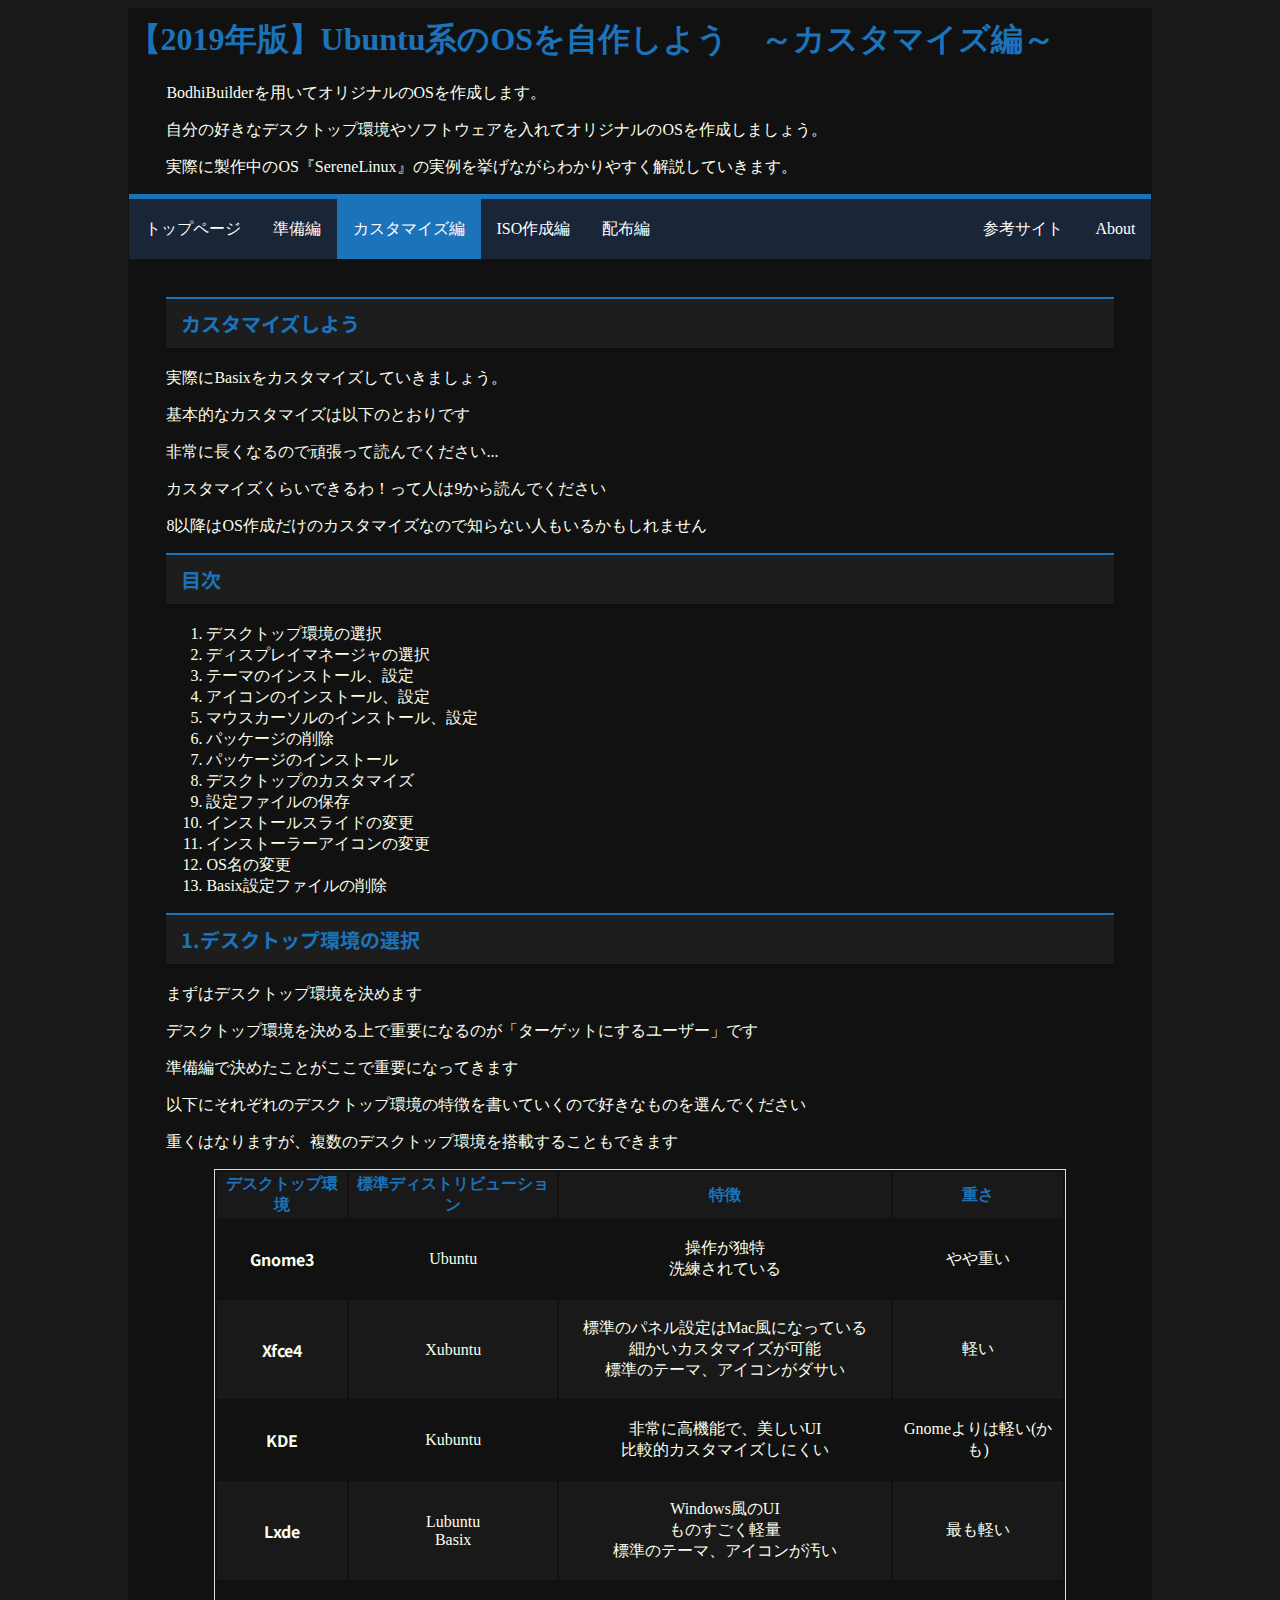
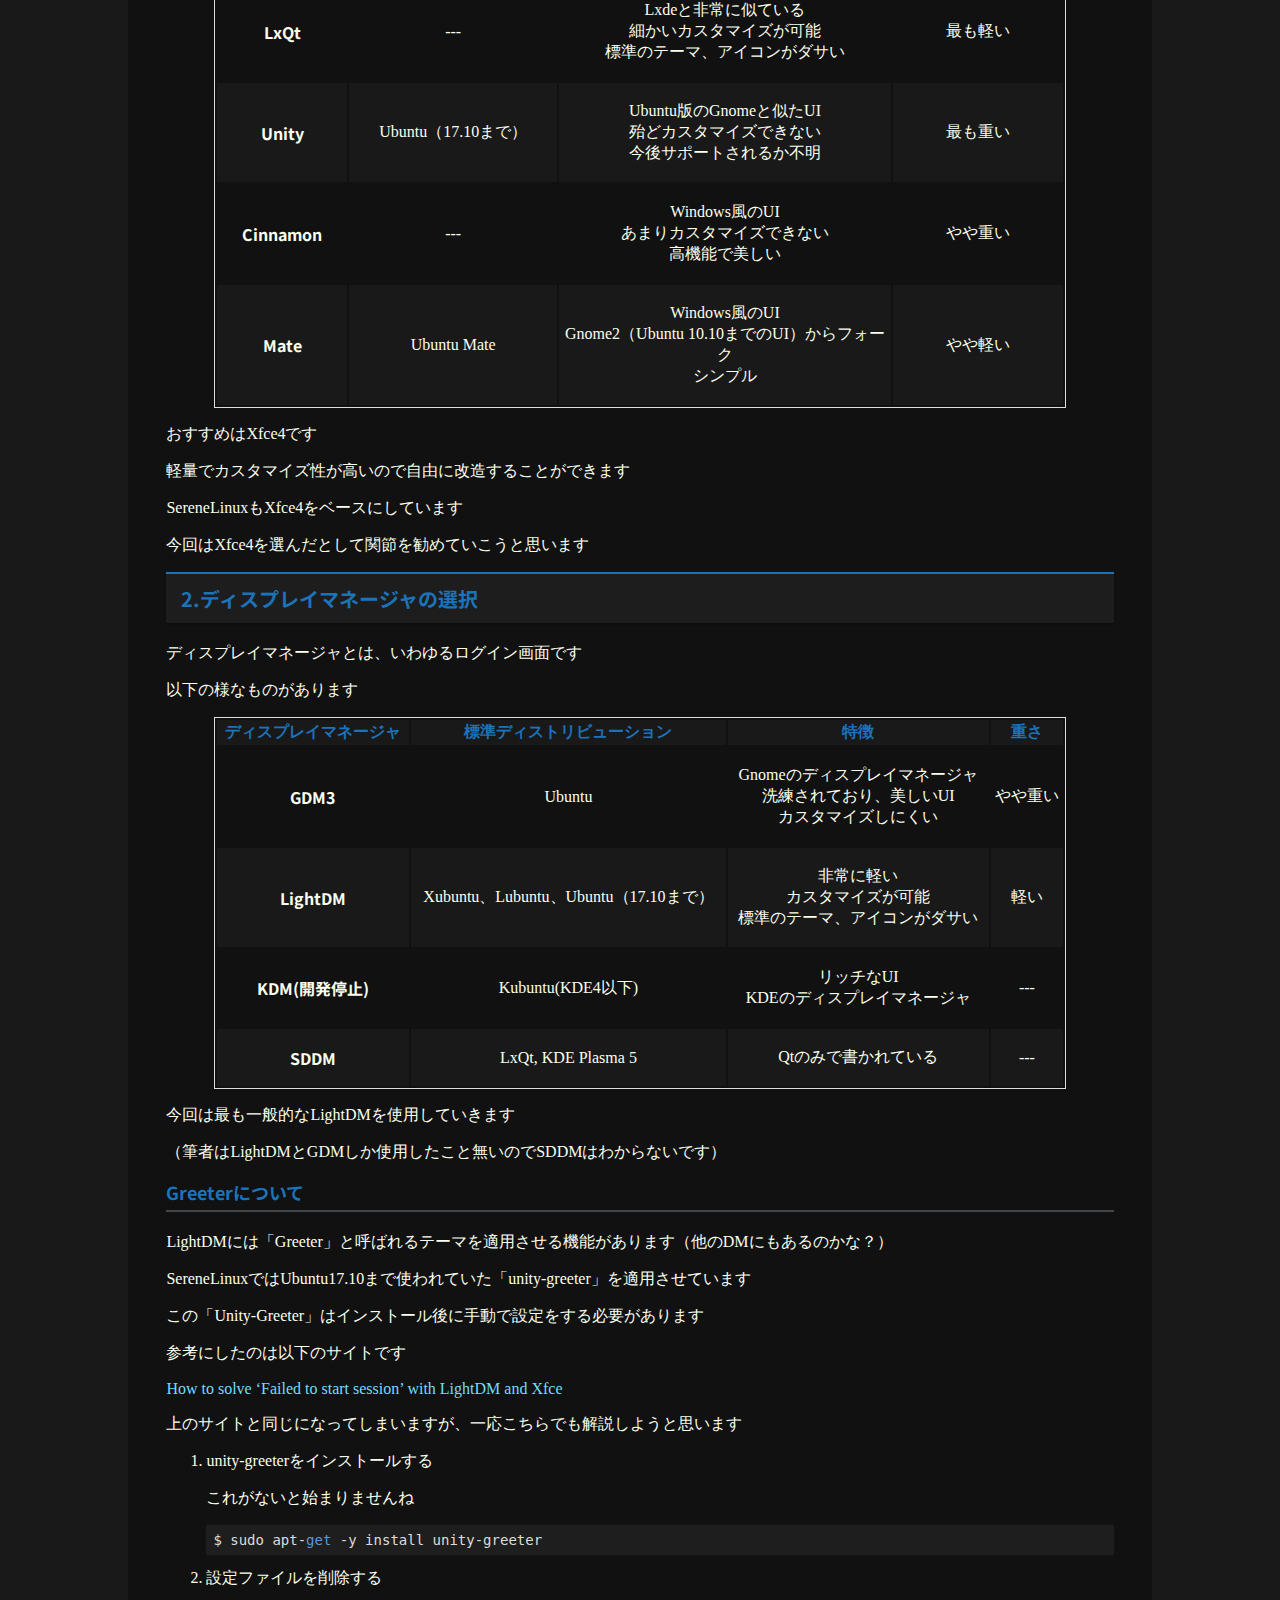
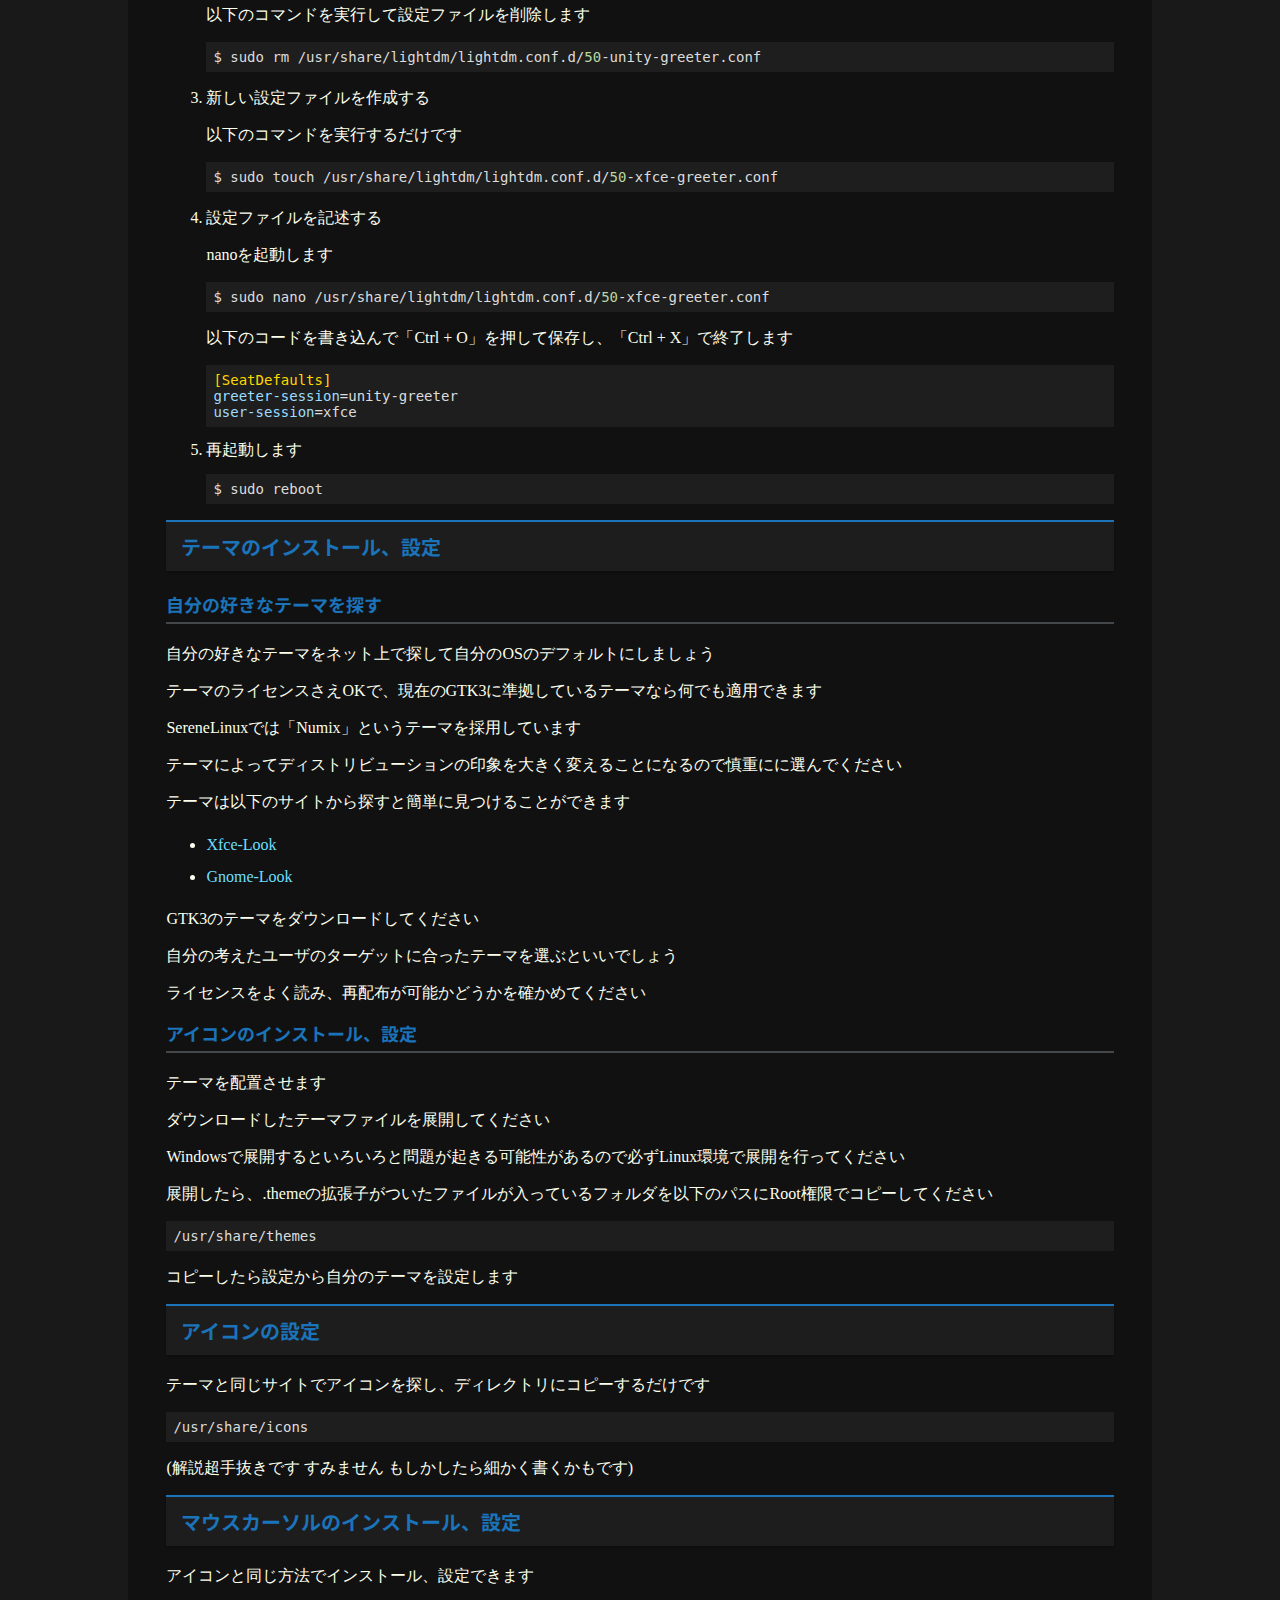
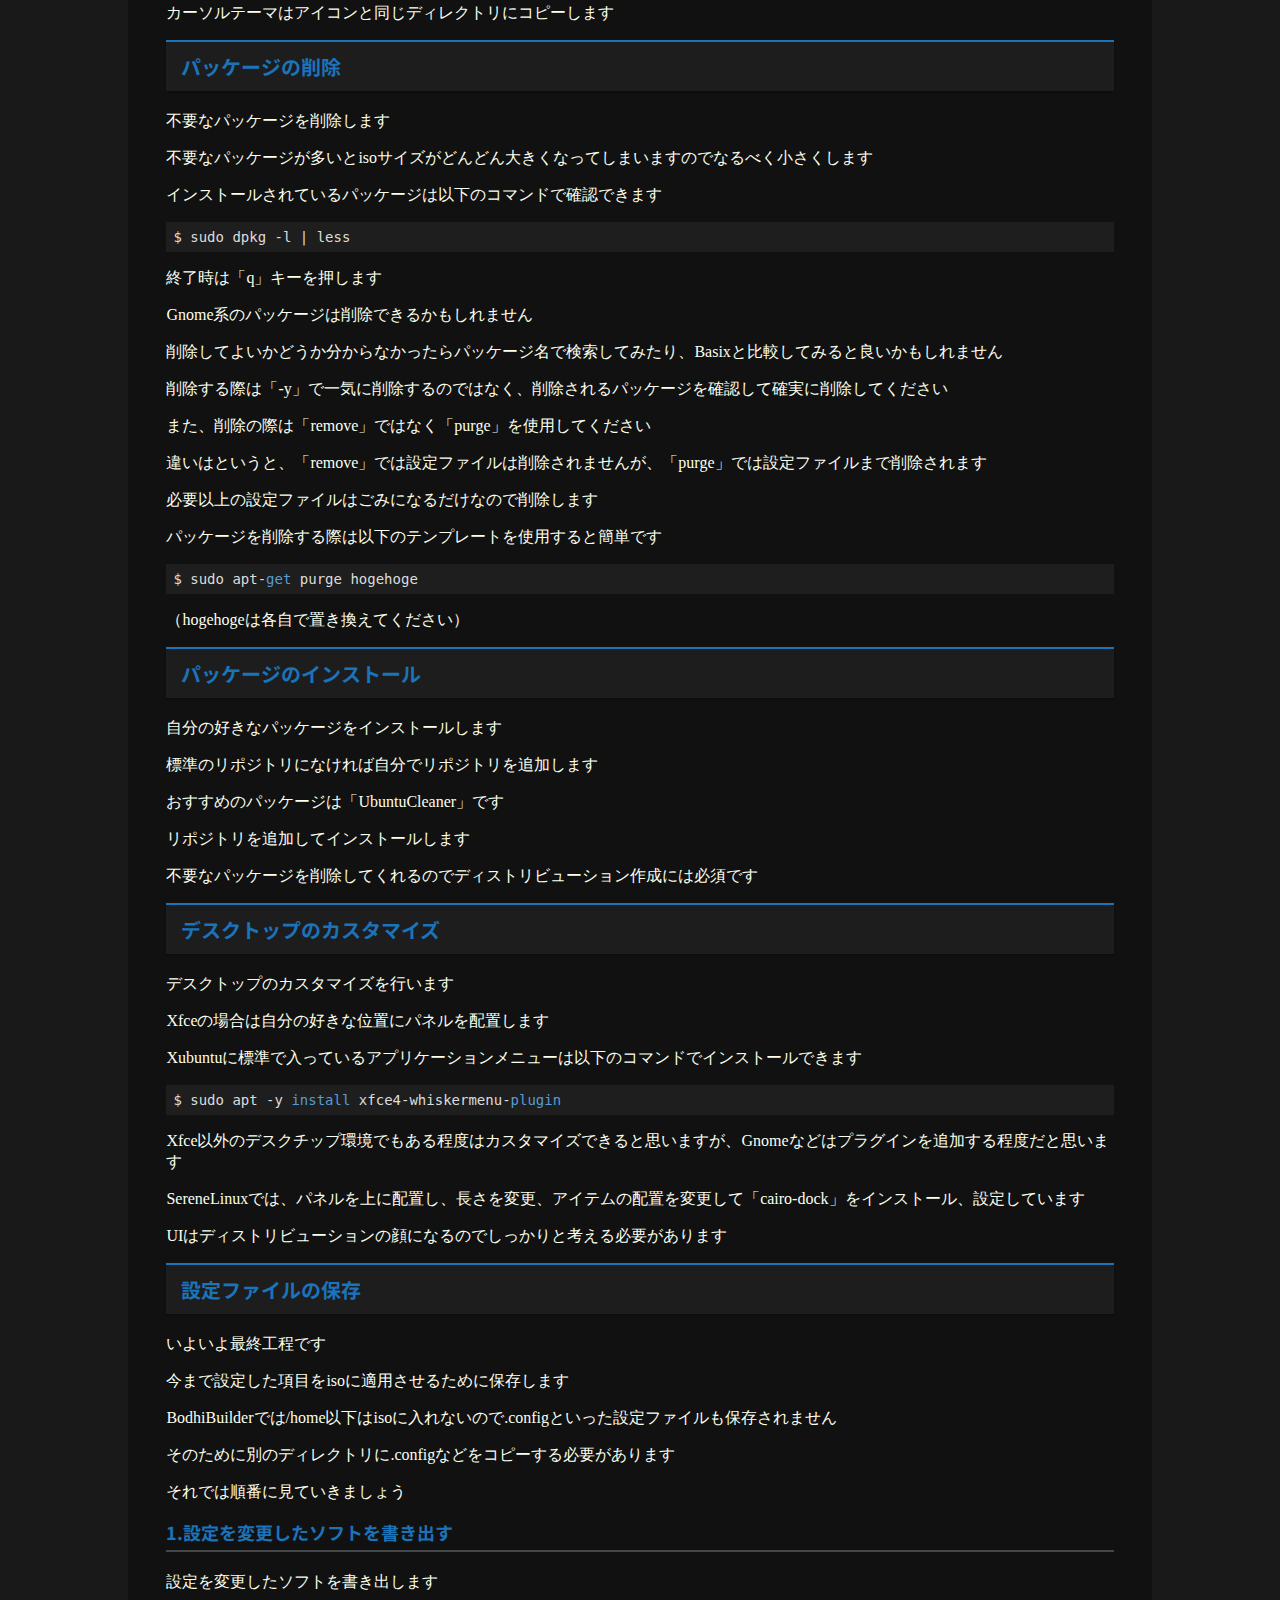
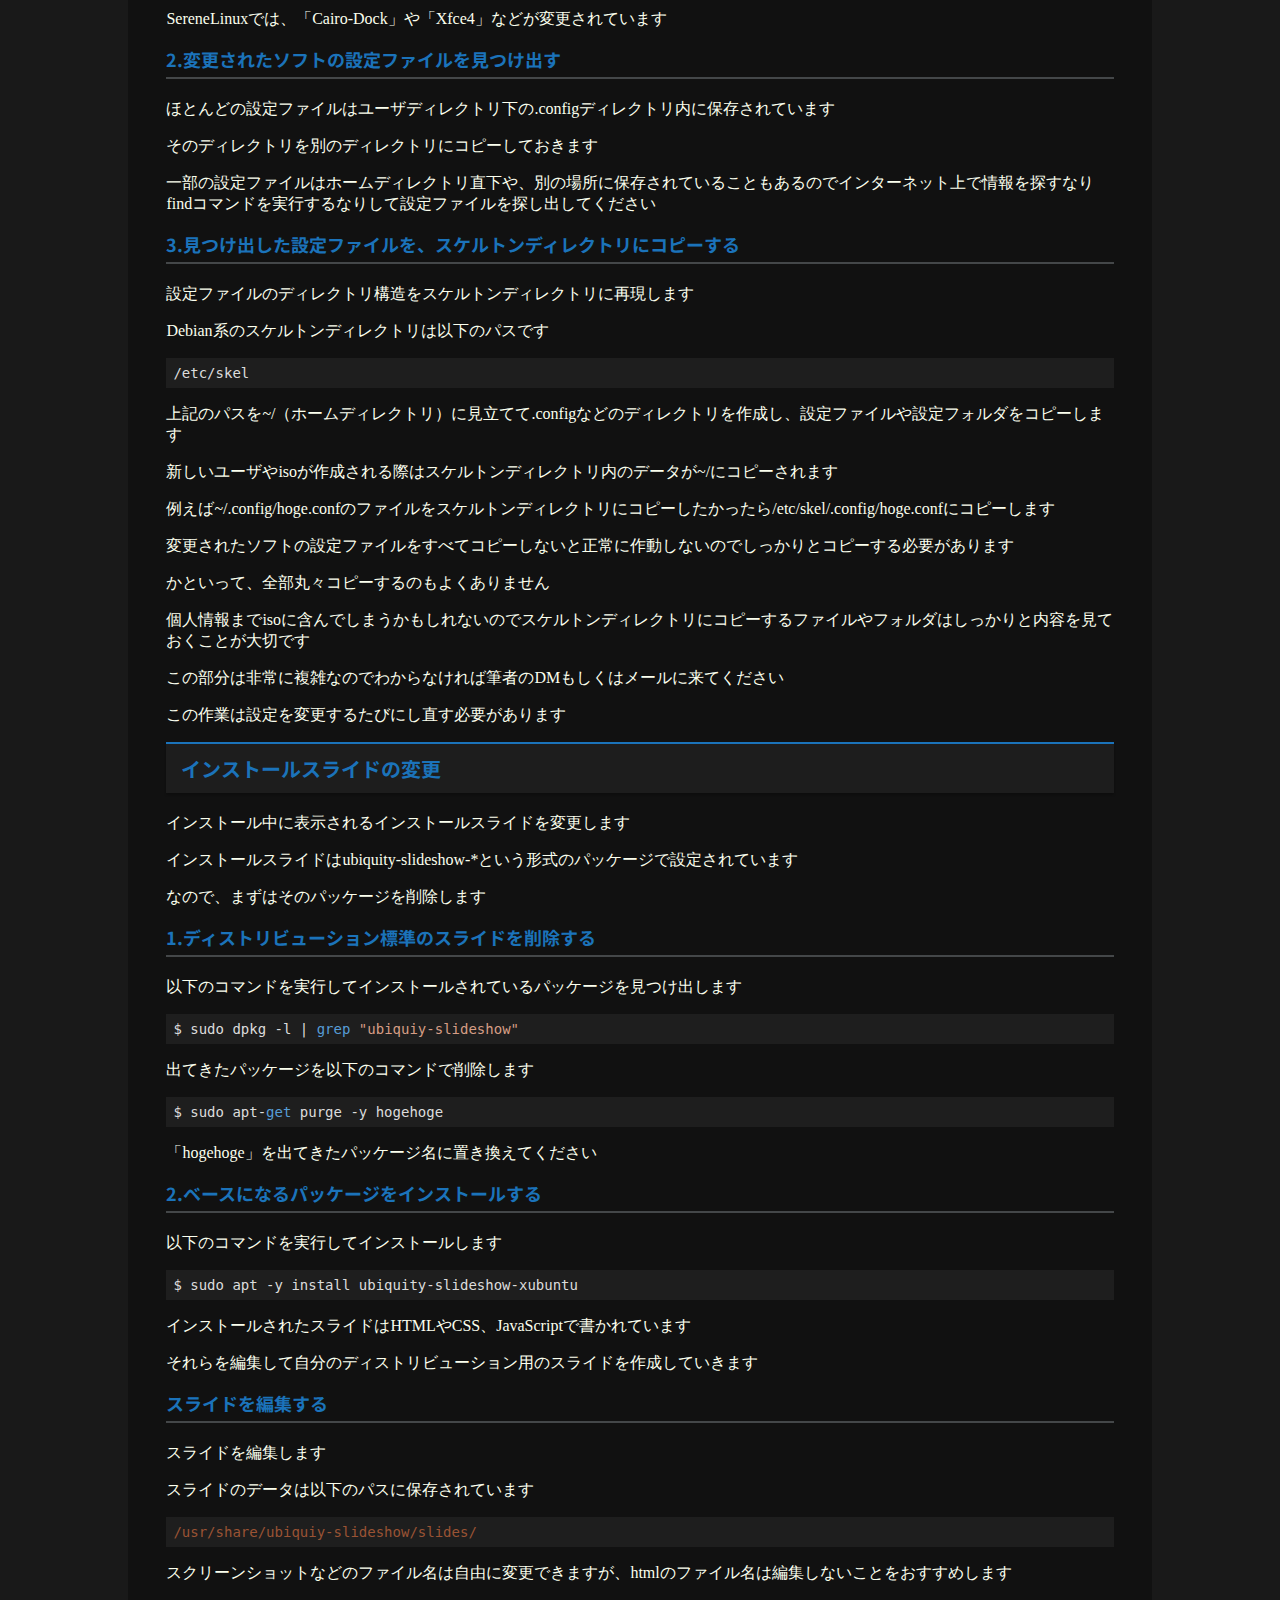
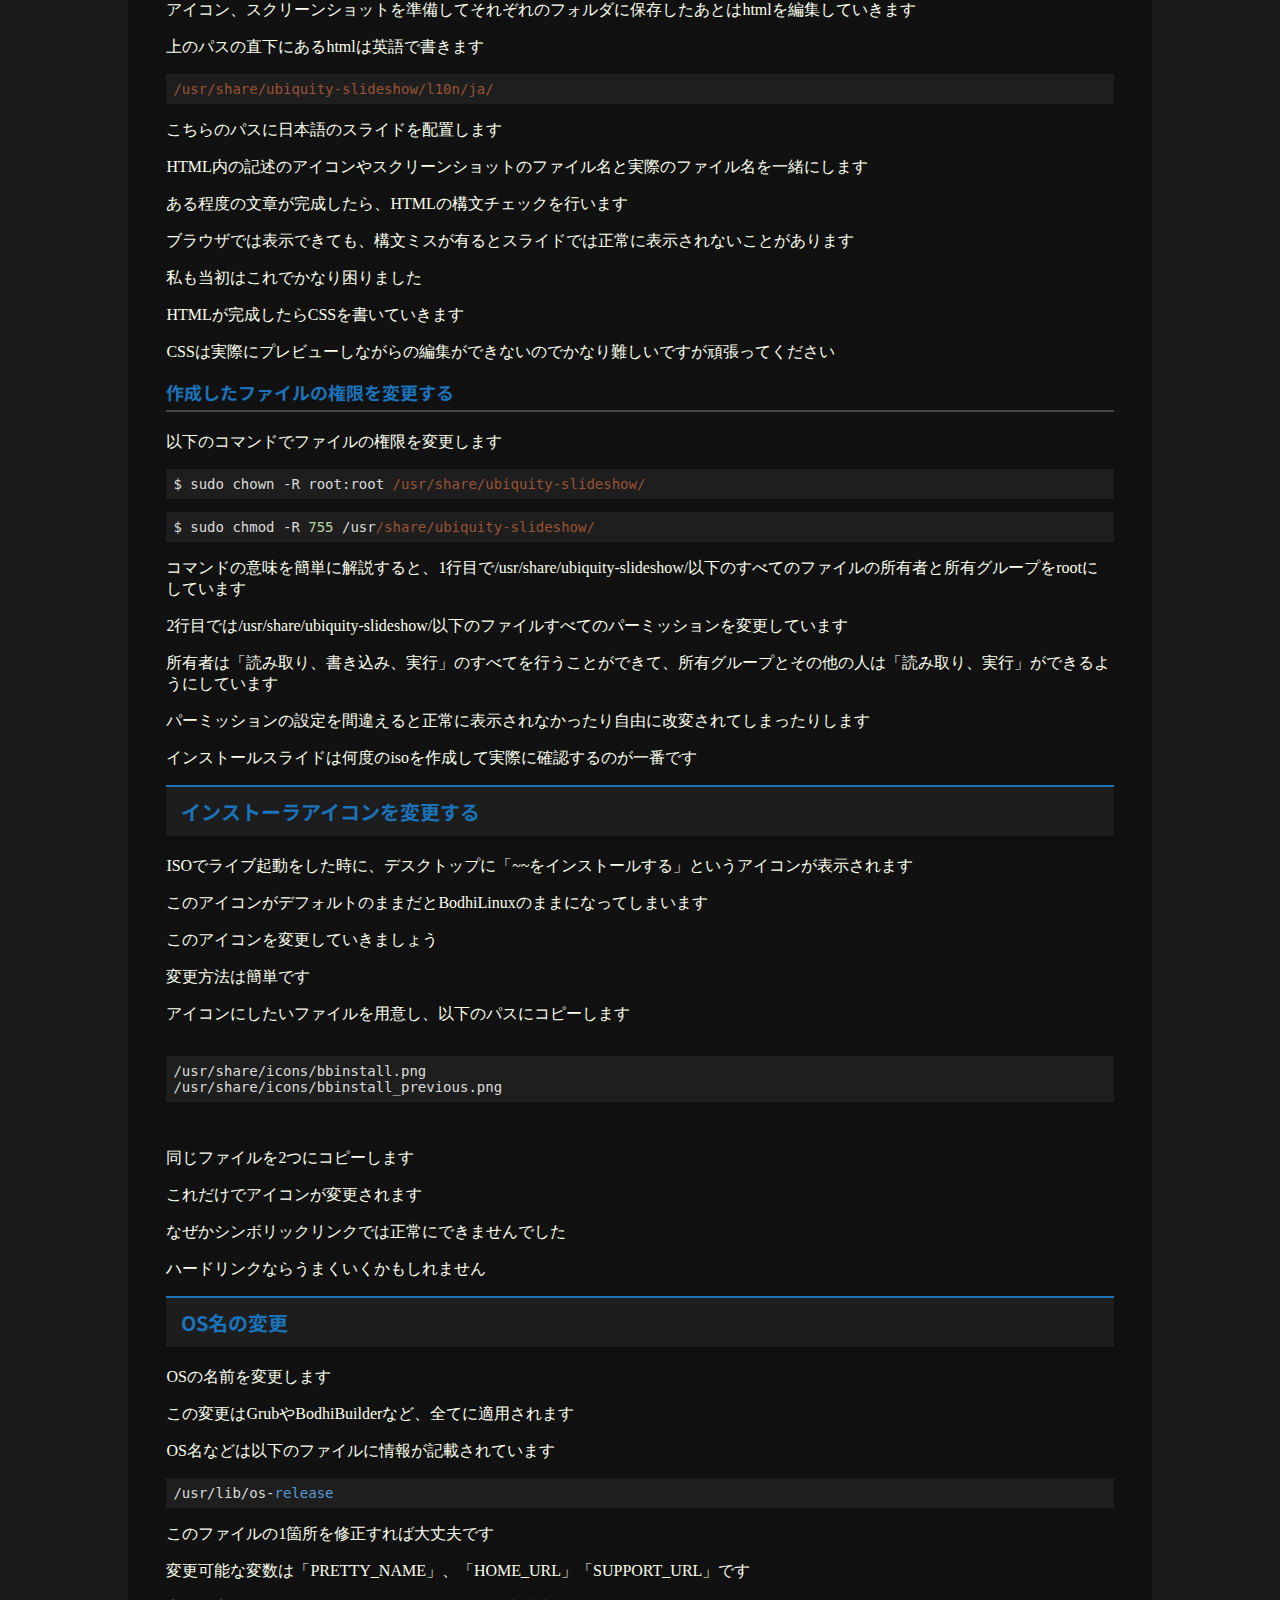
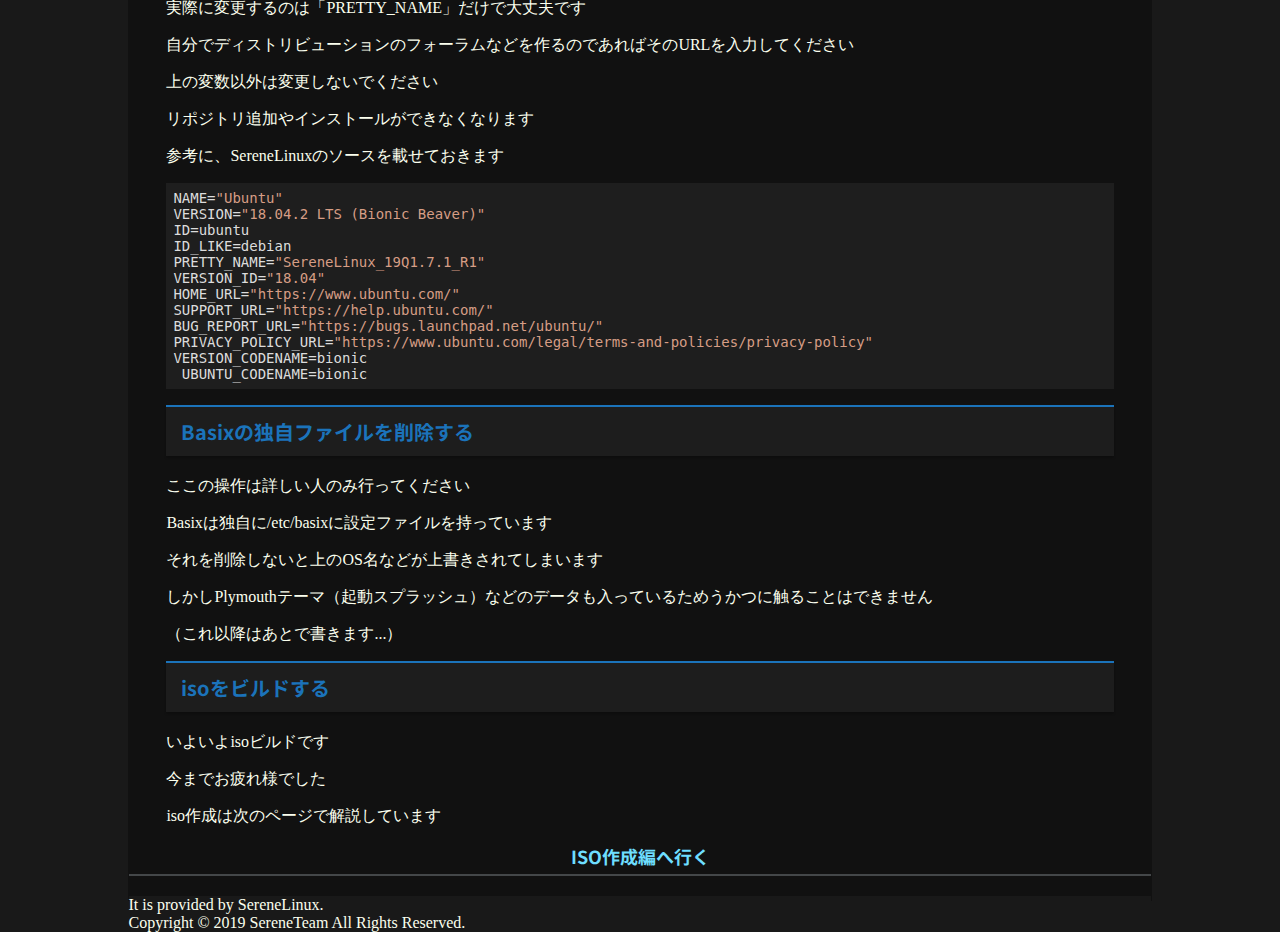
<file: page/customize.html>
<!DOCTYPE html>
<html lang="ja">
  <head>
    <meta charset="utf-8">
    <title>
      【2019年版】Ubuntu系のLinuxディストリビューションを自作しよう　～カスタマイズ編～
    </title>
    <meta name="description" content="
      Ubuntu派生のLinux系OSの自作方法を解説したサイトです。
      SereneLinuxの開発者が初心者でもできるUbuntu派生OSの作成方法を画像つきで解説します。
      Ubuntuをカスタマイズして自分の好きなデザイン、操作にするカスタマイズを行うページです。
    ">
    <meta name="viewport" content="width=device-width,initial-scale=1">
    <link rel="stylesheet" href="../style/main-resp.css" media="screen and (max-width: 799px)">
    <link rel="stylesheet" href="../style/main.css" media="screen and (min-width: 800px)">
    <link rel="stylesheet" href="../code/vs2015.css">
    <script src="../code/highlight.pack.js"></script>
    <link rel="shortcut icon" href="../favicon.ico">
    <link rel="stylesheet" type="text/css" media="print" href="../style/main.css">
    <!-- class="prettyprint linenums" でコードに色付け -->
    <!-- <pre><code class="prettyprint linenums"></code></pre> -->
    <link href="https://fonts.googleapis.com/css?family=Noto+Sans+JP:100,300,400,500,700,900&amp;subset=japanese" rel="stylesheet">
  </head>
  <body>
    <header>
      <h1>
        【2019年版】Ubuntu系のOSを自作しよう　～カスタマイズ編～
      </h1>
        <p>
          BodhiBuilderを用いてオリジナルのOSを作成します。
        </p>
        <p>
          自分の好きなデスクトップ環境やソフトウェアを入れてオリジナルのOSを作成しましょう。
        </p>
        <p>
          実際に製作中のOS『SereneLinux』の実例を挙げながらわかりやすく解説していきます。
          
        </p>
        <nav>
          <ul class="topnav">
            <li><a href="../index.html">トップページ</a></li>
            <li><a href="preparation.html">準備編</a></li>
            <li><a class="active" href="customize.html">カスタマイズ編</a></li>
            <li><a href="makeiso.html">ISO作成編</a></li>
            <li><a href="distribution.html">配布編</a></li>
            <li class="right"><a href="about.html">About</a></li>
            <li class="right"><a href="website.html">参考サイト</a></li>
          </ul>
        </nav>
    </header>

    <main>
      <h2>
        カスタマイズしよう
      </h2>
      <p>
        実際にBasixをカスタマイズしていきましょう。
      </p>
      <p>
        基本的なカスタマイズは以下のとおりです
      </p>
      <p>
        非常に長くなるので頑張って読んでください...
      </p>
      <p>
        カスタマイズくらいできるわ！って人は9から読んでください
      </p>
      <p>
        8以降はOS作成だけのカスタマイズなので知らない人もいるかもしれません
      </p>
      <h2>
        目次
      </h2>
      <p>
        <ol class="contents">
          <li>
            デスクトップ環境の選択
          </li>
          <li>
            ディスプレイマネージャの選択
          </li>
          <li>
            テーマのインストール、設定
          </li>
          <li>
            アイコンのインストール、設定
          </li>
          <li>
            マウスカーソルのインストール、設定
          </li>
          <li>
            パッケージの削除
          </li>
          <li>
            パッケージのインストール
          </li>
          <li>
            デスクトップのカスタマイズ
          </li>
          <li>
            設定ファイルの保存
          </li>
          <li>
            インストールスライドの変更
          </li>
          <li>
            インストーラーアイコンの変更
          </li>
          <li>
            OS名の変更
          </li>
          <li>
            Basix設定ファイルの削除
          </li>
        </ol>
      </p>

      <h2>
        1.デスクトップ環境の選択
      </h2>
      <p>
        まずはデスクトップ環境を決めます
      </p>
      <p>
        デスクトップ環境を決める上で重要になるのが「ターゲットにするユーザー」です
      </p>
      <p>
        準備編で決めたことがここで重要になってきます
      </p>
      <p>
        以下にそれぞれのデスクトップ環境の特徴を書いていくので好きなものを選んでください
      </p>
      <p>
        重くはなりますが、複数のデスクトップ環境を搭載することもできます
      </p>
      <div class="table">
        <table>
          <thead>
            <tr>
              <th>デスクトップ環境</th>
              <th>標準ディストリビューション</th>
              <th>特徴</th>
              <th>重さ</th>
            </tr>
          </thead>
          <tbody>


            <tr>
              <th>
                Gnome3
              </th>
              <td label="標準ディストリビューション">
                  Ubuntu
              </td>
              <td label="特徴">
                <p>
                  操作が独特
                  <br>
                  洗練されている
                </p>
              </td>
              <td label="重さ">
                  やや重い
              </td>
            </tr>


            <tr>
              <th>
                Xfce4
              </th>
              <td label="標準ディストリビューション">
                  Xubuntu
              </td>
              <td label="特徴">
                <p>
                  標準のパネル設定はMac風になっている
                  <br>
                  細かいカスタマイズが可能
                  <br>
                  標準のテーマ、アイコンがダサい
                </p>
              </td>
              <td label="重さ">
                  軽い
              </td>
            </tr>


            <tr>
              <th>
                KDE
              </th>
              <td label="標準ディストリビューション">
                Kubuntu
              </td>
              <td label="特徴">
                <p>
                  非常に高機能で、美しいUI
                  <br>
                  比較的カスタマイズしにくい
                </p>
              </td>
              <td label="重さ">
                Gnomeよりは軽い(かも)
              </td>
            </tr>


            <tr>
              <th>
                Lxde
              </th>
              <td label="標準ディストリビューション">
                Lubuntu
                <br>
                Basix
              </td>
              <td label="特徴">
                <p>
                  Windows風のUI
                  <br>
                  ものすごく軽量
                  <br>
                  標準のテーマ、アイコンが汚い
                </p>
              </td>
              <td label="重さ">
                最も軽い
              </td>
            </tr>


            <tr>
              <th>
                LxQt
              </th>
              <td label="標準ディストリビューション">
                ---
              </td>
              <td label="特徴">
                <p>
                  Lxdeと非常に似ている
                  <br>
                  細かいカスタマイズが可能
                  <br>
                  標準のテーマ、アイコンがダサい
                </p>
              </td>
              <td label="重さ">
                最も軽い
              </td>
            </tr>


            <tr>
              <th>
                Unity
              </th>
              <td label="標準ディストリビューション">
                  Ubuntu（17.10まで）
              </td>
              <td label="特徴">
                <p>
                  Ubuntu版のGnomeと似たUI
                  <br>
                  殆どカスタマイズできない
                  <br>
                  今後サポートされるか不明
                </p>
              </td>
              <td label="重さ">
                最も重い
              </td>
            </tr>


            <tr>
              <th>
                Cinnamon
              </th>
              <td label="標準ディストリビューション">
                ---
              </td>
              <td label="特徴">
                <p>
                  Windows風のUI
                  <br>
                  あまりカスタマイズできない
                  <br>
                  高機能で美しい
                </p>
              </td>
              <td label="重さ">
                やや重い
              </td>
            </tr>

            <tr>
              <th>
                Mate
              </th>
              <td label="標準ディストリビューション">
                Ubuntu Mate
              </td>
              <td label="特徴">
                <p>
                  Windows風のUI
                  <br>
                  Gnome2（Ubuntu 10.10までのUI）からフォーク
                  <br>
                  シンプル
                </p>
              </td>
              <td label="重さ">
                やや軽い
              </td>
            </tr>

            
          </tbody>
        </table>
      </div>

      <p>
        おすすめはXfce4です
      </p>
      <p>
        軽量でカスタマイズ性が高いので自由に改造することができます
      </p>
      <p>
        SereneLinuxもXfce4をベースにしています
      </p>
      <p>
        今回はXfce4を選んだとして関節を勧めていこうと思います
      </p>



      <h2>
        2.ディスプレイマネージャの選択
      </h2>
      <p>
        ディスプレイマネージャとは、いわゆるログイン画面です
      </p>
      <p>
        以下の様なものがあります
      </p>
      <div class="table">
        <table>
          <thead>
            <tr>
              <th>ディスプレイマネージャ</th>
              <th>標準ディストリビューション</th>
              <th>特徴</th>
              <th>重さ</th>
            </tr>
          </thead>
          <tbody>


            <tr>
              <th>
                GDM3
              </th>
              <td label="標準ディストリビューション">
                  Ubuntu
              </td>
              <td label="特徴">
                <p>
                  Gnomeのディスプレイマネージャ
                  <br>
                  洗練されており、美しいUI
                  <br>
                  カスタマイズしにくい
                </p>
              </td>
              <td label="重さ">
                やや重い
              </td>
            </tr>


            <tr>
              <th>
                LightDM
              </th>
              <td label="標準ディストリビューション">
                  Xubuntu、Lubuntu、Ubuntu（17.10まで）
              </td>
              <td label="特徴">
                <p>
                  非常に軽い
                  <br>
                  カスタマイズが可能
                  <br>
                  標準のテーマ、アイコンがダサい
                </p>
              </td>
              <td label="重さ">
                軽い
              </td>
            </tr>

            <tr>
              <th>
                KDM(開発停止)
              </th>
              <td label="標準ディストリビューション">
                  Kubuntu(KDE4以下)
              </td>
              <td label="特徴">
                <p>
                  リッチなUI
                  <br>
                  KDEのディスプレイマネージャ
                </p>
              </td>
              <td label="重さ">
                ---
              </td>
            </tr>

            <tr>
              <th>
                SDDM
              </th>
              <td label="標準ディストリビューション">
                LxQt, KDE Plasma 5
              </td>
              <td label="特徴">
                <p>
                  Qtのみで書かれている
                </p>
              </td>
              <td label="重さ">
                ---
              </td>
            </tr>

            
          </tbody>
        </table>
      </div>

      <p>
        今回は最も一般的なLightDMを使用していきます
      </p>
      <p>
        （筆者はLightDMとGDMしか使用したこと無いのでSDDMはわからないです）
      </p>
      <h3>
        Greeterについて
      </h3>
      <p>
        LightDMには「Greeter」と呼ばれるテーマを適用させる機能があります（他のDMにもあるのかな？）
      </p>
      <p>
        SereneLinuxではUbuntu17.10まで使われていた「unity-greeter」を適用させています
      </p>
      <p>
        この「Unity-Greeter」はインストール後に手動で設定をする必要があります
      </p>
      <p>
        参考にしたのは以下のサイトです
      </p>
      <p>
        <a href="https://cialu.net/how-to-solve-failed-to-start-session-with-lightdm-and-xfce/" target="_blank">How to solve ‘Failed to start session’ with LightDM and Xfce</a>
      </p>
      <p>
        上のサイトと同じになってしまいますが、一応こちらでも解説しようと思います
      </p>
      <p>
        <ol>
          <li>
            unity-greeterをインストールする
          </li>
          <p>
            これがないと始まりませんね
          </p>
          <pre><code>$ sudo apt-get -y install unity-greeter</code></pre>
          <li>
            設定ファイルを削除する
          </li>
          <p>
            以下のコマンドを実行して設定ファイルを削除します
          </p>
          <p>
            <pre><code>$ sudo rm /usr/share/lightdm/lightdm.conf.d/50-unity-greeter.conf</code></pre>
          </p>
          <li>
            新しい設定ファイルを作成する
          </li>
          <p>
            以下のコマンドを実行するだけです
          </p>
          <p>
            <pre><code>$ sudo touch /usr/share/lightdm/lightdm.conf.d/50-xfce-greeter.conf</code></pre>
          </p>
          <li>
            設定ファイルを記述する
          </li>
          <p>
            nanoを起動します
          </p>
          <pre><code>$ sudo nano /usr/share/lightdm/lightdm.conf.d/50-xfce-greeter.conf</code></pre>
          <p>
            以下のコードを書き込んで「Ctrl + O」を押して保存し、「Ctrl + X」で終了します
          </p>
          <pre><code>[SeatDefaults]
greeter-session=unity-greeter
user-session=xfce</code></pre>
          <li>
            再起動します
          </li>
          <pre><code>$ sudo reboot</code></pre>

        </ol>
      </p>

      <h2>
        テーマのインストール、設定
      </h2>
      <h3>
        自分の好きなテーマを探す
      </h3>
      <p>
        自分の好きなテーマをネット上で探して自分のOSのデフォルトにしましょう
      </p>
      <p>
        テーマのライセンスさえOKで、現在のGTK3に準拠しているテーマなら何でも適用できます
      </p>
      <p>
        SereneLinuxでは「Numix」というテーマを採用しています
      </p>
      <p>
        テーマによってディストリビューションの印象を大きく変えることになるので慎重にに選んでください
      </p>
      <p>
        テーマは以下のサイトから探すと簡単に見つけることができます
      </p>
      <ul>
        <li><a href="https://www.xfce-look.org/" target="_blank">Xfce-Look</a></li>
        <li><a href="https://www.gnome-look.org/" target="_blank">Gnome-Look</a></li>
      </ul>
      <p>
        GTK3のテーマをダウンロードしてください
      </p>
      <p>
        自分の考えたユーザのターゲットに合ったテーマを選ぶといいでしょう
      </p>
      <p>ライセンスをよく読み、再配布が可能かどうかを確かめてください</p>
      <h3>
        アイコンのインストール、設定
      </h3>
      <p>
        テーマを配置させます
      </p>
      <p>
        ダウンロードしたテーマファイルを展開してください
      </p>
      <p>
        Windowsで展開するといろいろと問題が起きる可能性があるので必ずLinux環境で展開を行ってください
      </p>
      <p>
        展開したら、.themeの拡張子がついたファイルが入っているフォルダを以下のパスにRoot権限でコピーしてください
      </p>
      <p>
        <pre><code>/usr/share/themes</code></pre>
      </p>
      <p>
        コピーしたら設定から自分のテーマを設定します
      </p>
      <h2>アイコンの設定</h2>
      <p>テーマと同じサイトでアイコンを探し、ディレクトリにコピーするだけです</p>
      <p><pre><code>/usr/share/icons</code></pre></p>
      <p>
        (解説超手抜きです すみません もしかしたら細かく書くかもです)
      </p>
      <h2>
        マウスカーソルのインストール、設定
      </h2>
      <p>
        アイコンと同じ方法でインストール、設定できます
      </p>
      <p>
        カーソルテーマはアイコンと同じディレクトリにコピーします
      </p>
      <h2>
        パッケージの削除
      </h2>
      <p>
        不要なパッケージを削除します
      </p>
      <p>
        不要なパッケージが多いとisoサイズがどんどん大きくなってしまいますのでなるべく小さくします
      </p>
      <p>
        インストールされているパッケージは以下のコマンドで確認できます
      </p>
      <p><pre><code>$ sudo dpkg -l | less</code></pre></p>
      <p>
        終了時は「q」キーを押します
      </p>
      <p>
        Gnome系のパッケージは削除できるかもしれません
      </p>
      <p>
        削除してよいかどうか分からなかったらパッケージ名で検索してみたり、Basixと比較してみると良いかもしれません
      </p>
      <p>
        削除する際は「-y」で一気に削除するのではなく、削除されるパッケージを確認して確実に削除してください
      </p>
      <p>
        また、削除の際は「remove」ではなく「purge」を使用してください
      </p>
      <p>
        違いはというと、「remove」では設定ファイルは削除されませんが、「purge」では設定ファイルまで削除されます
      </p>
      <p>
        必要以上の設定ファイルはごみになるだけなので削除します
      </p>
      <p>
        パッケージを削除する際は以下のテンプレートを使用すると簡単です
      </p>
      <p>
        <pre><code>$ sudo apt-get purge hogehoge</code></pre>
      </p>
      <p>
        （hogehogeは各自で置き換えてください）
      </p>

      <h2>
        パッケージのインストール
      </h2>
      <p>
        自分の好きなパッケージをインストールします
      </p>
      <p>
        標準のリポジトリになければ自分でリポジトリを追加します
      </p>
      <p>
        おすすめのパッケージは「UbuntuCleaner」です
      </p>
      <p>
        リポジトリを追加してインストールします
      </p>
      <p>
        不要なパッケージを削除してくれるのでディストリビューション作成には必須です
      </p>
      <h2>
        デスクトップのカスタマイズ
      </h2>
      <p>
        デスクトップのカスタマイズを行います
      </p>
      <p>
        Xfceの場合は自分の好きな位置にパネルを配置します
      </p>
      <p>
        Xubuntuに標準で入っているアプリケーションメニューは以下のコマンドでインストールできます
      </p>
      <p>
        <pre><code>$ sudo apt -y install xfce4-whiskermenu-plugin</code></pre>
      </p>
      <p>
        Xfce以外のデスクチップ環境でもある程度はカスタマイズできると思いますが、Gnomeなどはプラグインを追加する程度だと思います
      </p>
      <p>
        SereneLinuxでは、パネルを上に配置し、長さを変更、アイテムの配置を変更して「cairo-dock」をインストール、設定しています
      </p>
      <p>
        UIはディストリビューションの顔になるのでしっかりと考える必要があります
      </p>
      <h2>
        設定ファイルの保存
      </h2>
      <p>
        いよいよ最終工程です
      </p>
      <p>
        今まで設定した項目をisoに適用させるために保存します
      </p>
      <p>
        BodhiBuilderでは/home以下はisoに入れないので.configといった設定ファイルも保存されません
      </p>
      <p>
        そのために別のディレクトリに.configなどをコピーする必要があります
      </p>
      <p>
        それでは順番に見ていきましょう
      </p>
      <h3>
        1.設定を変更したソフトを書き出す
      </h3>
      <p>
        設定を変更したソフトを書き出します
      </p>
      <p>
        SereneLinuxでは、「Cairo-Dock」や「Xfce4」などが変更されています
      </p>
      <h3>
        2.変更されたソフトの設定ファイルを見つけ出す
      </h3>
      <p>
        ほとんどの設定ファイルはユーザディレクトリ下の.configディレクトリ内に保存されています
      </p>
      <p>
        そのディレクトリを別のディレクトリにコピーしておきます
      </p>
      <p>
        一部の設定ファイルはホームディレクトリ直下や、別の場所に保存されていることもあるのでインターネット上で情報を探すなりfindコマンドを実行するなりして設定ファイルを探し出してください
      </p>
      <h3>
        3.見つけ出した設定ファイルを、スケルトンディレクトリにコピーする
      </h3>
      <p>
        設定ファイルのディレクトリ構造をスケルトンディレクトリに再現します
      </p>
      <p>
        Debian系のスケルトンディレクトリは以下のパスです
      </p>
      <p>
        <pre><code>/etc/skel</code></pre>
      </p>
      <p>
        上記のパスを~/（ホームディレクトリ）に見立てて.configなどのディレクトリを作成し、設定ファイルや設定フォルダをコピーします
      </p>
      <p>
        新しいユーザやisoが作成される際はスケルトンディレクトリ内のデータが~/にコピーされます
      </p>
      <p>
        例えば~/.config/hoge.confのファイルをスケルトンディレクトリにコピーしたかったら/etc/skel/.config/hoge.confにコピーします
      </p>
      <p>
        変更されたソフトの設定ファイルをすべてコピーしないと正常に作動しないのでしっかりとコピーする必要があります
      </p>
      <p>
        かといって、全部丸々コピーするのもよくありません
      </p>
      <p>
        個人情報までisoに含んでしまうかもしれないのでスケルトンディレクトリにコピーするファイルやフォルダはしっかりと内容を見ておくことが大切です
      </p>
      <p>
        この部分は非常に複雑なのでわからなければ筆者のDMもしくはメールに来てください
      </p>
      <p>
        この作業は設定を変更するたびにし直す必要があります
      </p>
      <h2>
        インストールスライドの変更
      </h2>
      <p>
        インストール中に表示されるインストールスライドを変更します
      </p>
      <p>
        インストールスライドはubiquity-slideshow-*という形式のパッケージで設定されています
      </p>
      <p>
        なので、まずはそのパッケージを削除します
      </p>
      <h3>
        1.ディストリビューション標準のスライドを削除する
      </h3>
      <p>
        以下のコマンドを実行してインストールされているパッケージを見つけ出します
      </p>
      <p>
        <pre><code>$ sudo dpkg -l | grep "ubiquiy-slideshow"</code></pre>
      </p>
      <p>
        出てきたパッケージを以下のコマンドで削除します
      </p>
      <p>
        <pre><code>$ sudo apt-get purge -y hogehoge</code></pre>
      </p>
      <p>
        「hogehoge」を出てきたパッケージ名に置き換えてください
      </p>
      <h3>
        2.ベースになるパッケージをインストールする
      </h3>
      <p>
        以下のコマンドを実行してインストールします
      </p>
      <p>
        <pre><code>$ sudo apt -y install ubiquity-slideshow-xubuntu</code></pre>
      </p>
      <p>
        インストールされたスライドはHTMLやCSS、JavaScriptで書かれています
      </p>
      <p>
        それらを編集して自分のディストリビューション用のスライドを作成していきます
      </p>
      <h3>
        スライドを編集する
      </h3>
      <p>
        スライドを編集します
      </p>
      <p>
        スライドのデータは以下のパスに保存されています
      </p>
      <p>
        <pre><code>/usr/share/ubiquiy-slideshow/slides/</code></pre>
      </p>
      <p>
        スクリーンショットなどのファイル名は自由に変更できますが、htmlのファイル名は編集しないことをおすすめします
      </p>
      <p>
        アイコン、スクリーンショットを準備してそれぞれのフォルダに保存したあとはhtmlを編集していきます
      </p>
      <p>
        上のパスの直下にあるhtmlは英語で書きます
      </p>
      <p>
        <pre><code>/usr/share/ubiquity-slideshow/l10n/ja/</code></pre>
      </p>
      <p>
        こちらのパスに日本語のスライドを配置します
      </p>
      <p>
        HTML内の記述のアイコンやスクリーンショットのファイル名と実際のファイル名を一緒にします
      </p>
      <p>
        ある程度の文章が完成したら、HTMLの構文チェックを行います
      </p>
      <p>
        ブラウザでは表示できても、構文ミスが有るとスライドでは正常に表示されないことがあります
      </p>
      <p>
        私も当初はこれでかなり困りました
      </p>
      <p>
        HTMLが完成したらCSSを書いていきます
      </p>
      <p>
        CSSは実際にプレビューしながらの編集ができないのでかなり難しいですが頑張ってください
      </p>
      <h3>
        作成したファイルの権限を変更する
      </h3>
      <p>
        以下のコマンドでファイルの権限を変更します
      </p>
      <p>
        <pre><code>$ sudo chown -R root:root /usr/share/ubiquity-slideshow/</code></pre>
        <pre><code>$ sudo chmod -R 755 /usr/share/ubiquity-slideshow/</code></pre>
      </p>
      <p>
        コマンドの意味を簡単に解説すると、1行目で/usr/share/ubiquity-slideshow/以下のすべてのファイルの所有者と所有グループをrootにしています
      </p>
      <p>
        2行目では/usr/share/ubiquity-slideshow/以下のファイルすべてのパーミッションを変更しています
      </p>
      <p>
        所有者は「読み取り、書き込み、実行」のすべてを行うことができて、所有グループとその他の人は「読み取り、実行」ができるようにしています
      </p>
      <p>
        パーミッションの設定を間違えると正常に表示されなかったり自由に改変されてしまったりします
      </p>
      <p>
        インストールスライドは何度のisoを作成して実際に確認するのが一番です
      </p>
      <h2>
        インストーラアイコンを変更する
      </h2>
      <p>
        ISOでライブ起動をした時に、デスクトップに「~~をインストールする」というアイコンが表示されます
      </p>
      <p>
        このアイコンがデフォルトのままだとBodhiLinuxのままになってしまいます
      </p>
      <p>
        このアイコンを変更していきましょう
      </p>
      <p>
        変更方法は簡単です
      </p>
      <p>
        アイコンにしたいファイルを用意し、以下のパスにコピーします
      </p>
      <p>
        <pre>
          <code>/usr/share/icons/bbinstall.png
/usr/share/icons/bbinstall_previous.png</code>
        </pre>
      </p>
      <p>
        同じファイルを2つにコピーします
      </p>
      <p>
        これだけでアイコンが変更されます
      </p>
      <p>
        なぜかシンボリックリンクでは正常にできませんでした
      </p>
      <p>
        ハードリンクならうまくいくかもしれません
      </p>
      <h2>
        OS名の変更
      </h2>
      <p>
        OSの名前を変更します
      </p>
      <p>
        この変更はGrubやBodhiBuilderなど、全てに適用されます
      </p>
      <p>
        OS名などは以下のファイルに情報が記載されています
      </p>
      <p>
        <pre><code>/usr/lib/os-release</code></pre>
      </p>
      <p>
        このファイルの1箇所を修正すれば大丈夫です
      </p>
      <p>
        変更可能な変数は「PRETTY_NAME」、「HOME_URL」「SUPPORT_URL」です
      </p>
      <p>
        実際に変更するのは「PRETTY_NAME」だけで大丈夫です
      </p>
      <p>
        自分でディストリビューションのフォーラムなどを作るのであればそのURLを入力してください
      </p>
      <p>
        上の変数以外は変更しないでください
      </p>
      <p>
        リポジトリ追加やインストールができなくなります
      </p>
      <p>
        参考に、SereneLinuxのソースを載せておきます
      </p>
      <p>
        <pre><code>NAME="Ubuntu"
VERSION="18.04.2 LTS (Bionic Beaver)"
ID=ubuntu
ID_LIKE=debian
PRETTY_NAME="SereneLinux_19Q1.7.1_R1"
VERSION_ID="18.04"
HOME_URL="https://www.ubuntu.com/"
SUPPORT_URL="https://help.ubuntu.com/"
BUG_REPORT_URL="https://bugs.launchpad.net/ubuntu/"
PRIVACY_POLICY_URL="https://www.ubuntu.com/legal/terms-and-policies/privacy-policy"
VERSION_CODENAME=bionic
 UBUNTU_CODENAME=bionic</code></pre>
      </p>
      <h2>
        Basixの独自ファイルを削除する
      </h2>
      <p>
        ここの操作は詳しい人のみ行ってください
      </p>
      <p>
        Basixは独自に/etc/basixに設定ファイルを持っています
      </p>
      <p>
        それを削除しないと上のOS名などが上書きされてしまいます
      </p>
      <p>
        しかしPlymouthテーマ（起動スプラッシュ）などのデータも入っているためうかつに触ることはできません
      </p>
      <p>
        （これ以降はあとで書きます...）
      </p>
      <h2>
        isoをビルドする
      </h2>
      <p>
        いよいよisoビルドです
      </p>
      <p>
        今までお疲れ様でした
      </p>
      <p>
        iso作成は次のページで解説しています
      </p>
      <h3 class="goto">
        <a href="makeiso.html">ISO作成編へ行く</a>
      </h3>
    </main>



    <footer>
      It is provided by SereneLinux.
      <br>
      Copyright
      &copy; 2019 SereneTeam All Rights Reserved.
      <p>
        <script type="text/javascript" src="http://ct2.shinobi.jp/sc/1744984">
        </script>
        <noscript><img src="http://ct2.shinobi.jp/ll/1744984" alt="カウンター">
        </noscript>
      </p>
    </footer>


  </body>
</html>
</file>
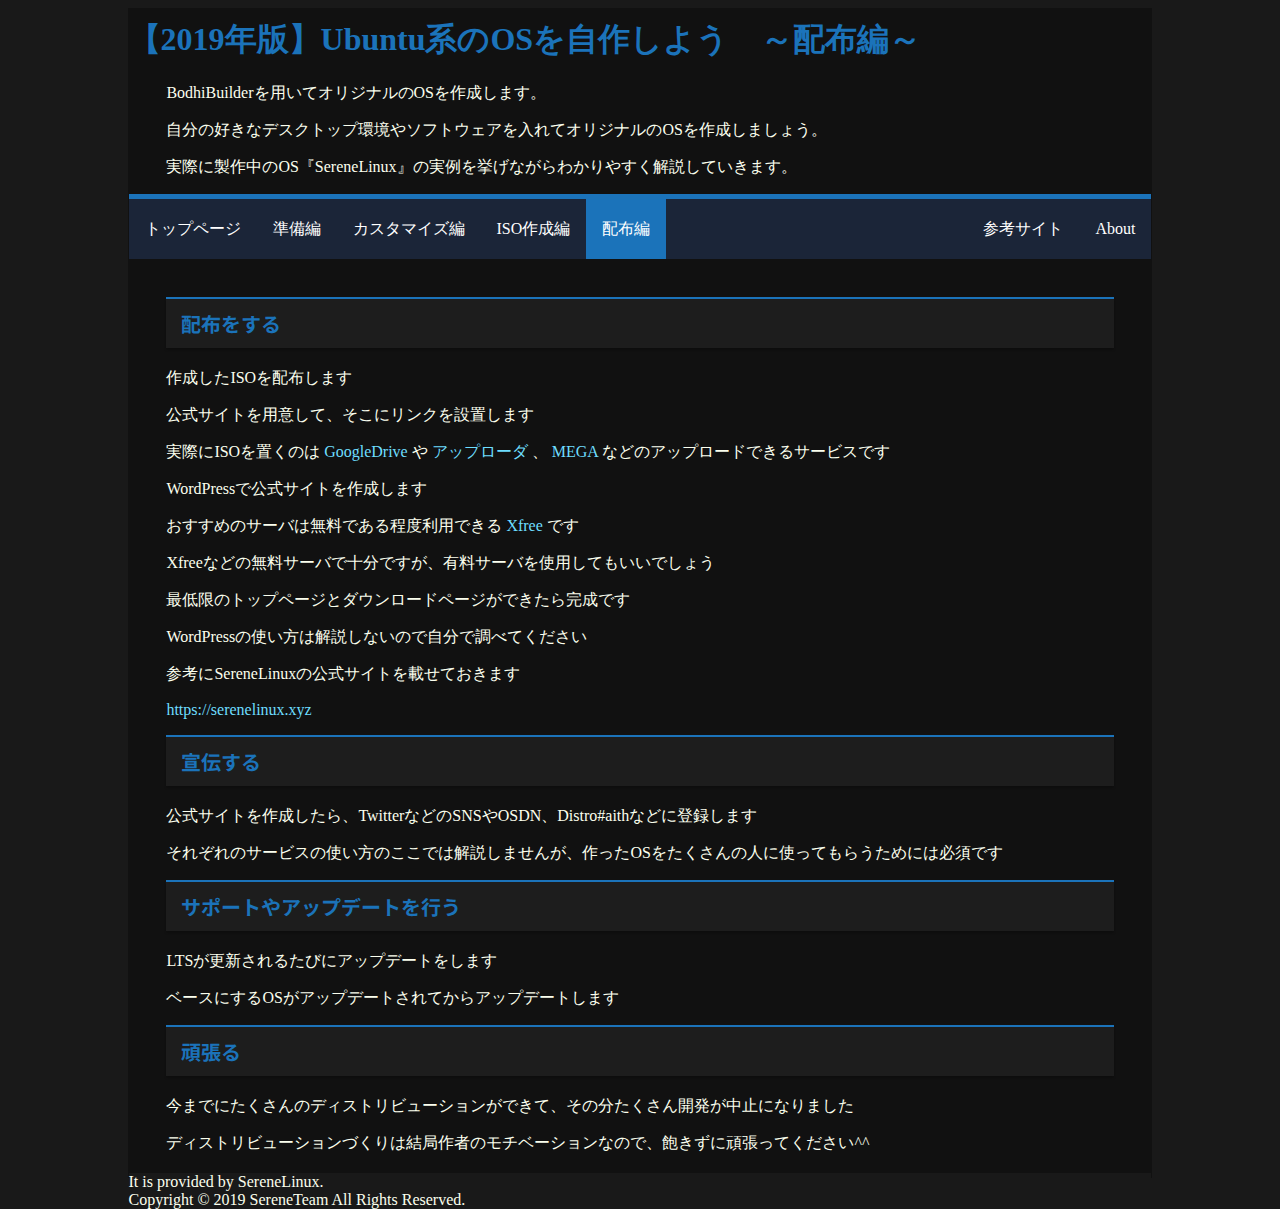
<file: page/distribution.html>
<!DOCTYPE html>
<html lang="ja">
  <head>
    <meta charset="utf-8">
    <title>
      【2019年版】Ubuntu系のLinuxディストリビューションを自作しよう　～配布編～
    </title>
    <meta name="description" content="
      Ubuntu派生のLinux系OSの自作方法を解説したサイトです。
      SereneLinuxの開発者が初心者でもできるUbuntu派生OSの作成方法を画像つきで解説します。
      BodhiBuilderにあるバグの修正方法を解説しているのはここだけ！
    ">
    <meta name="viewport" content="width=device-width,initial-scale=1">
    <link rel="stylesheet" href="../style/main-resp.css" media="screen and (max-width: 799px)">
    <link rel="stylesheet" href="../style/main.css" media="screen and (min-width: 800px)">
    <link rel="stylesheet" href="../code/vs2015.css">
    <script src="../code/highlight.pack.js"></script>
    <link rel="shortcut icon" href="../favicon.ico">
    <link rel="stylesheet" type="text/css" media="print" href="../style/main.css">
    <link href="https://fonts.googleapis.com/css?family=Noto+Sans+JP:100,300,400,500,700,900&amp;subset=japanese" rel="stylesheet">

    <!-- class="prettyprint linenums" でコードに色付け -->
    <!-- <pre><code class="prettyprint linenums"></code></pre> -->
  </head>
  <body>
    <header>
      <h1>
        【2019年版】Ubuntu系のOSを自作しよう　～配布編～
      </h1>
        <p>
          BodhiBuilderを用いてオリジナルのOSを作成します。
        </p>
        <p>
          自分の好きなデスクトップ環境やソフトウェアを入れてオリジナルのOSを作成しましょう。
        </p>
        <p>
          実際に製作中のOS『SereneLinux』の実例を挙げながらわかりやすく解説していきます。
          
        </p>
        <nav>
          <ul class="topnav">
            <li><a href="../index.html">トップページ</a></li>
            <li><a href="preparation.html">準備編</a></li>
            <li><a href="customize.html">カスタマイズ編</a></li>
            <li><a href="makeiso.html">ISO作成編</a></li>
            <li><a  class="active" href="distribution.html">配布編</a></li>
            <li class="right"><a href="about.html">About</a></li>
            <li class="right"><a href="website.html">参考サイト</a></li>
          </ul>
        </nav>
    </header>

    <main>
      <h2>
        配布をする
      </h2>
      <p>
        作成したISOを配布します
      </p>
      <p>
        公式サイトを用意して、そこにリンクを設置します
      </p>
      <p>
        実際にISOを置くのは
        <a href="distribution.html">GoogleDrive</a>
        や
        <a href="distribution.html">アップローダ</a>
        、
        <a href="distribution.html">MEGA</a>
        などのアップロードできるサービスです
      </p>
      <p>
        WordPressで公式サイトを作成します
      </p>
      <p>
        おすすめのサーバは無料である程度利用できる
        <a href="distribution.html">Xfree</a>
        です
      </p>
      <p>
        Xfreeなどの無料サーバで十分ですが、有料サーバを使用してもいいでしょう
      </p>
      <p>
        最低限のトップページとダウンロードページができたら完成です
      </p>
      <p>
        WordPressの使い方は解説しないので自分で調べてください
      </p>
      <p>
        参考にSereneLinuxの公式サイトを載せておきます
      </p>
      <p>
        <a href="https://serenelinux.xyz" target="_blank">https://serenelinux.xyz</a>
      </p>
      <h2>
        宣伝する
      </h2>
      <p>
        公式サイトを作成したら、TwitterなどのSNSやOSDN、Distro#aithなどに登録します
      </p>
      <p>
        それぞれのサービスの使い方のここでは解説しませんが、作ったOSをたくさんの人に使ってもらうためには必須です
      </p>
      <h2>
        サポートやアップデートを行う
      </h2>
      <p>
        LTSが更新されるたびにアップデートをします
      </p>
      <p>
        ベースにするOSがアップデートされてからアップデートします
      </p>
      <h2>
        頑張る
      </h2>
      <p>
        今までにたくさんのディストリビューションができて、その分たくさん開発が中止になりました
      </p>
      <p>
        ディストリビューションづくりは結局作者のモチベーションなので、飽きずに頑張ってください^^
      </p>
    </main>


    <footer>
      It is provided by SereneLinux.
      <br>
      Copyright
      &copy; 2019 SereneTeam All Rights Reserved.
      <p>
        <script type="text/javascript" src="http://ct2.shinobi.jp/sc/1744984">
        </script>
        <noscript><img src="http://ct2.shinobi.jp/ll/1744984" alt="カウンター">
        </noscript>
      </p>
    </footer>


  </body>
</html>
</file>
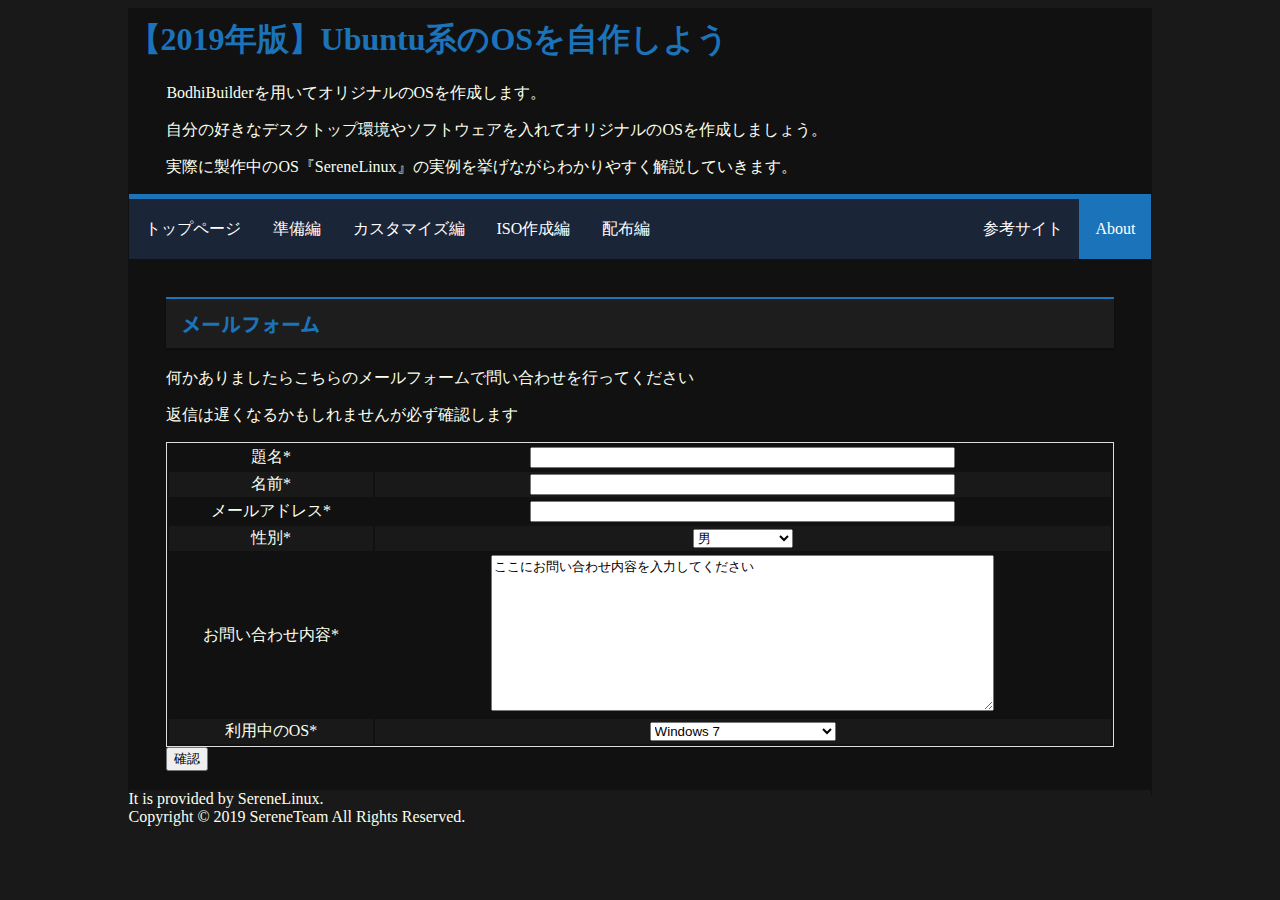
<file: page/form.html>
<!DOCTYPE html>
<html lang="ja">
  <head>
    <meta charset="utf-8">
    <title>
      【2019年版】Ubuntu系のLinuxディストリビューションを自作しよう
    </title>
    <meta name="description" content="
      Ubuntu派生のLinux系OSの自作方法を解説したサイトです。
      このサイトに関する情報を書いている場所です。
    ">
    <meta name="viewport" content="width=device-width,initial-scale=1">
    <link rel="stylesheet" href="../style/main-resp.css" media="screen and (max-width: 799px)">
    <link rel="stylesheet" href="../style/main.css" media="screen and (min-width: 800px)">
    <link rel="stylesheet" href="../code/vs2015.css">
    <script src="../code/highlight.pack.js"></script>
    <link rel="shortcut icon" href="../favicon.ico">
    <link rel="stylesheet" type="text/css" media="print" href="../style/main.css">
    <link href="https://fonts.googleapis.com/css?family=Noto+Sans+JP:100,300,400,500,700,900&amp;subset=japanese" rel="stylesheet">

    <!-- class="prettyprint linenums" でコードに色付け -->
    <!-- <pre><code class="prettyprint linenums"></code></pre> -->
  </head>
  <body>
    <header>
      <h1>
        【2019年版】Ubuntu系のOSを自作しよう
      </h1>
        <p>
          BodhiBuilderを用いてオリジナルのOSを作成します。
        </p>
        <p>
          自分の好きなデスクトップ環境やソフトウェアを入れてオリジナルのOSを作成しましょう。
        </p>
        <p>
          実際に製作中のOS『SereneLinux』の実例を挙げながらわかりやすく解説していきます。
          
        </p>
        <nav>
          <ul class="topnav">
            <li><a href="../index.html">トップページ</a></li>
            <li><a href="preparation.html">準備編</a></li>
            <li><a href="customize.html">カスタマイズ編</a></li>
            <li><a href="makeiso.html">ISO作成編</a></li>
            <li><a href="distribution.html">配布編</a></li>
            <li class="right"><a href="about.html"  class="active">About</a></li>
            <li class="right"><a href="website.html">参考サイト</a></li>
          </ul>
        </nav>
    </header>

    <main>
      <h2>
        メールフォーム
      </h2>
      <p>
        何かありましたらこちらのメールフォームで問い合わせを行ってください
      </p>
      <p>
        返信は遅くなるかもしれませんが必ず確認します
      </p>

      <form method="POST" action="http://hayao819.php.xdomain.jp/mail.php">
        <table>
          <tbody>
            <tr>
              <td>
                題名*
              </td>
              <td>
                <input type="text" name="題名" size="50">
              </td>
            </tr>
            <tr>
              <td>
                名前*
              </td>
              <td><input type="text" name="name" size="50"></td>
            </tr>
            <tr>
              <td>メールアドレス*</td>
              <td><input type="tex" name="Email" size="50"></td>
            </tr>
            <tr>
              <td>性別*</td>
              <td>
                <select name="性別" size="1">
                  <option value="男">男</option>
                  <option value="女">女</option>
                  <option value="その他">その他</option>
                  <option value="教えたくない">教えたくない</option>
                </select>
              </td>
            </tr>
            <tr>
              <td>お問い合わせ内容*</td>
              <td><textarea name="お問い合わせ内容" cols="60" rows="10">ここにお問い合わせ内容を入力してください</textarea></td>
            </tr>
            <tr>
              <td>利用中のOS*</td>
              <td>
                <select name="利用中のOS" size="1">
                  <option value="Windows 7">Windows 7</option>
                  <option value="Windows 8">Windows 8</option>
                  <option value="Windows 8.1">Windows 8.1</option>
                  <option value="Windows 10">Windows 10</option>
                  <option value="Windows Insider Preview">Windows Insider Preview</option>
                  <option value="以前のWindows">以前のWindows</option>
                  <option value="Mac OS X">Mac OS X</option>
                  <option value="Linux ( Ubuntu・Debian系 )">Linux ( Ubuntu・Debian系 )</option>
                  <option value="Linux ( Arch系 )">Linux ( Arch系 )</option>
                  <option value="Linux ( RedHat系 )">Linux ( RedHat系 )</option>
                  <option value="Linux ( その他 )">Linux ( その他 )</option>
                  <option value="Android 4.4以前">Android 4.4以前</option>
                  <option value="Android 5.0 以降">Android 5.0 以降</option>
                  <option value="iOS">iOS</option>
                  <option value="BSD">BSD</option>
                  <option value="other">その他のOS</option>
                  <option value="わからない">わからない</option>
                </select>
              </td>
            </tr>
          </tbody>
        </table>
        <input type="submit" value="確認">
      </form>

    </main>


    <footer>
      It is provided by SereneLinux.
      <br>
      Copyright
      &copy; 2019 SereneTeam All Rights Reserved.
      <p>
        <script type="text/javascript" src="http://ct2.shinobi.jp/sc/1744984">
        </script>
        <noscript><img src="http://ct2.shinobi.jp/ll/1744984" alt="カウンター">
        </noscript>
      </p>
    </footer>


  </body>
</html>
</file>
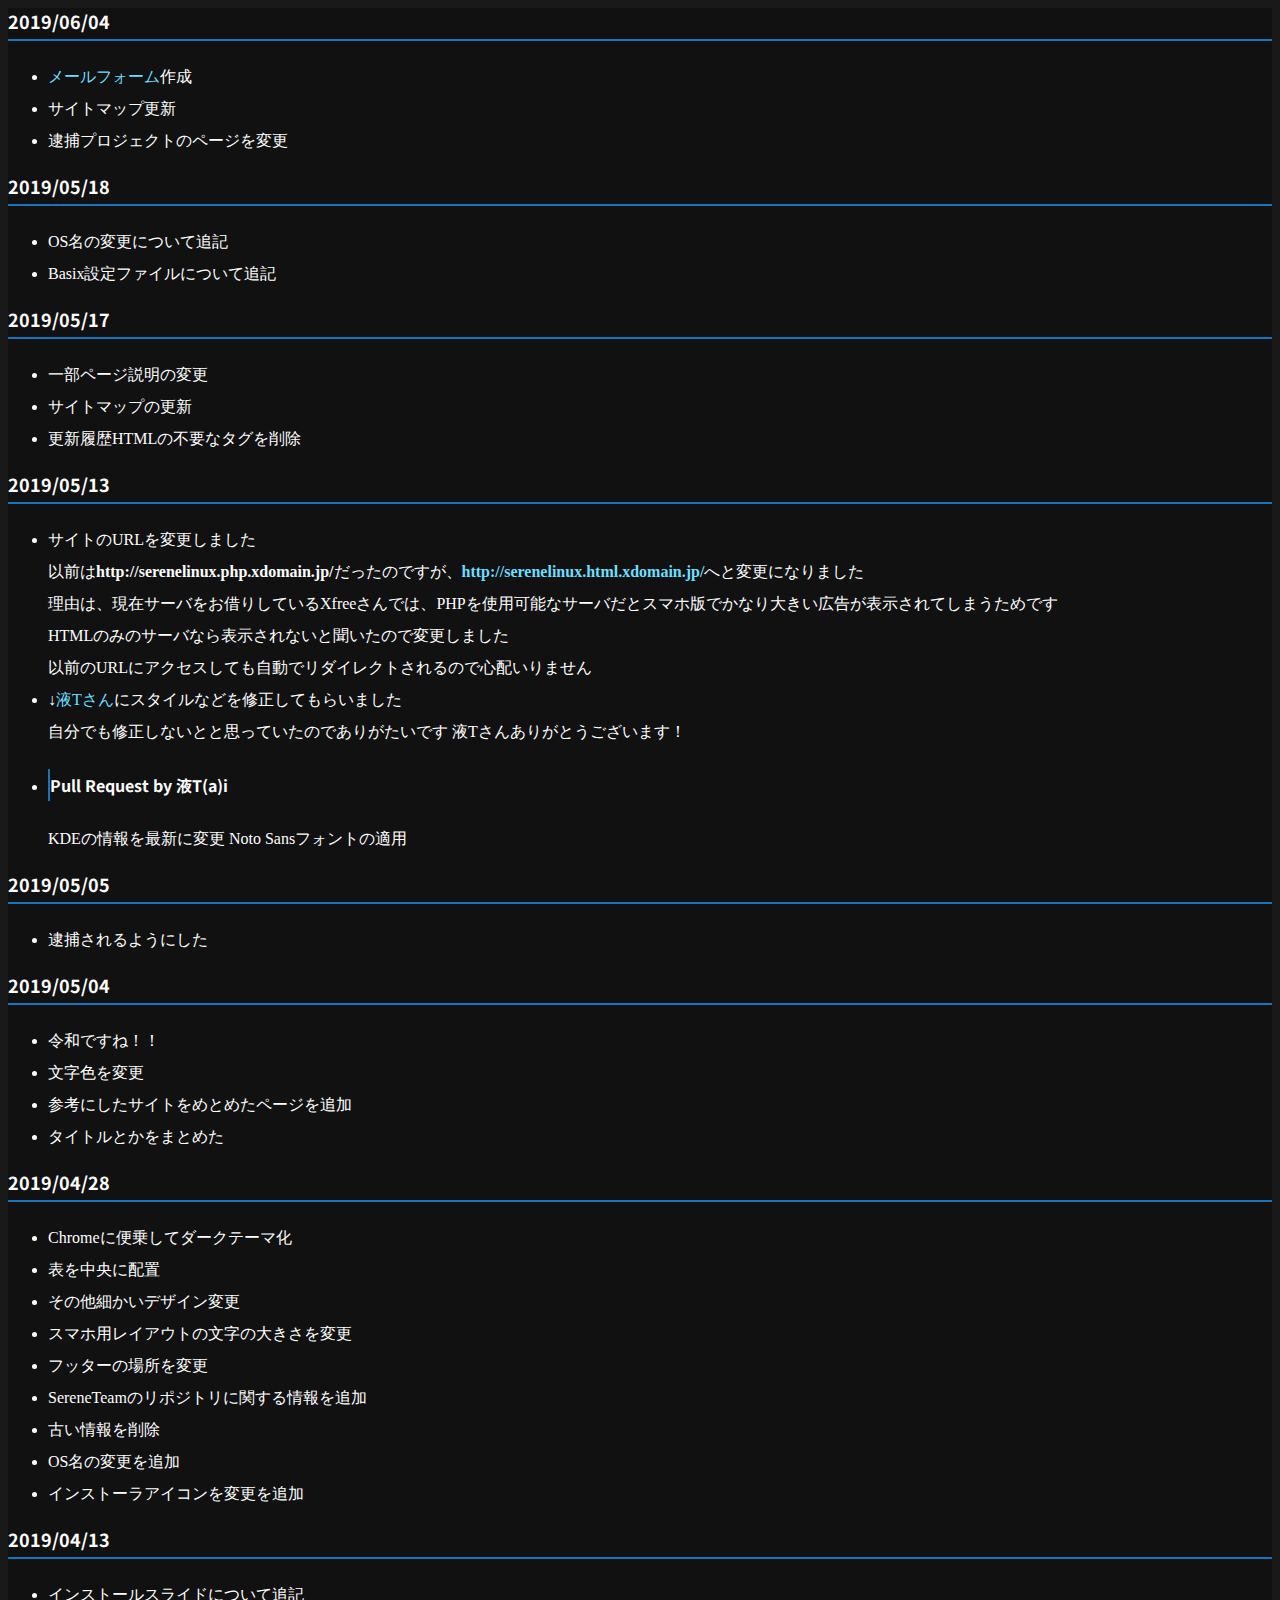
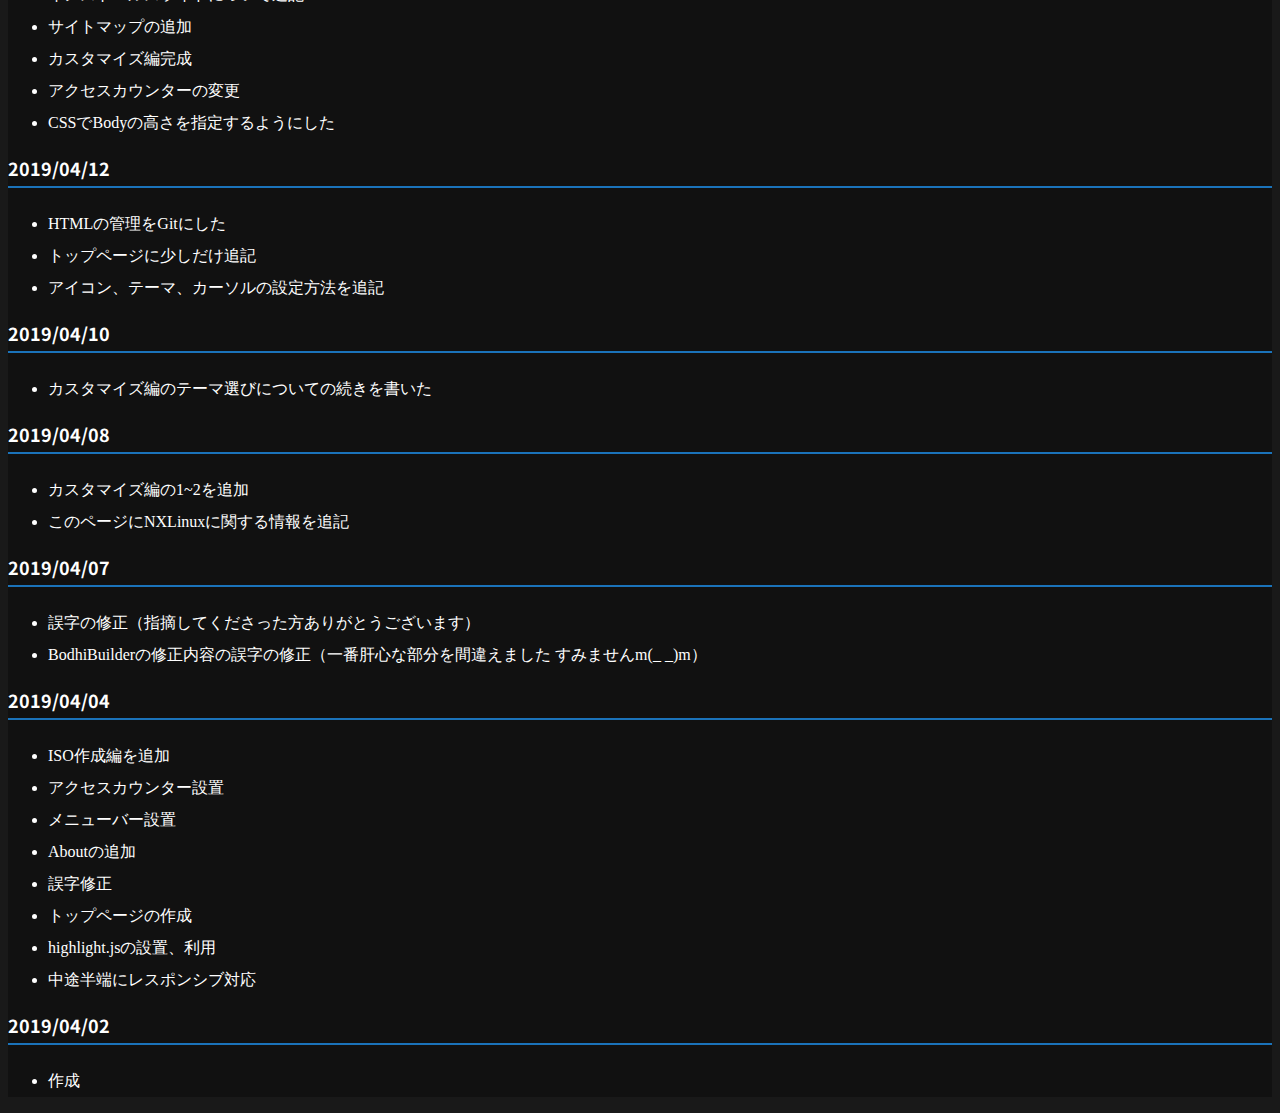
<file: page/history.html>
<!DOCTYPE html>
<html lang="ja">
  <head>
    <meta charset="utf-8">
    <title>
      更新履歴
    </title>
    <link rel="stylesheet" href="../style/history.css">
    <link rel="stylesheet" href="../code/vs2015.css">
    <meta name="viewport" content="width=device-width,initial-scale=1">
    <script src="../code/highlight.pack.js"></script>
    <link rel="shortcut icon" href="../favicon.ico">
    <link rel="stylesheet" type="text/css" media="print" href="../style/main.css">
    <link href="https://fonts.googleapis.com/css?family=Noto+Sans+JP:100,300,400,500,700,900&amp;subset=japanese" rel="stylesheet">

    <!-- class="prettyprint linenums" でコードに色付け -->
    <!-- <pre><code class="prettyprint linenums"></code></pre> -->
  </head>
  <body>
    <h3>
      2019/06/04
    </h3>
    <p>
      <ul>
        <li>
          <a href="form.html">メールフォーム</a>作成
        </li>
        <li>
          サイトマップ更新
        </li>
        <li>
          逮捕プロジェクトのページを変更
        </li>
      </ul>
    </p>
    <h3>
      2019/05/18
    </h3>
    <p>
      <ul>
        <li>
          OS名の変更について追記
        </li>
        <li>
          Basix設定ファイルについて追記
        </li>
      </ul>
    </p>
    <h3>
      2019/05/17
    </h3>
    <p>
      <ul>
        <li>
          一部ページ説明の変更
        </li>
        <li>
          サイトマップの更新
        </li>
        <li>
          更新履歴HTMLの不要なタグを削除
        </li>
      </ul>
    </p>
    <h3>
      2019/05/13
    </h3>
    <p>
      <ul>
        <li>
          サイトのURLを変更しました
          <br>
          以前は<strong>http://serenelinux.php.xdomain.jp/</strong>だったのですが、<strong><a href="../index.html">http://serenelinux.html.xdomain.jp/</a></strong>へと変更になりました
          <br>
          理由は、現在サーバをお借りしているXfreeさんでは、PHPを使用可能なサーバだとスマホ版でかなり大きい広告が表示されてしまうためです
          <br>
          HTMLのみのサーバなら表示されないと聞いたので変更しました
          <br>
          以前のURLにアクセスしても自動でリダイレクトされるので心配いりません
        </li>
        <li>
          ↓<a href="https://twitter.com/Radeon_VII_" target="_blank">液Tさん</a>にスタイルなどを修正してもらいました
          <br>
          自分でも修正しないとと思っていたのでありがたいです 液Tさんありがとうございます！
        </li>
        <li>
          <h4>Pull Request by 液T(a)i</h4>
          KDEの情報を最新に変更
          Noto Sansフォントの適用
        </li>
      </ul>
    </p>
    <h3>
      2019/05/05
    </h3>
    <p>
      <ul>
        <li>
          逮捕されるようにした
        </li>
      </ul>
    </p>
    <h3>
      2019/05/04
    </h3>
    <p>
      <ul>
        <li>
          令和ですね！！
        </li>
        <li>
          文字色を変更
        </li>
        <li>
          参考にしたサイトをめとめたページを追加
        </li>
        <li>
          タイトルとかをまとめた
        </li>
      </ul>
    </p>
    <h3>
      2019/04/28
    </h3>
    <p>
      <ul>
        <li>
          Chromeに便乗してダークテーマ化
        </li>
        <li>
          表を中央に配置
        </li>
        <li>
          その他細かいデザイン変更
        </li>
        <li>
          スマホ用レイアウトの文字の大きさを変更
        </li>
        <li>
          フッターの場所を変更
        </li>
        <li>
          SereneTeamのリポジトリに関する情報を追加
        </li>
        <li>
          古い情報を削除
        </li>
        <li>
          OS名の変更を追加
        </li>
        <li>
          インストーラアイコンを変更を追加
        </li>
      </ul>
    </p>
    <h3>
      2019/04/13
    </h3>
    <p>
      <ul>
        <li>
          インストールスライドについて追記
        </li>
        <li>
          サイトマップの追加
        </li>
        <li>
          カスタマイズ編完成
        </li>
        <li>
          アクセスカウンターの変更
        </li>
        <li>
          CSSでBodyの高さを指定するようにした
        </li>
      </ul>
    </p>
    <h3>
      2019/04/12
    </h3>
    <p>
      <ul>
        <li>
          HTMLの管理をGitにした
        </li>
        <li>
          トップページに少しだけ追記
        </li>
        <li>
          アイコン、テーマ、カーソルの設定方法を追記
        </li>
      </ul>
    </p>
    <h3>
      2019/04/10
    </h3>
    <p>
      <ul>
        <li>
          カスタマイズ編のテーマ選びについての続きを書いた
        </li>
      </ul>
    </p>
    <h3>
      2019/04/08
    </h3>
    <p>
      <ul>
        <li>
          カスタマイズ編の1~2を追加
        </li>
        <li>
          このページにNXLinuxに関する情報を追記
        </li>
      </ul>
    </p>
    <h3>
      2019/04/07
    </h3>
    <p>
      <ul>
        <li>誤字の修正（指摘してくださった方ありがとうございます）</li>
        <li>BodhiBuilderの修正内容の誤字の修正（一番肝心な部分を間違えました すみませんm(_ _)m）</li>
      </ul>
    </p>
    <h3>
      2019/04/04
    </h3>
    <p>
        <ul>
          <li>
            ISO作成編を追加
          </li>
          <li>
            アクセスカウンター設置
          </li>
          <li>
            メニューバー設置
          </li>
          <li>
            Aboutの追加
          </li>
          <li>
            誤字修正
          </li>
          <li>
            トップページの作成
          </li>
          <li>
              highlight.jsの設置、利用
          </li>
          <li>
            中途半端にレスポンシブ対応
          </li>
        </ul>
      </p>
    <h3>
      2019/04/02
    </h3>
    <p>
      <ul>
        <li>
          作成
        </li>
      </ul>
    </p>
  </body>
</html>
</file>
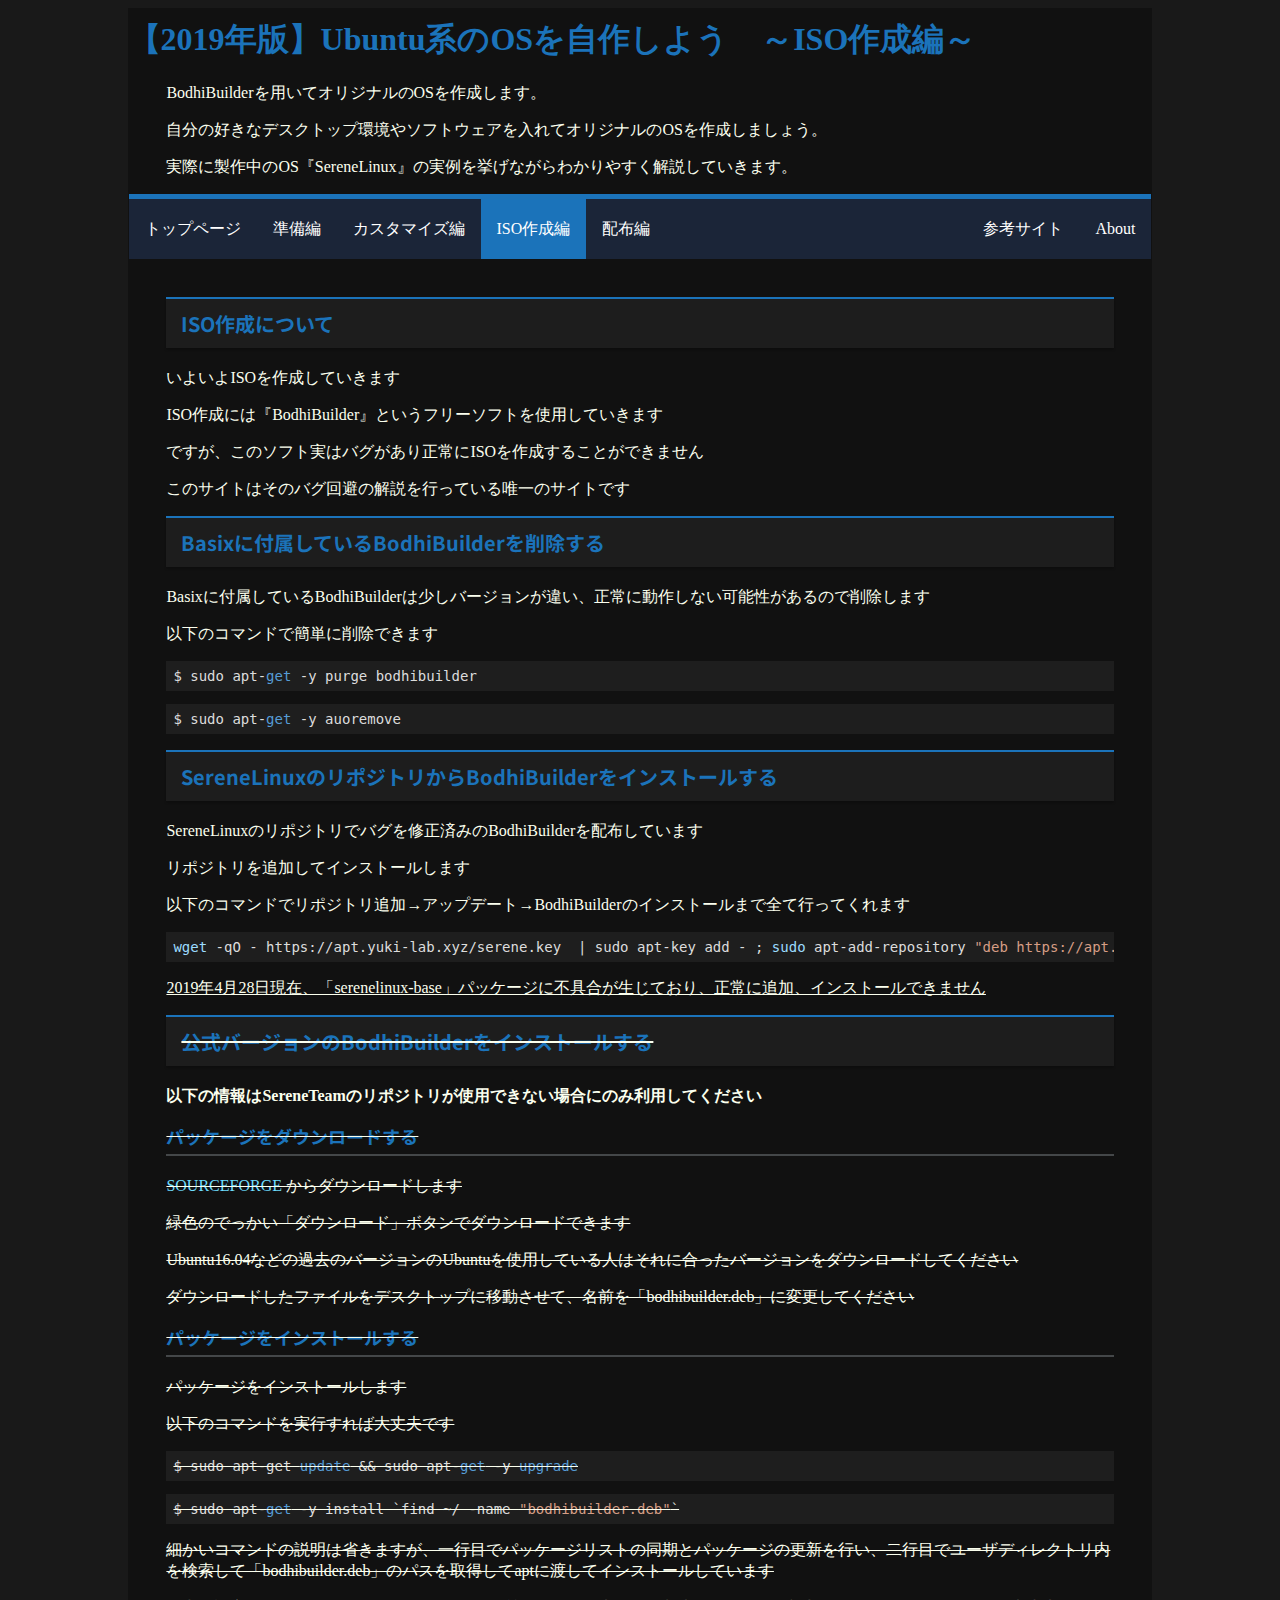
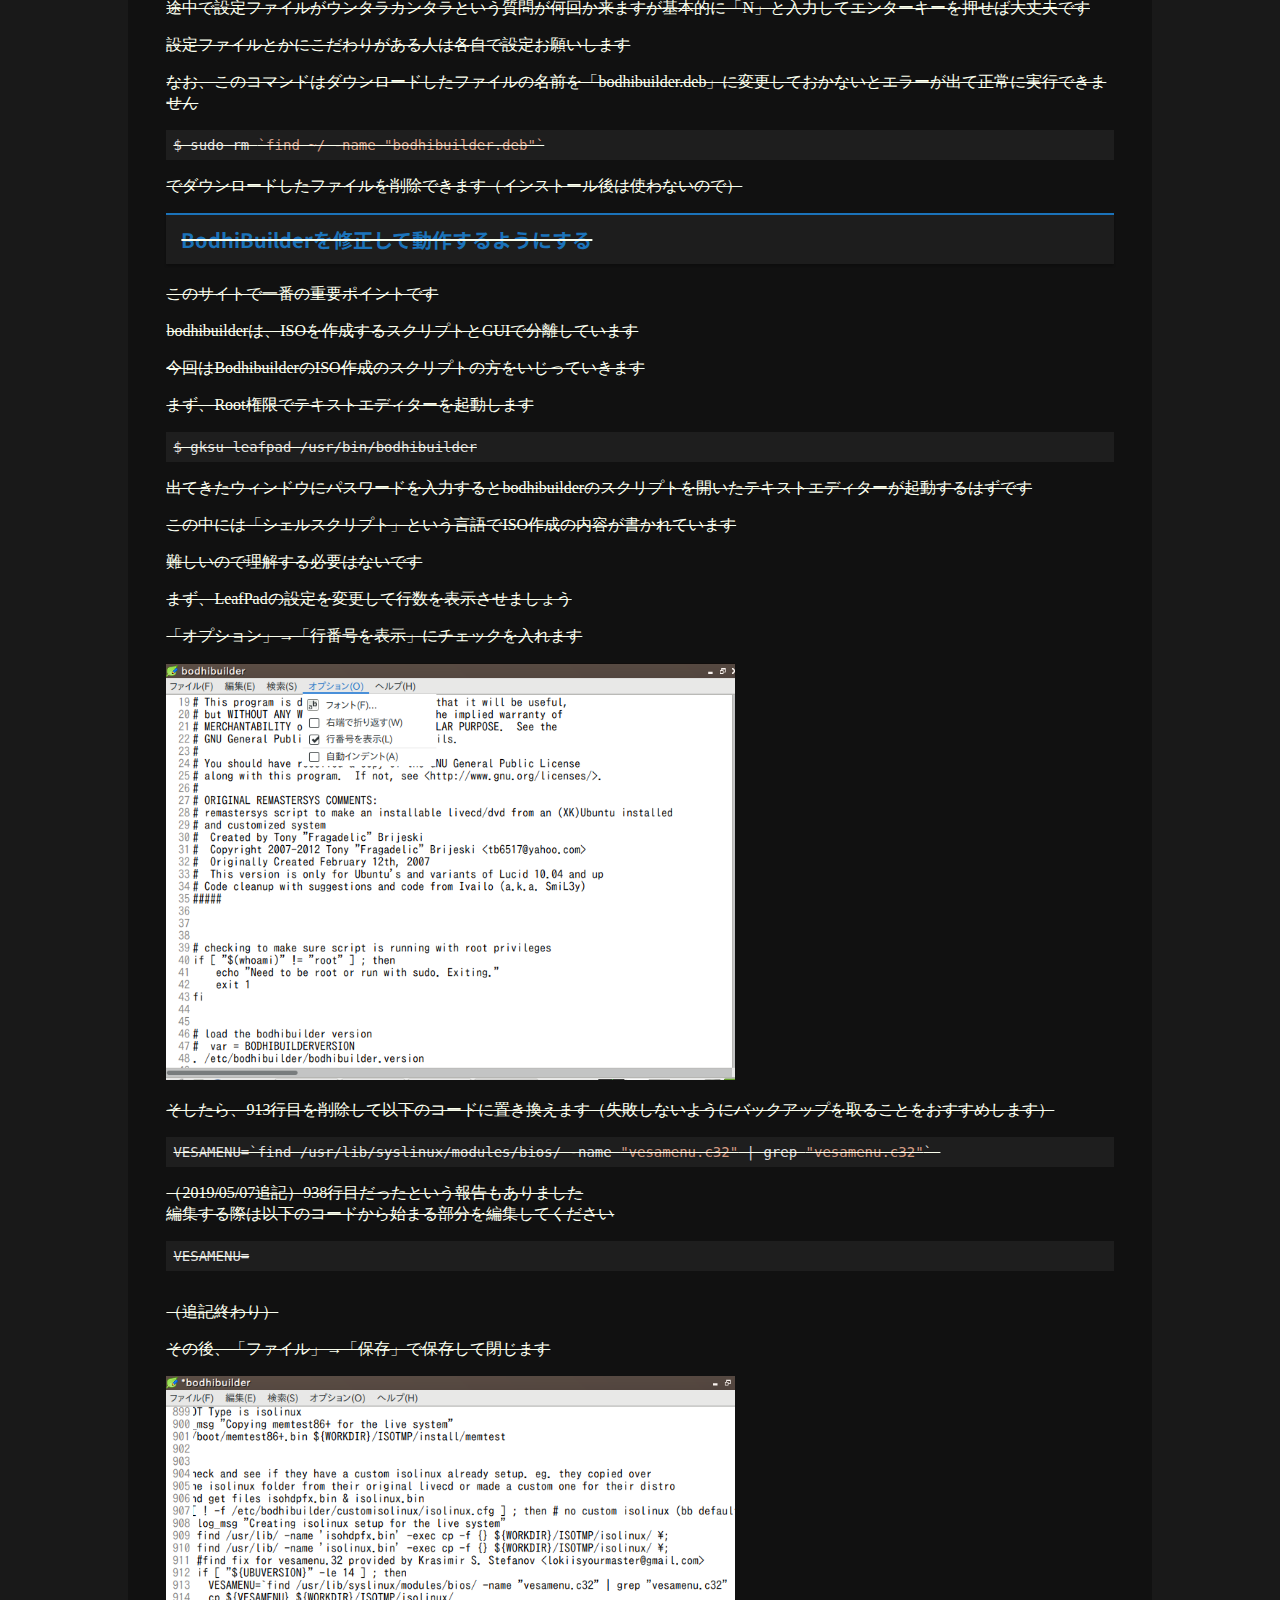
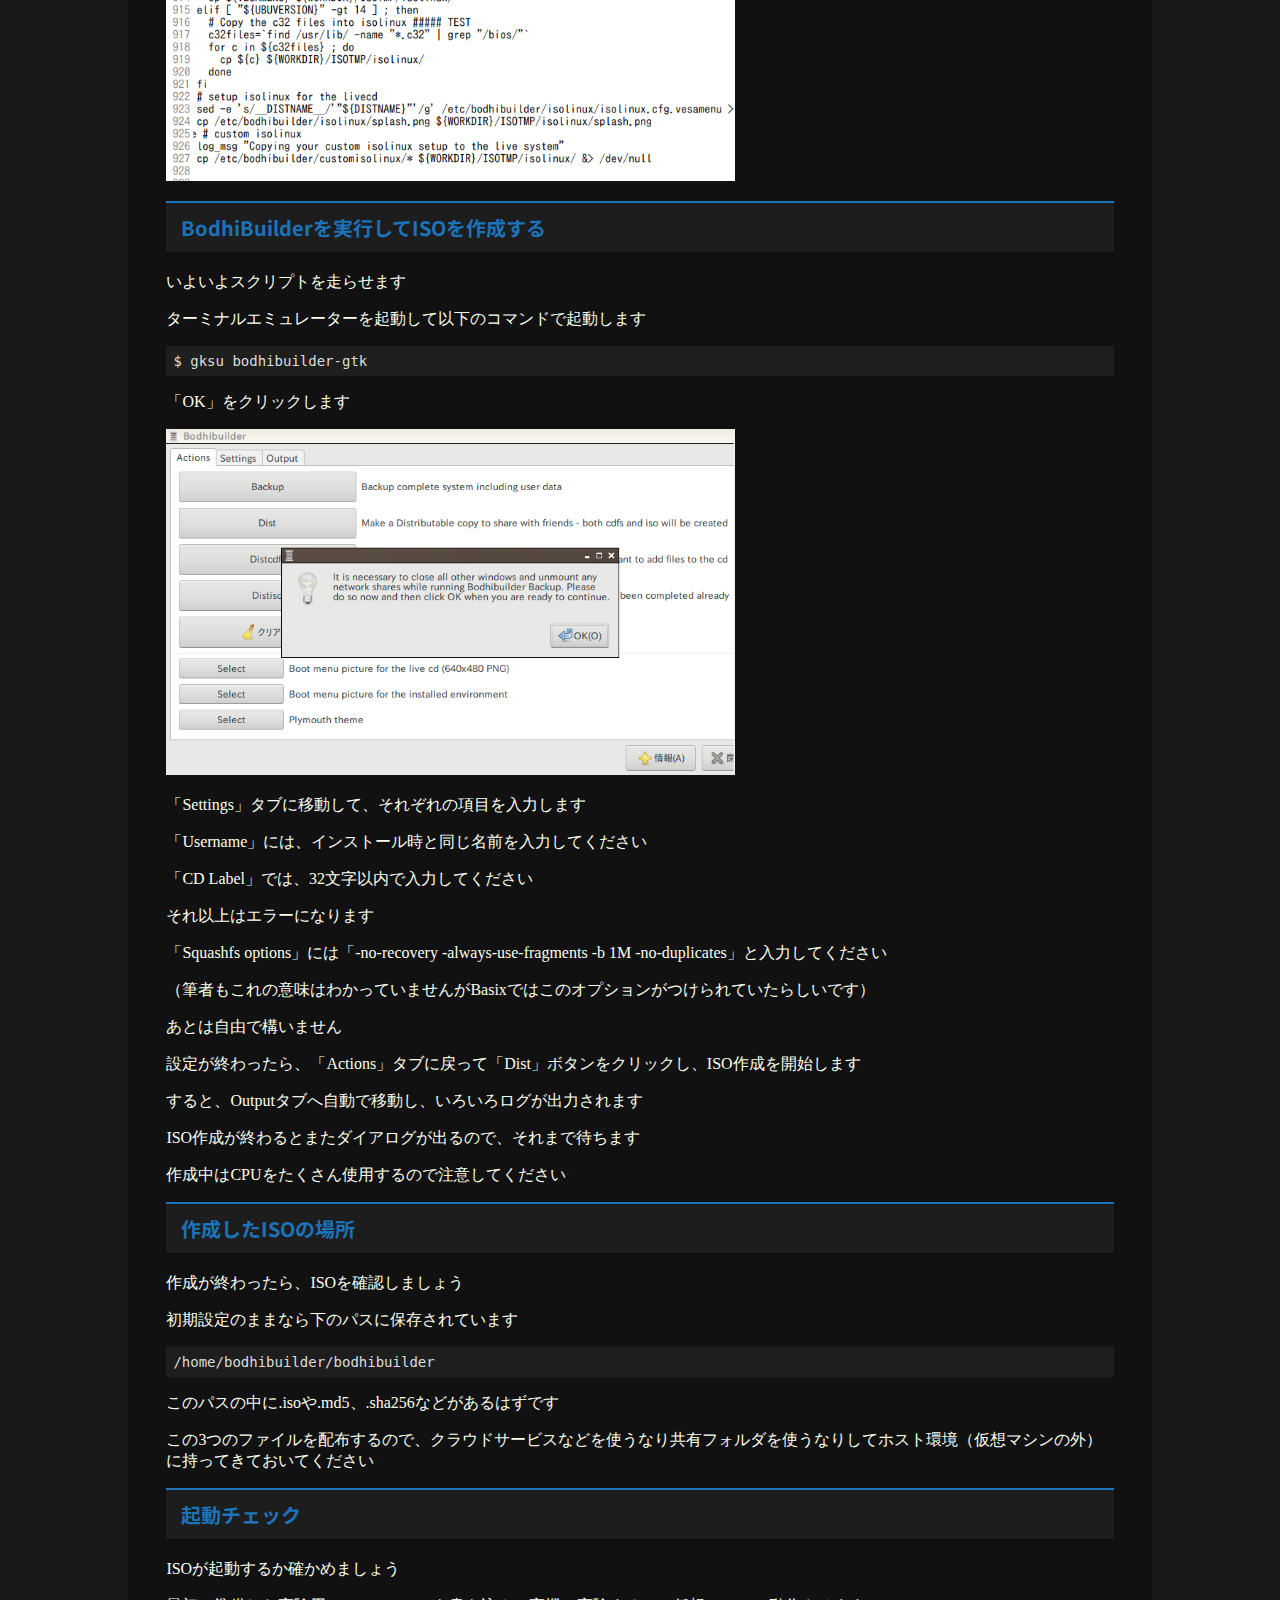
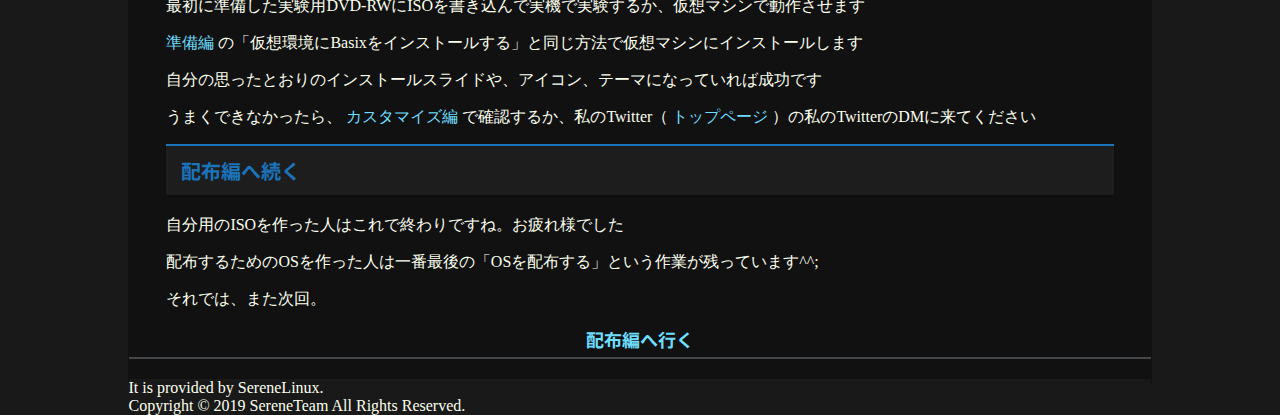
<file: page/makeiso.html>
<!DOCTYPE html>
<html lang="ja">
  <head>
    <meta charset="utf-8">
    <title>
      【2019年版】Ubuntu系のLinuxディストリビューションを自作しよう　～ISO作成編～
    </title>
    <meta name="description" content="
      Ubuntu派生のLinux系OSの自作方法を解説したサイトです。
      SereneLinuxの開発者が初心者でもできるUbuntu派生OSの作成方法を画像つきで解説します。
      UbuntuのライブDVDやそのISOの作成方法について解説しています。
    ">
    <meta name="viewport" content="width=device-width,initial-scale=1">
    <link rel="stylesheet" href="../style/main-resp.css" media="screen and (max-width: 799px)">
    <link rel="stylesheet" href="../style/main.css" media="screen and (min-width: 800px)">
    <link rel="shortcut icon" href="../favicon.ico">
    <link rel="stylesheet" href="../code/vs2015.css">
    <script src="../code/highlight.pack.js"></script>
    <link rel="stylesheet" type="text/css" media="print" href="../style/main.css">
    <link href="https://fonts.googleapis.com/css?family=Noto+Sans+JP:100,300,400,500,700,900&amp;subset=japanese" rel="stylesheet">

    <!-- class="prettyprint linenums" でコードに色付け -->
    <!-- '<pre><code class="prettyprint linenums"></code></pre>' -->
  </head>
  <body>
    <header>
      <h1>
        【2019年版】Ubuntu系のOSを自作しよう　～ISO作成編～
      </h1>
        <p>
          BodhiBuilderを用いてオリジナルのOSを作成します。
        </p>
        <p>
          自分の好きなデスクトップ環境やソフトウェアを入れてオリジナルのOSを作成しましょう。
        </p>
        <p>
          実際に製作中のOS『SereneLinux』の実例を挙げながらわかりやすく解説していきます。
          
        </p>
        <nav>
          <ul class="topnav">
            <li><a href="../index.html">トップページ</a></li>
            <li><a href="preparation.html">準備編</a></li>
            <li><a href="customize.html">カスタマイズ編</a></li>
            <li><a class="active" href="makeiso.html">ISO作成編</a></li>
            <li><a href="distribution.html">配布編</a></li>
            <li class="right"><a href="about.html">About</a></li>
            <li class="right"><a href="website.html">参考サイト</a></li>
          </ul>
        </nav>
    </header>

    <main>

      <h2>
        ISO作成について
      </h2>
      <p>
        いよいよISOを作成していきます
      </p>
      <p>
        ISO作成には『BodhiBuilder』というフリーソフトを使用していきます
      </p>
      <p>
        ですが、このソフト実はバグがあり正常にISOを作成することができません
      </p>
      <p>
        このサイトはそのバグ回避の解説を行っている唯一のサイトです
      </p>


      <h2>
        Basixに付属しているBodhiBuilderを削除する
      </h2>
      <p>
        Basixに付属しているBodhiBuilderは少しバージョンが違い、正常に動作しない可能性があるので削除します
      </p>
      <p>
        以下のコマンドで簡単に削除できます
      </p>
      <p>
        <pre><code>$ sudo apt-get -y purge bodhibuilder</code></pre>
        <pre><code>$ sudo apt-get -y auoremove</code></pre>
      </p>
      
      <h2>
        SereneLinuxのリポジトリからBodhiBuilderをインストールする
      </h2>
      <p>
        SereneLinuxのリポジトリでバグを修正済みのBodhiBuilderを配布しています
      </p>
      <p>
        リポジトリを追加してインストールします
      </p>
      <p>
        以下のコマンドでリポジトリ追加→アップデート→BodhiBuilderのインストールまで全て行ってくれます
      </p>
      <p>
        <pre><code>wget -qO - https://apt.yuki-lab.xyz/serene.key  | sudo apt-key add - ; sudo apt-add-repository "deb https://apt.yuki-lab.xyz/  bionic main" ; sudo apt update ; sudo apt install bodhibuilder</code></pre>
      </p>
      <p>
        <ins datetime="2019-04-28T15:40:00+09:00" title="リポジトリの不具合">
          2019年4月28日現在、「serenelinux-base」パッケージに不具合が生じており、正常に追加、インストールできません
        </ins>
      </p>

      <s>
        <h2>
            公式バージョンのBodhiBuilderをインストールする
        </h2>
      </s>
      <p>
        <strong>
            以下の情報はSereneTeamのリポジトリが使用できない場合にのみ利用してください
        </strong>
      </p>
      <s>
        <h3>
              パッケージをダウンロードする
        </h3>
        <p>
          <a href="https://sourceforge.net/projects/bodhibuilder/" target="_blank">
            SOURCEFORGE
          </a>
          からダウンロードします
        </p>
        <p>
          緑色のでっかい「ダウンロード」ボタンでダウンロードできます
        </p>
        <p>
          Ubuntu16.04などの過去のバージョンのUbuntuを使用している人はそれに合ったバージョンをダウンロードしてください
        </p>
        <p>
          ダウンロードしたファイルをデスクトップに移動させて、名前を「bodhibuilder.deb」に変更してください
        </p>
        <h3>
          パッケージをインストールする
        </h3>
        <p>
          パッケージをインストールします
        </p>
        <p>
          以下のコマンドを実行すれば大丈夫です
        </p>
        <p>
          <pre><code>$ sudo apt-get update && sudo apt-get -y upgrade</code></pre>
          <pre><code>$ sudo apt-get -y install `find ~/ -name "bodhibuilder.deb"`</code></pre>
        </p>
        <p>
          細かいコマンドの説明は省きますが、一行目でパッケージリストの同期とパッケージの更新を行い、二行目でユーザディレクトリ内を検索して「bodhibuilder.deb」のパスを取得してaptに渡してインストールしています
        </p>
        <p>
          途中で設定ファイルがウンタラカンタラという質問が何回か来ますが基本的に「N」と入力してエンターキーを押せば大丈夫です
        </p>
        <p>
          設定ファイルとかにこだわりがある人は各自で設定お願いします
        </p>
        <p>
          なお、このコマンドはダウンロードしたファイルの名前を「bodhibuilder.deb」に変更しておかないとエラーが出て正常に実行できません
        </p>
        <p>
          <pre><code>$ sudo rm `find ~/ -name "bodhibuilder.deb"`</code></pre>
        </p>
        <p>でダウンロードしたファイルを削除できます（インストール後は使わないので）</p>


        <h2>
          BodhiBuilderを修正して動作するようにする
        </h2>
        <p>
          このサイトで一番の重要ポイントです
        </p>
        <p>
          bodhibuilderは、ISOを作成するスクリプトとGUIで分離しています
        </p>
        <p>
          今回はBodhibuilderのISO作成のスクリプトの方をいじっていきます
        </p>
        <p>
          まず、Root権限でテキストエディターを起動します
        </p>
        <p>
          <pre><code>$ gksu leafpad /usr/bin/bodhibuilder</code></pre>
        </p>
        <p>
          出てきたウィンドウにパスワードを入力するとbodhibuilderのスクリプトを開いたテキストエディターが起動するはずです
        </p>
        <p>
          この中には「シェルスクリプト」という言語でISO作成の内容が書かれています
        </p>
        <p>
          難しいので理解する必要はないです
        </p>
        <p>
          まず、LeafPadの設定を変更して行数を表示させましょう
        </p>
        <p>
          「オプション」→「行番号を表示」にチェックを入れます
        </p>
        <p>
          <img src="../images/leafpad_linenumber.PNG" alt="行数の表示設定">
        </p>
        <p>
          そしたら、913行目を削除して以下のコードに置き換えます（失敗しないようにバックアップを取ることをおすすめします）
        </p>
        <p>
            <pre><code>VESAMENU=`find /usr/lib/syslinux/modules/bios/ -name "vesamenu.c32" | grep "vesamenu.c32"` </code></pre>
        </p>
        <p>
          （2019/05/07追記）938行目だったという報告もありました
          <br>
          編集する際は以下のコードから始まる部分を編集してください
        </p>
        <p>
          <pre><code>VESAMENU=</code></pre>
        <br>
        （追記終わり）
        </p>
        <p>
          その後、「ファイル」→「保存」で保存して閉じます
        </p>
        <p>
          <img src="../images/leafpad_bodhibuilder.PNG" alt="">
        </p>
      </s>
      <h2>
        BodhiBuilderを実行してISOを作成する
      </h2>
      <p>
        いよいよスクリプトを走らせます
      </p>
      <p>
        ターミナルエミュレーターを起動して以下のコマンドで起動します
      </p>
      <p>
        <pre><code>$ gksu bodhibuilder-gtk</code></pre>
      </p>
      <p>
        「OK」をクリックします
      </p>
      <p>
        <img src="../images/bodhibuilder1.PNG" alt="bodhibuilder起動直後">
      </p>
      <p>
        「Settings」タブに移動して、それぞれの項目を入力します
      </p>
      <p>
        「Username」には、インストール時と同じ名前を入力してください
      </p>
      <p>
        「CD Label」では、32文字以内で入力してください
      </p>
      <p>
        それ以上はエラーになります
      </p>
      <p>
        「Squashfs options」には「-no-recovery -always-use-fragments -b 1M -no-duplicates」と入力してください
      </p>
      <p>
        （筆者もこれの意味はわかっていませんがBasixではこのオプションがつけられていたらしいです）
      </p>
      <p>
        あとは自由で構いません
      </p>
      <p>
        設定が終わったら、「Actions」タブに戻って「Dist」ボタンをクリックし、ISO作成を開始します
      </p>
      <p>
        すると、Outputタブへ自動で移動し、いろいろログが出力されます
      </p>
      <p>
        ISO作成が終わるとまたダイアログが出るので、それまで待ちます
      </p>
      <p>
        作成中はCPUをたくさん使用するので注意してください
      </p>
      <h2>
        作成したISOの場所
      </h2>
      <p>
        作成が終わったら、ISOを確認しましょう
      </p>
      <p>
        初期設定のままなら下のパスに保存されています
      </p>
      <p>
        <pre><code>/home/bodhibuilder/bodhibuilder</code></pre>
      </p>
      <p>
        このパスの中に.isoや.md5、.sha256などがあるはずです
      </p>
      <p>
        この3つのファイルを配布するので、クラウドサービスなどを使うなり共有フォルダを使うなりしてホスト環境（仮想マシンの外）に持ってきておいてください
      </p>
      <h2>
        起動チェック
      </h2>
      <p>
        ISOが起動するか確かめましょう
      </p>
      <p>
        最初に準備した実験用DVD-RWにISOを書き込んで実機で実験するか、仮想マシンで動作させます
      </p>
      <p>
        <a href="preparation.html">
          準備編
        </a>
        の「仮想環境にBasixをインストールする」と同じ方法で仮想マシンにインストールします
      </p>
      <p>
        自分の思ったとおりのインストールスライドや、アイコン、テーマになっていれば成功です
      </p>
      <p>
        うまくできなかったら、
        <a href="customize.html">
          カスタマイズ編
        </a>
        で確認するか、私のTwitter（
        <a href="../index.html">
          トップページ
        </a>
        ）の私のTwitterのDMに来てください
      </p>
      <h2>
        配布編へ続く
      </h2>
      <p>
        自分用のISOを作った人はこれで終わりですね。お疲れ様でした
      </p>
      <p>
        配布するためのOSを作った人は一番最後の「OSを配布する」という作業が残っています^^;
      </p>
      <p>
        それでは、また次回。
      </p>
      <h3 class="goto">
        <a href="distribution.html" class="goto">配布編へ行く</a>
      </h3>
    </main>


    <footer>
      It is provided by SereneLinux.
      <br>
      Copyright
      &copy; 2019 SereneTeam All Rights Reserved.
      <p>
        <script type="text/javascript" src="http://ct2.shinobi.jp/sc/1744984">
        </script>
        <noscript><img src="http://ct2.shinobi.jp/ll/1744984" alt="カウンター">
        </noscript>
      </p>
    </footer>


  </body>
</html>
</file>
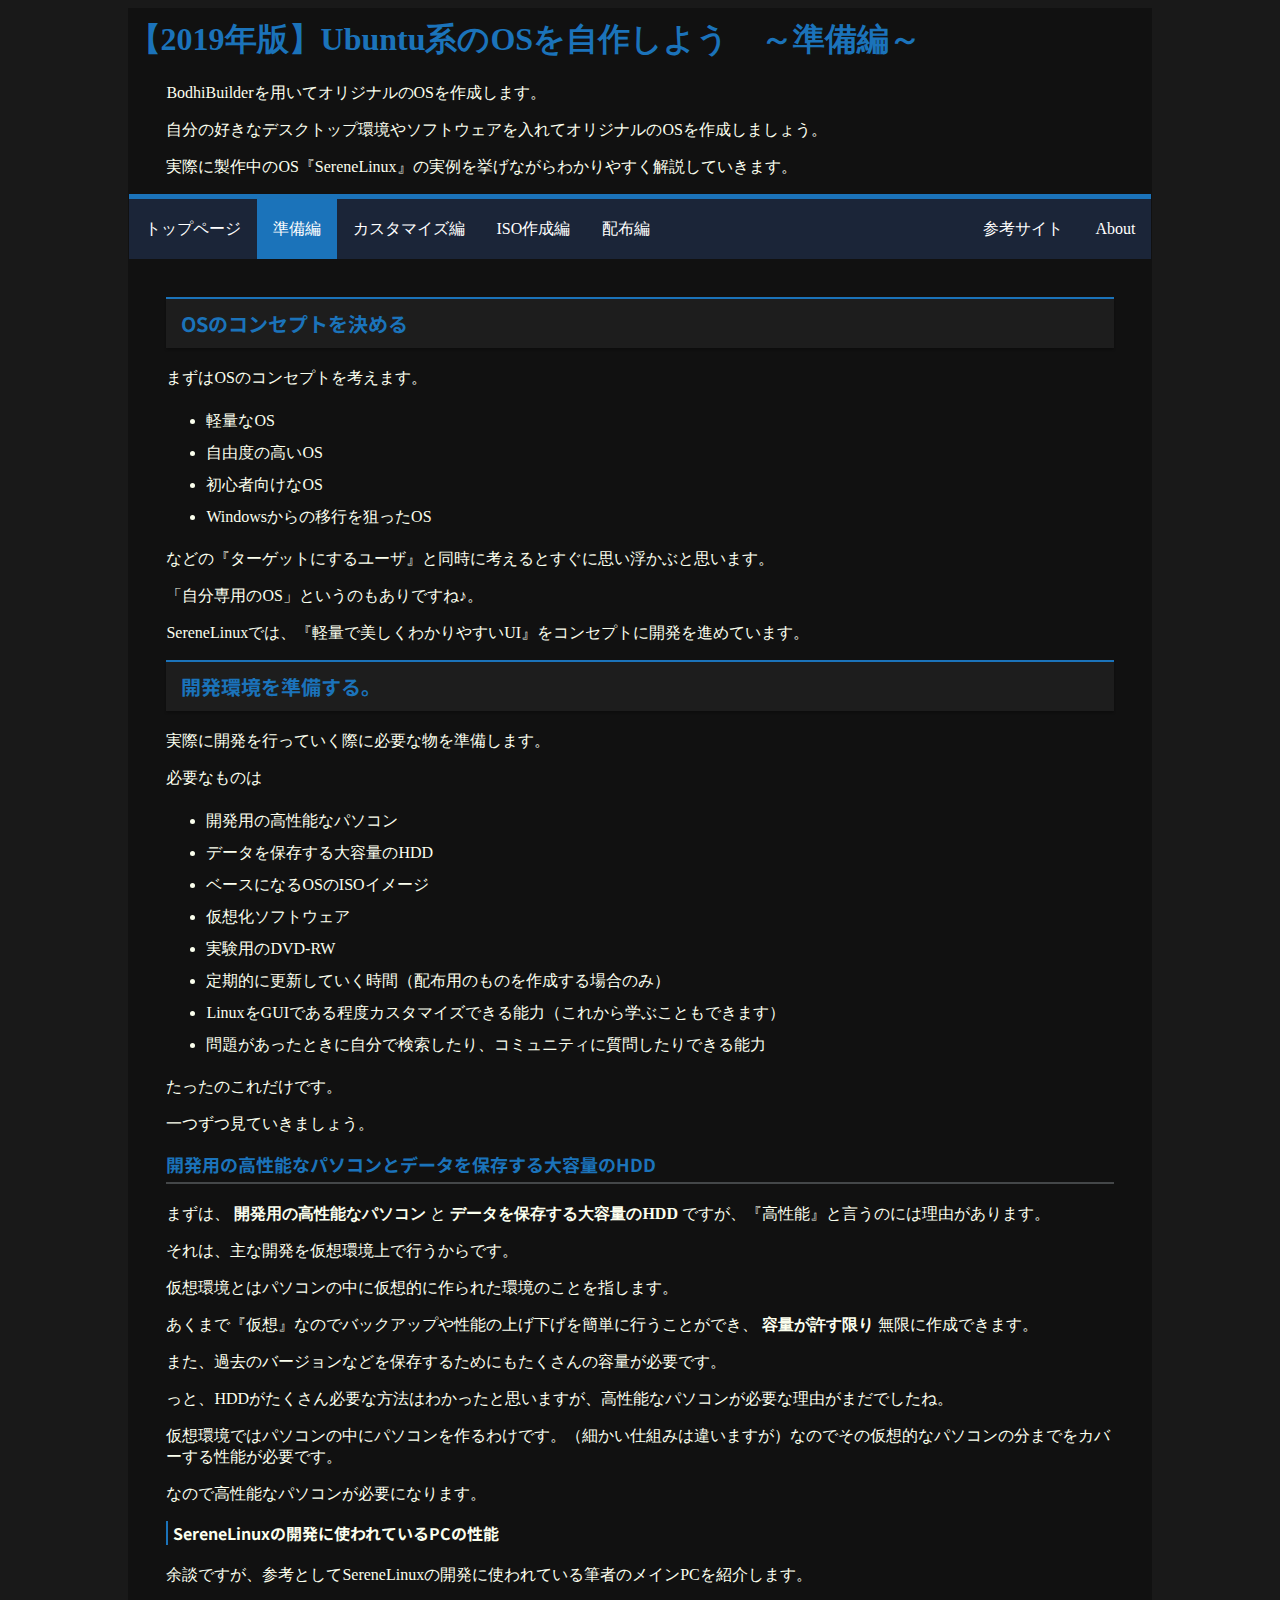
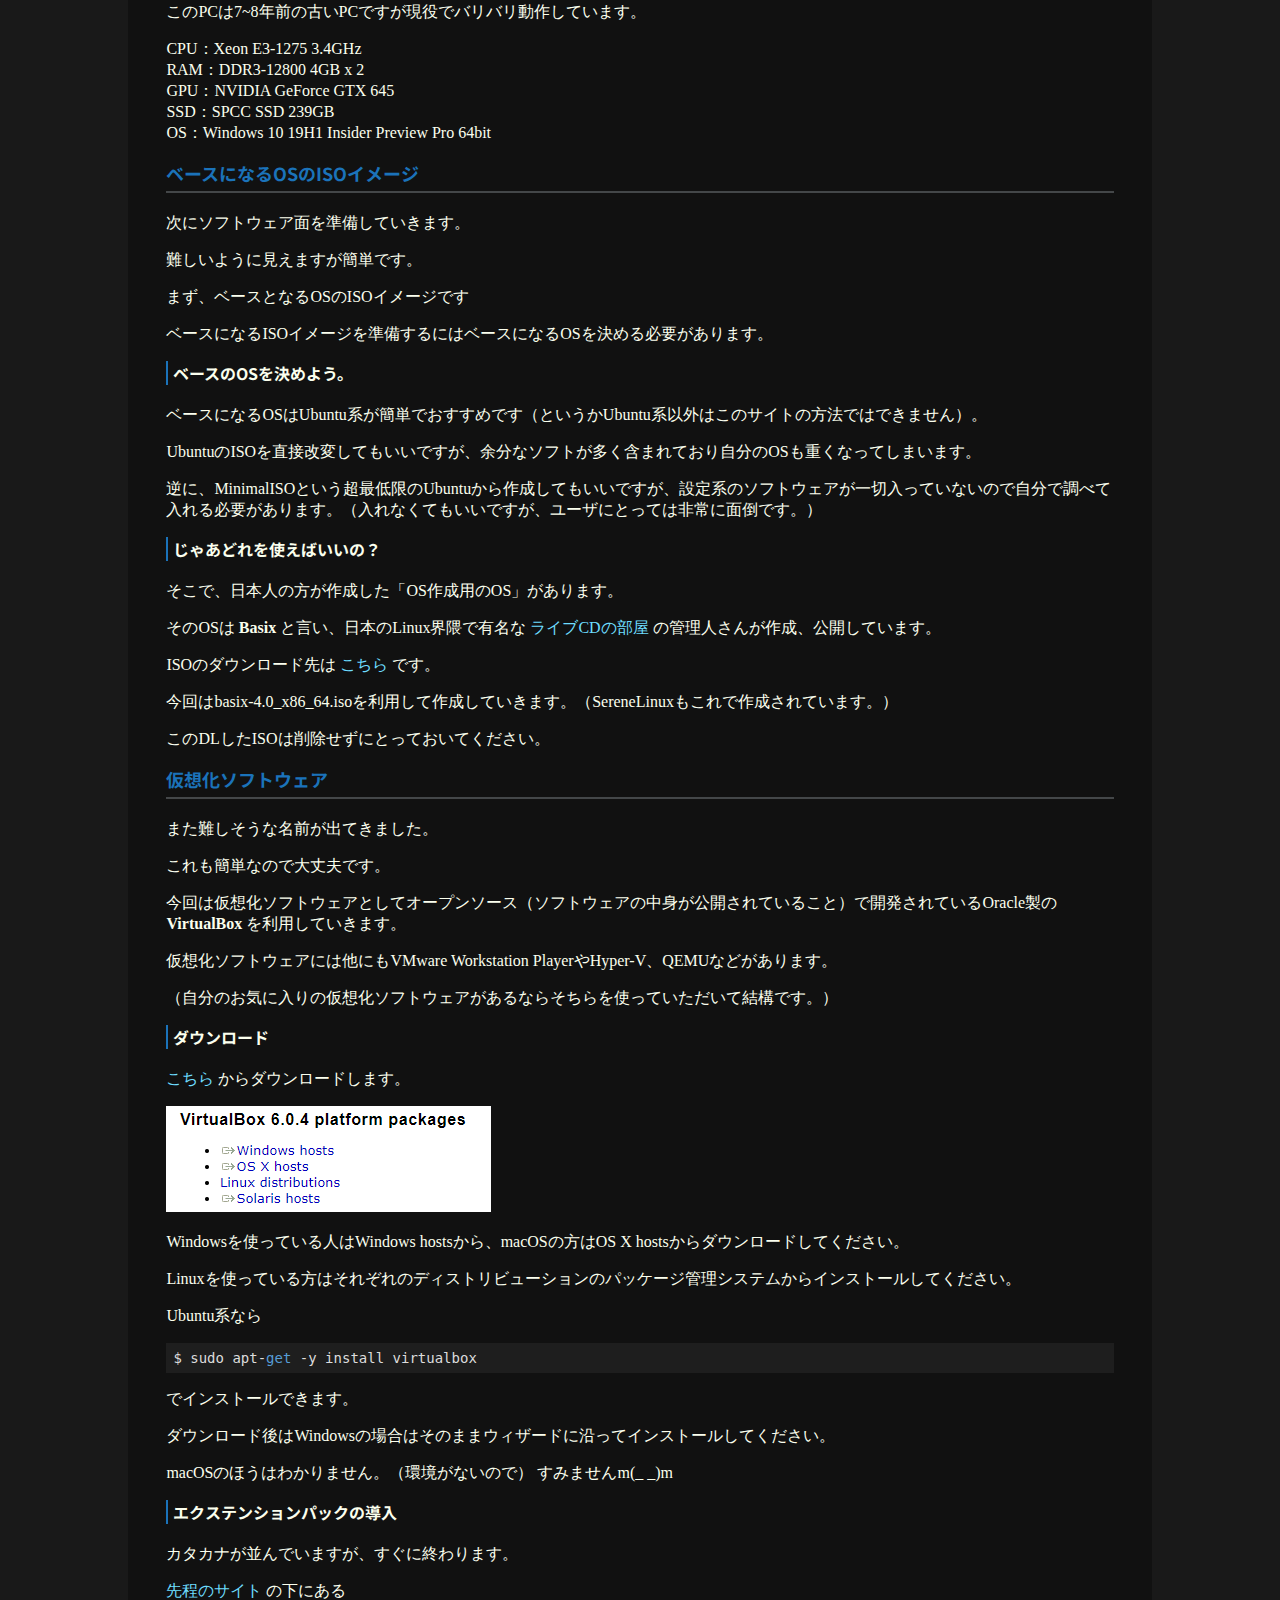
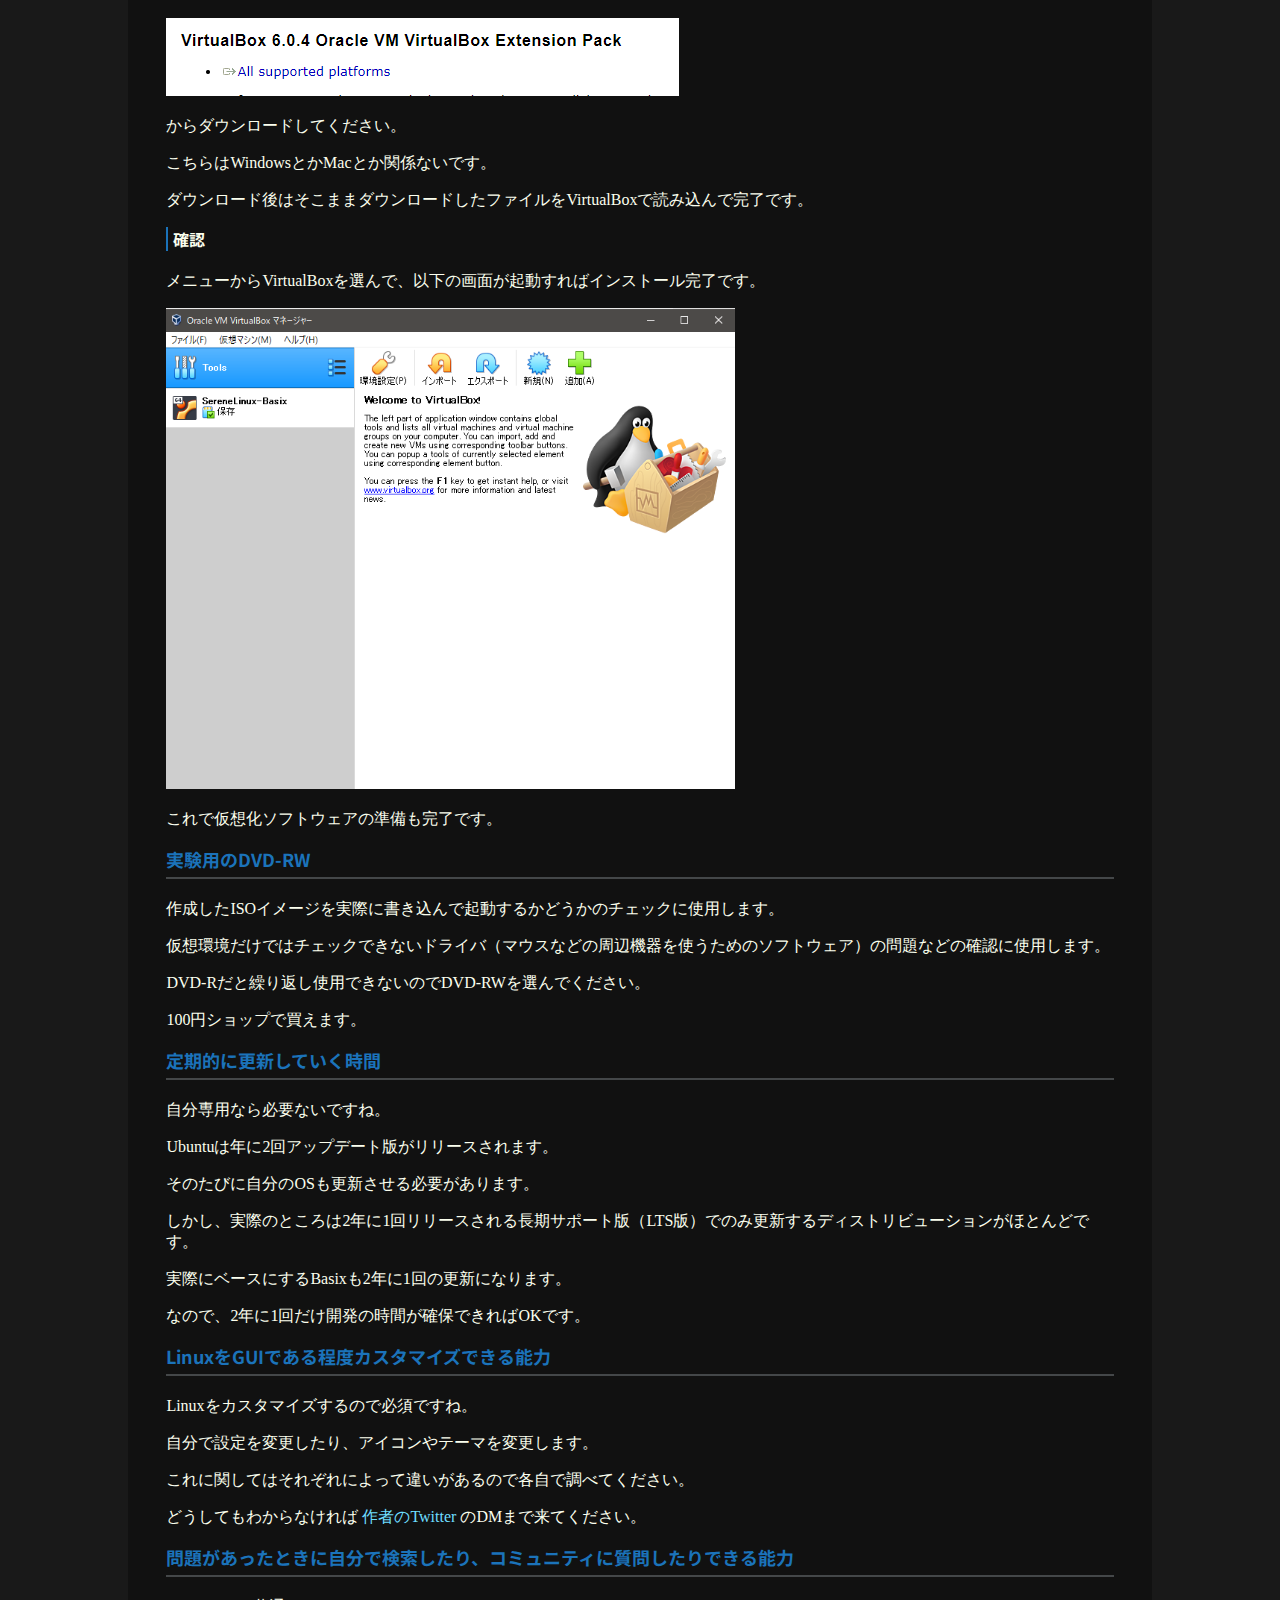
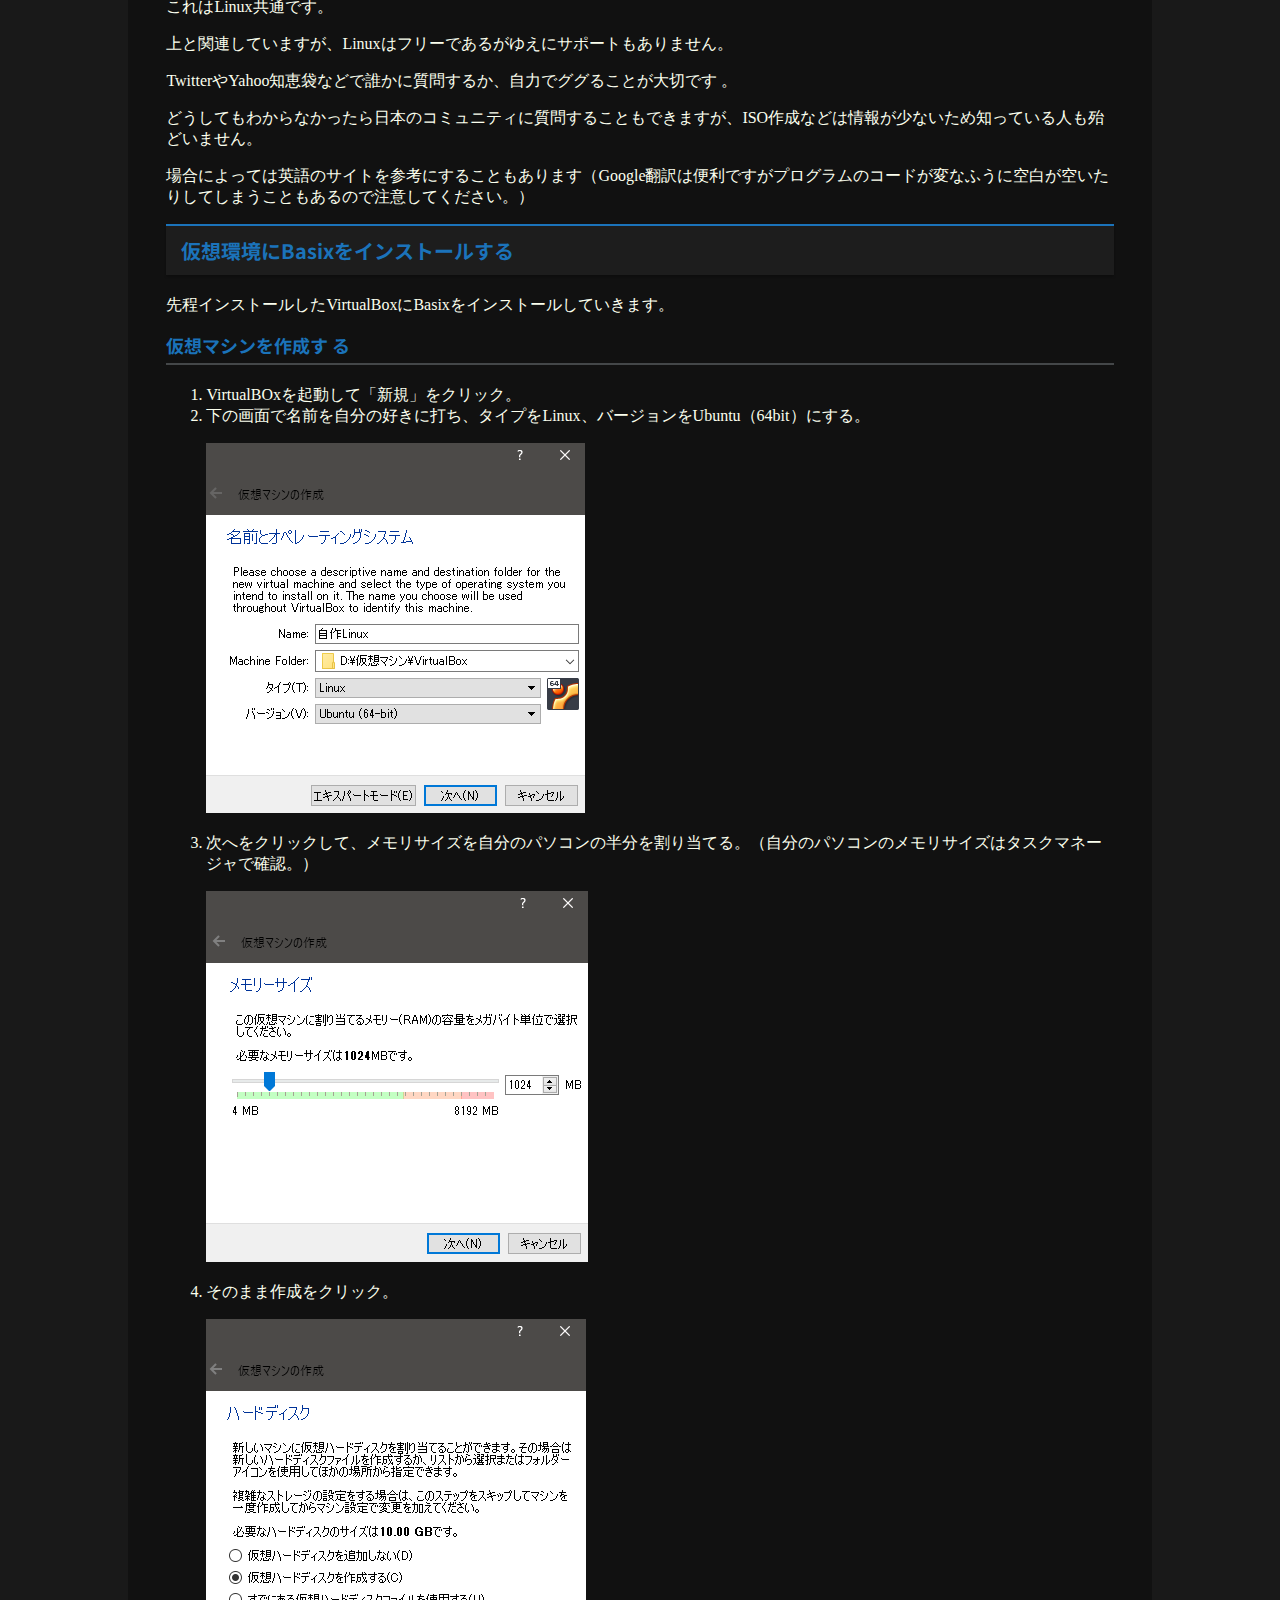
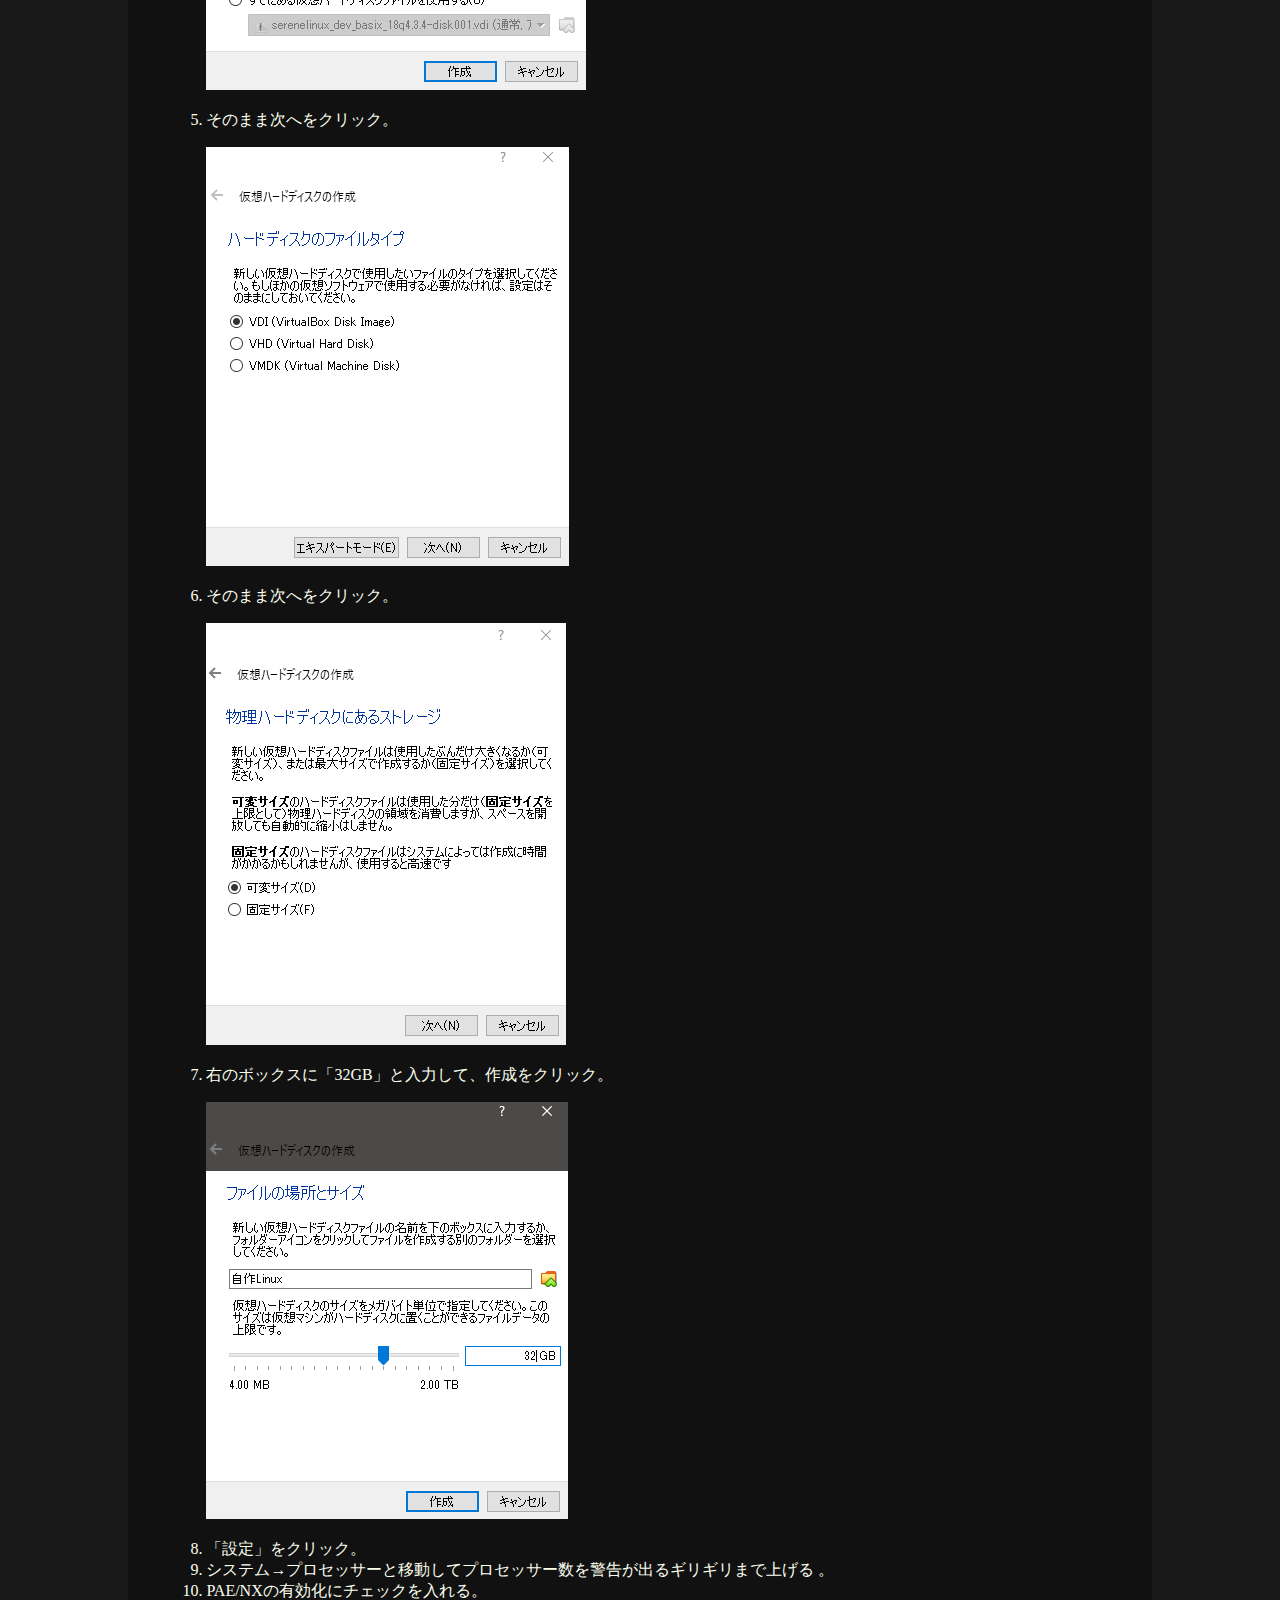
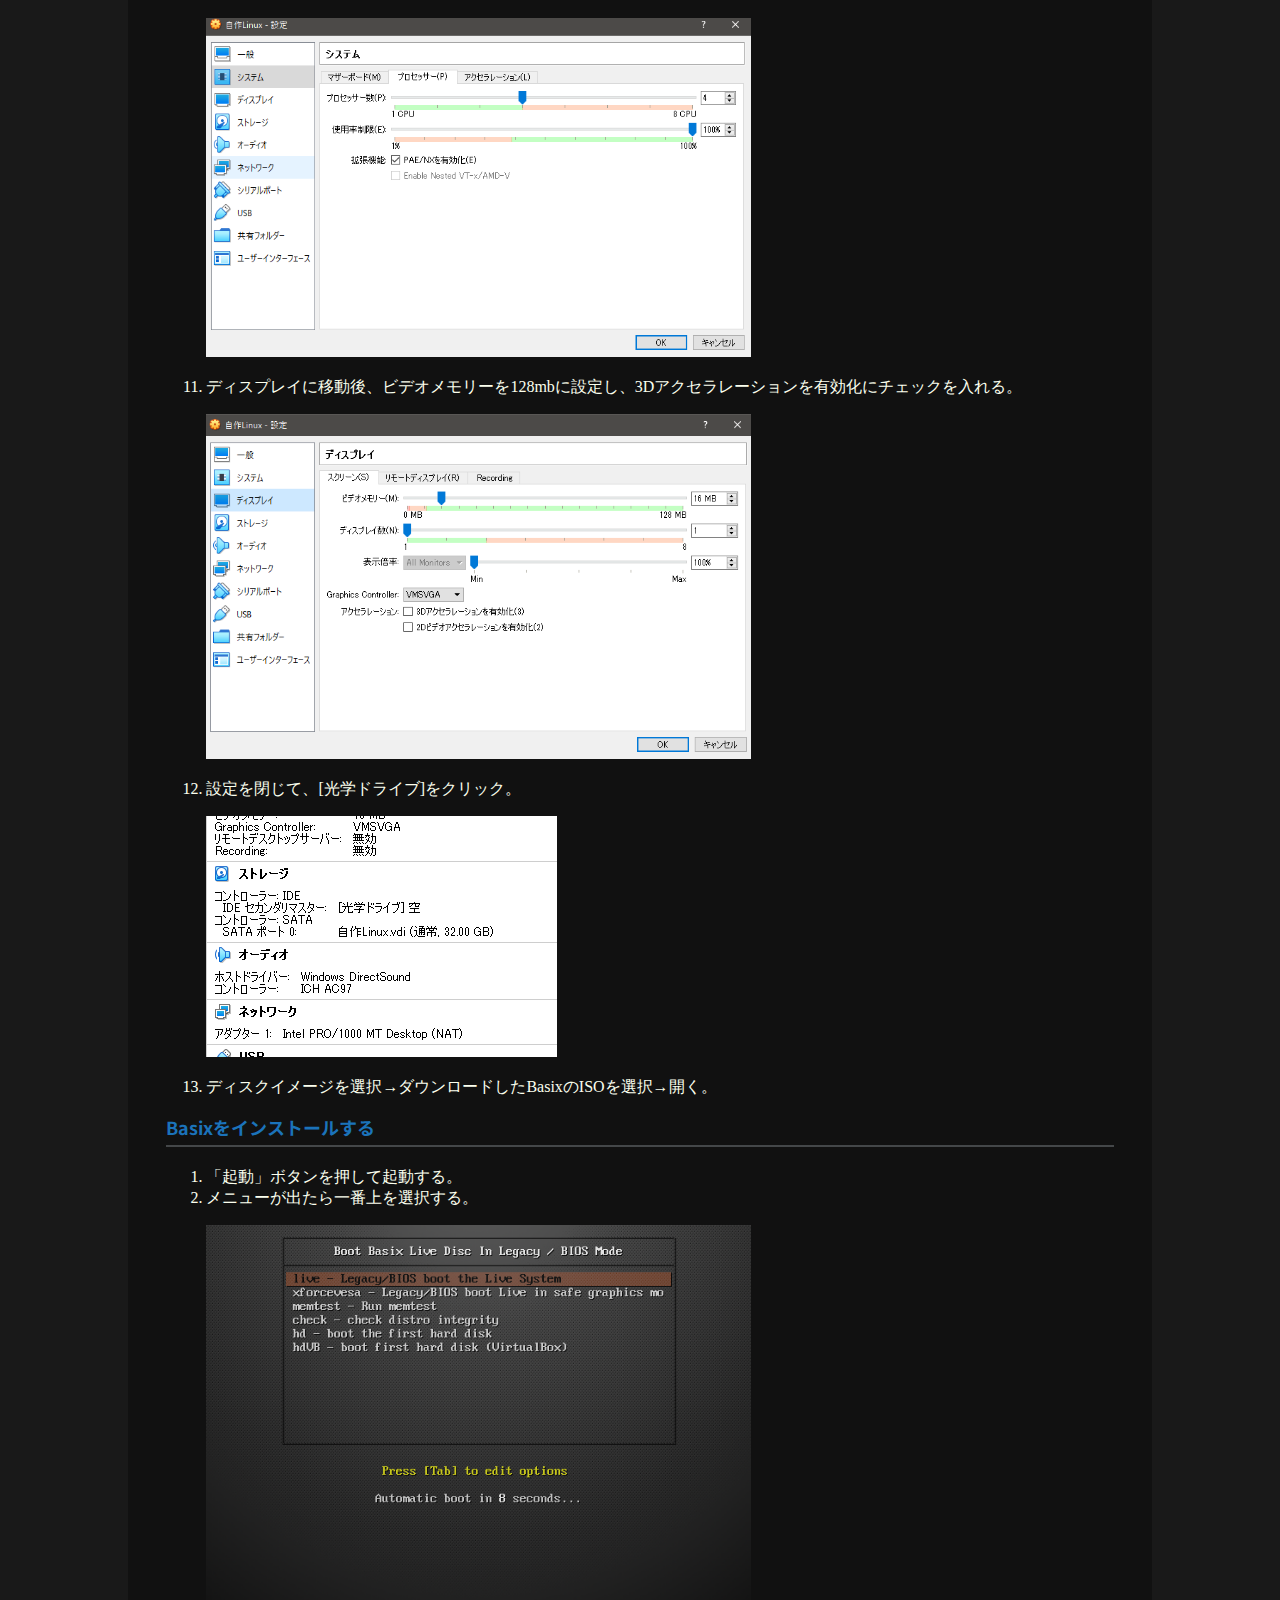
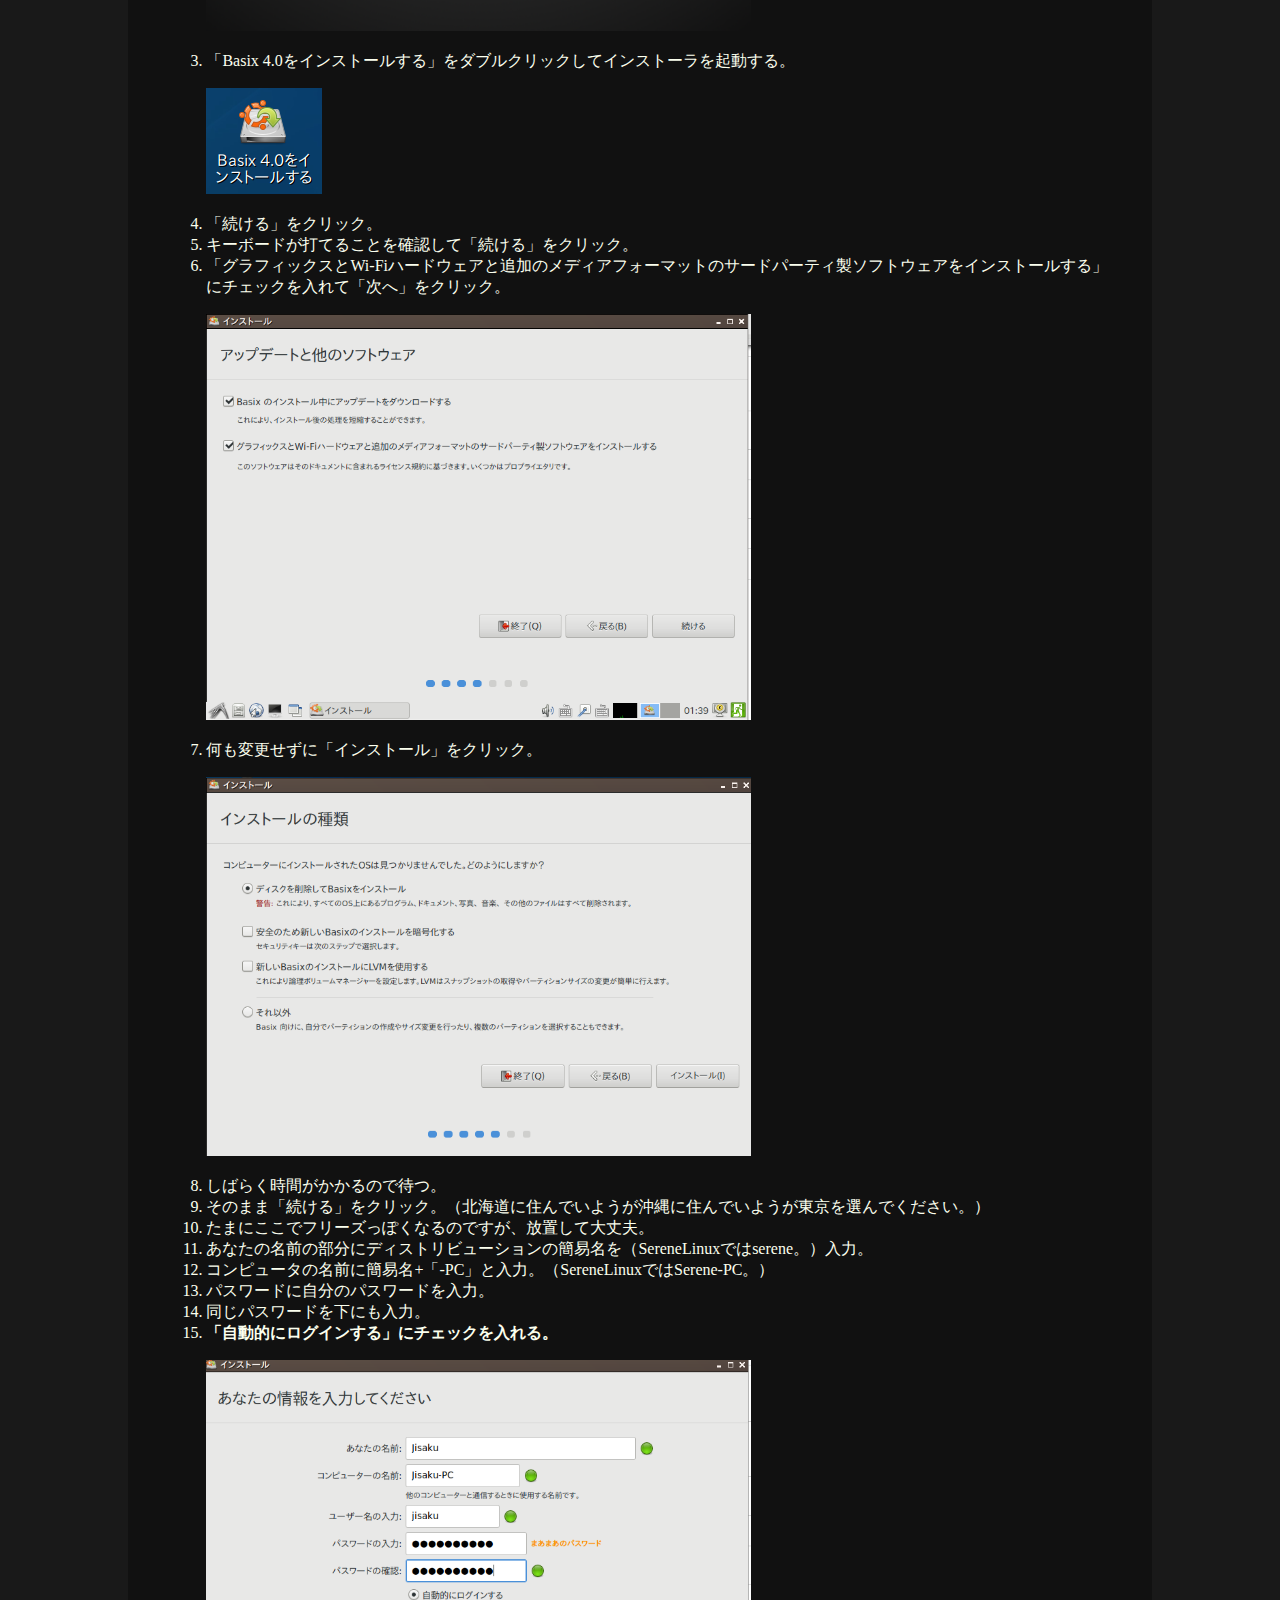
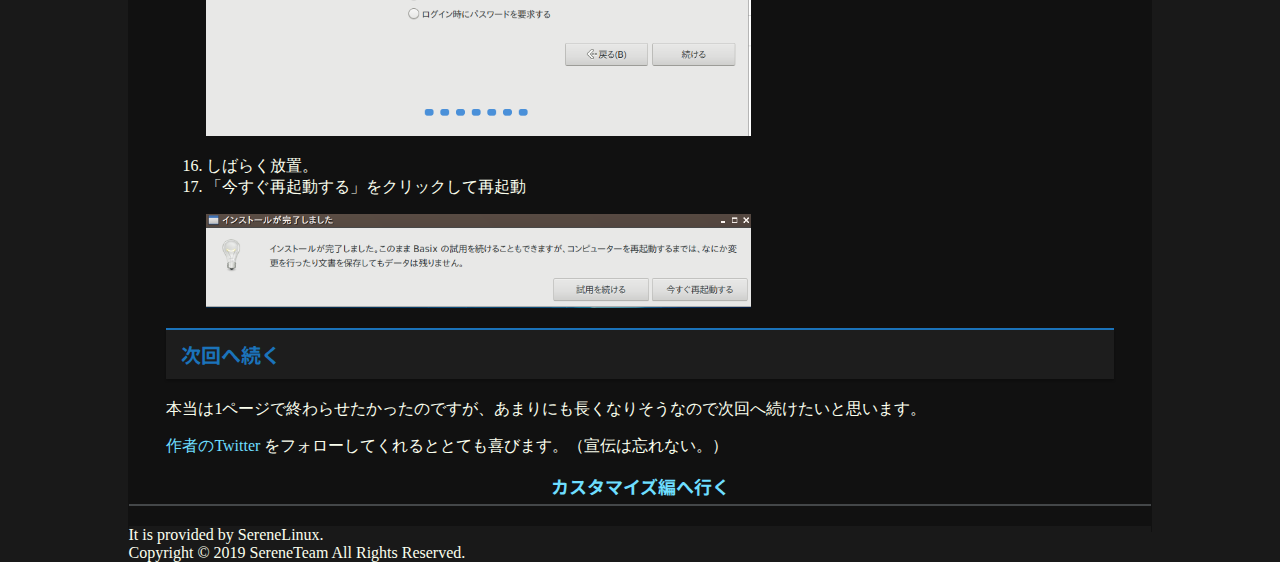
<file: page/preparation.html>
<!DOCTYPE html>
<html lang="ja">
  <head>
    <meta charset="utf-8">
    <title>
      【2019年版】Ubuntu系のLinuxディストリビューションを自作しよう　～準備編～
    </title>
    <meta name="description" content="
      Ubuntu派生のLinux系OSの自作方法を解説したサイトです。
      まずは準備編ということでベースとなるOSを決めたり、開発環境を構築したりしていきます
    ">
    <meta name="viewport" content="width=device-width,initial-scale=1">
    <link rel="stylesheet" href="../style/main-resp.css" media="screen and (max-width: 799px)">
    <link rel="stylesheet" href="../style/main.css" media="screen and (min-width: 800px)">
    <link rel="stylesheet" href="../code/vs2015.css">
    <script src="../code/highlight.pack.js"></script>
    <link rel="shortcut icon" href="../favicon.ico">
    <link rel="stylesheet" type="text/css" media="print" href="../style/main.css">
    <link href="https://fonts.googleapis.com/css?family=Noto+Sans+JP:100,300,400,500,700,900&amp;subset=japanese" rel="stylesheet">

    <!-- class="prettyprint linenums" でコードに色付け -->
    <!-- <pre><code class="prettyprint linenums"></code></pre> -->
  </head>
  <body>
    <header>
      <h1>
        【2019年版】Ubuntu系のOSを自作しよう　～準備編～
      </h1>
        <p>
          BodhiBuilderを用いてオリジナルのOSを作成します。
        </p>
        <p>
          自分の好きなデスクトップ環境やソフトウェアを入れてオリジナルのOSを作成しましょう。
        </p>
        <p>
          実際に製作中のOS『SereneLinux』の実例を挙げながらわかりやすく解説していきます。
          
        </p>
        <nav>
          <ul class="topnav">
            <li><a href="../index.html">トップページ</a></li>
            <li><a class="active" href="preparation.html">準備編</a></li>
            <li><a href="customize.html">カスタマイズ編</a></li>
            <li><a href="makeiso.html">ISO作成編</a></li>
            <li><a href="distribution.html">配布編</a></li>
            <li class="right"><a href="about.html">About</a></li>
            <li class="right"><a href="website.html">参考サイト</a></li>
          </ul>
        </nav>
    </header>

    <main>


      <h2 class="msr_h203">
        OSのコンセプトを決める
      </h2>
      <p>
        まずはOSのコンセプトを考えます。
      </p>
      <p>
        <ul>
          <li>
            軽量なOS
          </li>
          <li>
            自由度の高いOS
          </li>
          <li>
            初心者向けなOS
          </li>
          <li>
            Windowsからの移行を狙ったOS
          </li>
        </ul>
        などの『ターゲットにするユーザ』と同時に考えるとすぐに思い浮かぶと思います。
      </p>
      <p>
        「自分専用のOS」というのもありですね♪。
      </p>
      <p>
        SereneLinuxでは、『軽量で美しくわかりやすいUI』をコンセプトに開発を進めています。
      </p>


      <h2 class="msr_h203">開発環境を準備する。

      </h2>
        <p>
          実際に開発を行っていく際に必要な物を準備します。
        </p>
        <p>
          必要なものは
          <ul>
            <li>
              開発用の高性能なパソコン
            </li>
            <li>
              データを保存する大容量のHDD
            </li>
            <li>
              ベースになるOSのISOイメージ
            </li>
            <li>
              仮想化ソフトウェア
            </li>
            <li>
              実験用のDVD-RW
            </li>
            <li>
              定期的に更新していく時間（配布用のものを作成する場合のみ）
            </li>
            <li>
              LinuxをGUIである程度カスタマイズできる能力（これから学ぶこともできます）
            </li>
            <li>
              問題があったときに自分で検索したり、コミュニティに質問したりできる能力
            </li>
          </ul>
          たったのこれだけです。
        </p>
      <p>一つずつ見ていきましょう。

      </p>

      <h3>
        開発用の高性能なパソコンとデータを保存する大容量のHDD
      </h3>
        <p>
          まずは、
          <strong>
            開発用の高性能なパソコン
          </strong>
          と
          <strong>
            データを保存する大容量のHDD
          </strong>
          ですが、『高性能』と言うのには理由があります。
        </p>
        <p>
          それは、主な開発を仮想環境上で行うからです。
        </p>
        <p>
          仮想環境とはパソコンの中に仮想的に作られた環境のことを指します。
        </p>
        <p>
          あくまで『仮想』なのでバックアップや性能の上げ下げを簡単に行うことができ、
          <strong>
            容量が許す限り
          </strong>
          無限に作成できます。
        </p>
        <p>
          また、過去のバージョンなどを保存するためにもたくさんの容量が必要です。
        </p>
        <p>
          っと、HDDがたくさん必要な方法はわかったと思いますが、高性能なパソコンが必要な理由がまだでしたね。
        </p>
        <p>
          仮想環境ではパソコンの中にパソコンを作るわけです。（細かい仕組みは違いますが）なのでその仮想的なパソコンの分までをカバーする性能が必要です。
        </p>
        <p>
          なので高性能なパソコンが必要になります。
        </p>
        <h4>
          SereneLinuxの開発に使われているPCの性能
        </h4>
          <p>
            余談ですが、参考としてSereneLinuxの開発に使われている筆者のメインPCを紹介します。
          </p>
          <p>
            このPCは7~8年前の古いPCですが現役でバリバリ動作しています。
          </p>
          <p>
            CPU：Xeon E3-1275 3.4GHz
            <br>
            RAM：DDR3-12800 4GB x 2
            <br>
            GPU：NVIDIA GeForce GTX 645
            <br>
            SSD：SPCC SSD 239GB
            <br> 
            OS：Windows 10 19H1 Insider Preview Pro 64bit
            <br>
          </p>


      <h3>
        ベースになるOSのISOイメージ
      </h3>
      <p>
        次にソフトウェア面を準備していきます。
      </p>
      <p>
        難しいように見えますが簡単です。
      </p>
      <p>
        まず、ベースとなるOSのISOイメージです
      </p>
      <p>
        ベースになるISOイメージを準備するにはベースになるOSを決める必要があります。
      </p>
      <h4>
        ベースのOSを決めよう。
      </h4>
      <p>
        ベースになるOSはUbuntu系が簡単でおすすめです（というかUbuntu系以外はこのサイトの方法ではできません）。
      </p>
      <p>
        UbuntuのISOを直接改変してもいいですが、余分なソフトが多く含まれており自分のOSも重くなってしまいます。
      </p>
      <p>
        逆に、MinimalISOという超最低限のUbuntuから作成してもいいですが、設定系のソフトウェアが一切入っていないので自分で調べて入れる必要があります。（入れなくてもいいですが、ユーザにとっては非常に面倒です。）
      </p>
      <h4>
        じゃあどれを使えばいいの？
      </h4>
      <p>
        そこで、日本人の方が作成した「OS作成用のOS」があります。
      </p>
      <p>
        そのOSは
        <strong>
          Basix
        </strong>
        と言い、日本のLinux界隈で有名な
        <a href="http://simosnet.com/livecdroom/">
          ライブCDの部屋
        </a>
        の管理人さんが作成、公開しています。
      </p>
      <p>
        ISOのダウンロード先は
        <a href="http://simosnet.com/livecd/basix/">
          こちら
        </a>
        です。
      </p>
      <p>
        今回はbasix-4.0_x86_64.isoを利用して作成していきます。（SereneLinuxもこれで作成されています。）
      </p>
      <p>このDLしたISOは削除せずにとっておいてください。

      </p>

      <h3>
        仮想化ソフトウェア
      </h3>
      <p>
        また難しそうな名前が出てきました。
      </p>
      <p>
        これも簡単なので大丈夫です。
      </p>
      <p>
        今回は仮想化ソフトウェアとしてオープンソース（ソフトウェアの中身が公開されていること）で開発されているOracle製の
        <strong>
          VirtualBox
        </strong>
        を利用していきます。
      </p>
      <p>
        仮想化ソフトウェアには他にもVMware Workstation PlayerやHyper-V、QEMUなどがあります。
      </p>
      <p>
        （自分のお気に入りの仮想化ソフトウェアがあるならそちらを使っていただいて結構です。）
      </p>
      <h4>
        ダウンロード
      </h4>
      <p>
        <a href="https://www.virtualbox.org/wiki/Downloads">
          こちら
        </a>
        からダウンロードします。
      </p>
      <p>
        <img src="../images/virtualbox_download_1.PNG" alt="VirtualBoxのダウンロードする場所">
      </p>
      <p>
        Windowsを使っている人はWindows hostsから、macOSの方はOS X hostsからダウンロードしてください。
      </p>
      <p>
        Linuxを使っている方はそれぞれのディストリビューションのパッケージ管理システムからインストールしてください。
      </p>
      <p>
        Ubuntu系なら
        <pre><code>$ sudo apt-get -y install virtualbox</code></pre>
      </p>
      <p>
        でインストールできます。
      </p>
      <p>
        ダウンロード後はWindowsの場合はそのままウィザードに沿ってインストールしてください。
      </p>
      <p>
        macOSのほうはわかりません。（環境がないので） すみませんm(_ _)m
      </p>
      <h4>
        エクステンションパックの導入
      </h4>
      <p>
        カタカナが並んでいますが、すぐに終わります。
      </p>
      <p>
        <a href="https://www.virtualbox.org/wiki/Downloads">
          先程のサイト
        </a>
        の下にある
      </p>
      <p>
        <img src="../images/virtualbox_download_2.PNG" alt="エクステンションパックのダウンロードする場所">
      </p>
      <p>
        からダウンロードしてください。
      </p>
      <p>
        こちらはWindowsとかMacとか関係ないです。
      </p>
      <p>
        ダウンロード後はそこままダウンロードしたファイルをVirtualBoxで読み込んで完了です。
      </p>
      <h4>
        確認
      </h4>
      <p>
        メニューからVirtualBoxを選んで、以下の画面が起動すればインストール完了です。
      </p>
      <p>
        <img src="../images/virtualbox_done.PNG" alt="VirtualBox">
      </p>
      <p>これで仮想化ソフトウェアの準備も完了です。

      </p>

      <h3>
        実験用のDVD-RW
      </h3>
      <p>
        作成したISOイメージを実際に書き込んで起動するかどうかのチェックに使用します。
      </p>
      <p>
        仮想環境だけではチェックできないドライバ（マウスなどの周辺機器を使うためのソフトウェア）の問題などの確認に使用します。
      </p>
      <p>
        DVD-Rだと繰り返し使用できないのでDVD-RWを選んでください。
      </p>
      <p>
        100円ショップで買えます。
      </p>

      <h3>
        定期的に更新していく時間
      </h3>
      <p>
        自分専用なら必要ないですね。
      </p>
      <p>
        Ubuntuは年に2回アップデート版がリリースされます。
      </p>
      <p>
        そのたびに自分のOSも更新させる必要があります。
      </p>
      <p>
        しかし、実際のところは2年に1回リリースされる長期サポート版（LTS版）でのみ更新するディストリビューションがほとんどです。
      </p>
      <p>
        実際にベースにするBasixも2年に1回の更新になります。
      </p>
      <p>
        なので、2年に1回だけ開発の時間が確保できればOKです。
      </p>

      <h3>
        LinuxをGUIである程度カスタマイズできる能力
      </h3>
      <p>
        Linuxをカスタマイズするので必須ですね。
      </p>
      <p>
        自分で設定を変更したり、アイコンやテーマを変更します。
      </p>
      <p>
        これに関してはそれぞれによって違いがあるので各自で調べてください。
      </p>
      <p>
        どうしてもわからなければ
        <a href="https://twitter.com/Hayao0819?lang=ja">
          作者のTwitter
        </a>
        のDMまで来てください。
      </p>

      <h3>
        問題があったときに自分で検索したり、コミュニティに質問したりできる能力
      </h3>
      <p>
        これはLinux共通です。
      </p>
      <p>
        上と関連していますが、Linuxはフリーであるがゆえにサポートもありません。
      </p>
      <p>
        TwitterやYahoo知恵袋などで誰かに質問するか、自力でググることが大切です 。
      </p>
      <p>
        どうしてもわからなかったら日本のコミュニティに質問することもできますが、ISO作成などは情報が少ないため知っている人も殆どいません。
      </p>
      <p>
        場合によっては英語のサイトを参考にすることもあります（Google翻訳は便利ですがプログラムのコードが変なふうに空白が空いたりしてしまうこともあるので注意してください。）
      </p>

      <h2>
        仮想環境にBasixをインストールする
      </h2>
      <p>
        先程インストールしたVirtualBoxにBasixをインストールしていきます。
      </p>
      <h3>
        仮想マシンを作成す
        る</h3>
      <ol>
        <li>
          VirtualBOxを起動して「新規」をクリック。
        </li>
        <li>
          下の画面で名前を自分の好きに打ち、タイプをLinux、バージョンをUbuntu（64bit）にする。
        </li>
        <p>
          <img src="../images/virtualbox_newmachine1.PNG" alt="新規作成画面">
        </p>
        <li>
          次へをクリックして、メモリサイズを自分のパソコンの半分を割り当てる。（自分のパソコンのメモリサイズはタスクマネージャで確認。）
        </li>
        <p>
          <img src="../images/virtualbox_newmachine2.PNG" alt="メモリ割り当て">
        </p>
        <li>
          そのまま作成をクリック。
        </li>
        <p>
          <img src="../images/virtualbox_newmachine3.PNG" alt="ディスク作成">
        </p>
        <li>
          そのまま次へをクリック。
        </li>
        <p>
          <img src="../images/virtualbox_newmachine4.PNG" alt="ディスク形式">
        </p>
        <li>
          そのまま次へをクリック。
        </li>
        <p>
          <img src="../images/virtualbox_newmachine5.PNG" alt="ディスクタイプ（可変or固定）">
        </p>
        <li>
          右のボックスに「32GB」と入力して、作成をクリック。
        </li>
        <p>
          <img src="../images/virtualbox_newmachine6.PNG" alt="ディスクサイズ">
        </p>
        <li>
          「設定」をクリック。
        </li>
        <li>
          システム→プロセッサーと移動してプロセッサー数を警告が出るギリギリまで上げる
          。</li>
        <li>
          PAE/NXの有効化にチェックを入れる。
        </li>
        <p>
          <img src="../images/virtualbox_setting1.PNG" alt="CPU設定">
        </p>
        <li>
          ディスプレイに移動後、ビデオメモリーを128mbに設定し、3Dアクセラレーションを有効化にチェックを入れる。
        </li>
        <p>
          <img src="../images/virtualbox_setting2.PNG" alt="グラフィック設定">
        </p>
        <li>
          設定を閉じて、[光学ドライブ]をクリック。
        </li>
        <p>
          <img src="../images/virtualbox_setting3.PNG" alt="DVD設定">
        </p>
        <li>
          ディスクイメージを選択→ダウンロードしたBasixのISOを選択→開く。
        </li>
      </ol>


      <h3>Basixをインストールする
        
      </h3>
      <ol>
        <li>
          「起動」ボタンを押して起動する。
        </li>
        <li>
          メニューが出たら一番上を選択する。
        </li>
        <p>
          <img src="../images/basix_grub.PNG" alt="BasixのGrub画面">
        </p>
        <li>
          「Basix 4.0をインストールする」をダブルクリックしてインストーラを起動する。
        </li>
        <p>
          <img src="../images/basix_installicon.PNG" alt="インストーラのアイコン">
        </p>
        <li>
          「続ける」をクリック。
        </li>
        <li>
          キーボードが打てることを確認して「続ける」をクリック。
        </li>
        <li>
          「グラフィックスとWi-Fiハードウェアと追加のメディアフォーマットのサードパーティ製ソフトウェアをインストールする」にチェックを入れて「次へ」をクリック。
        </li>
        <p>
          <img src="../images/basix_install1.PNG" alt="アップデートと他のソフトウェア">
        </p>
        <li>
          何も変更せずに「インストール」をクリック。
        </li>
        <p>
          <img src="../images/basix_install2.PNG" alt="インストールの種類">
        </p>
        <li>
          しばらく時間がかかるので待つ。
        </li>
        <li>
          そのまま「続ける」をクリック。（北海道に住んでいようが沖縄に住んでいようが東京を選んでください。）
        </li>
        <li>
          たまにここでフリーズっぽくなるのですが、放置して大丈夫。
        </li>
        <li>
          あなたの名前の部分にディストリビューションの簡易名を（SereneLinuxではserene。）入力。
        </li>
        <li>
          コンピュータの名前に簡易名+「-PC」と入力。（SereneLinuxではSerene-PC。）
        </li>
        <li>
          パスワードに自分のパスワードを入力。
        </li>
        <li>
          同じパスワードを下にも入力。
        </li>
        <li>
          <strong>
            「自動的にログインする」にチェックを入れる。
          </strong>
        </li>
        <p>
          <img src="../images/basix_install3.PNG" alt="ユーザ情報">
        </p>
        <li>
          しばらく放置。
        </li>
        <li>
          「今すぐ再起動する」をクリックして再起動
        </li>
        <p>
          <img src="../images/basix_install_done.PNG" alt="インストール完了">
        </p>


      </ol>
      <h2>
        次回へ続く
      </h2>
      <p>本当は1ページで終わらせたかったのですが、あまりにも長くなりそうなので次回へ続けたいと思います。

      </p>
      <p>
        <a href="https://twitter.com/Hayao0819?lang=ja">
          作者のTwitter
        </a>
        をフォローしてくれるととても喜びます。（宣伝は忘れない。）
      </p>
      <h3  class="goto">
        <a href="customize.html">カスタマイズ編へ行く</a>
      </h3>

    </main>


    <footer>
      It is provided by SereneLinux.
      <br>
      Copyright
      &copy; 2019 SereneTeam All Rights Reserved.
      <p>
        <script type="text/javascript" src="http://ct2.shinobi.jp/sc/1744984">
        </script>
        <noscript><img src="http://ct2.shinobi.jp/ll/1744984" alt="カウンター">
        </noscript>
      </p>
    </footer>


  </body>
</html>
</file>
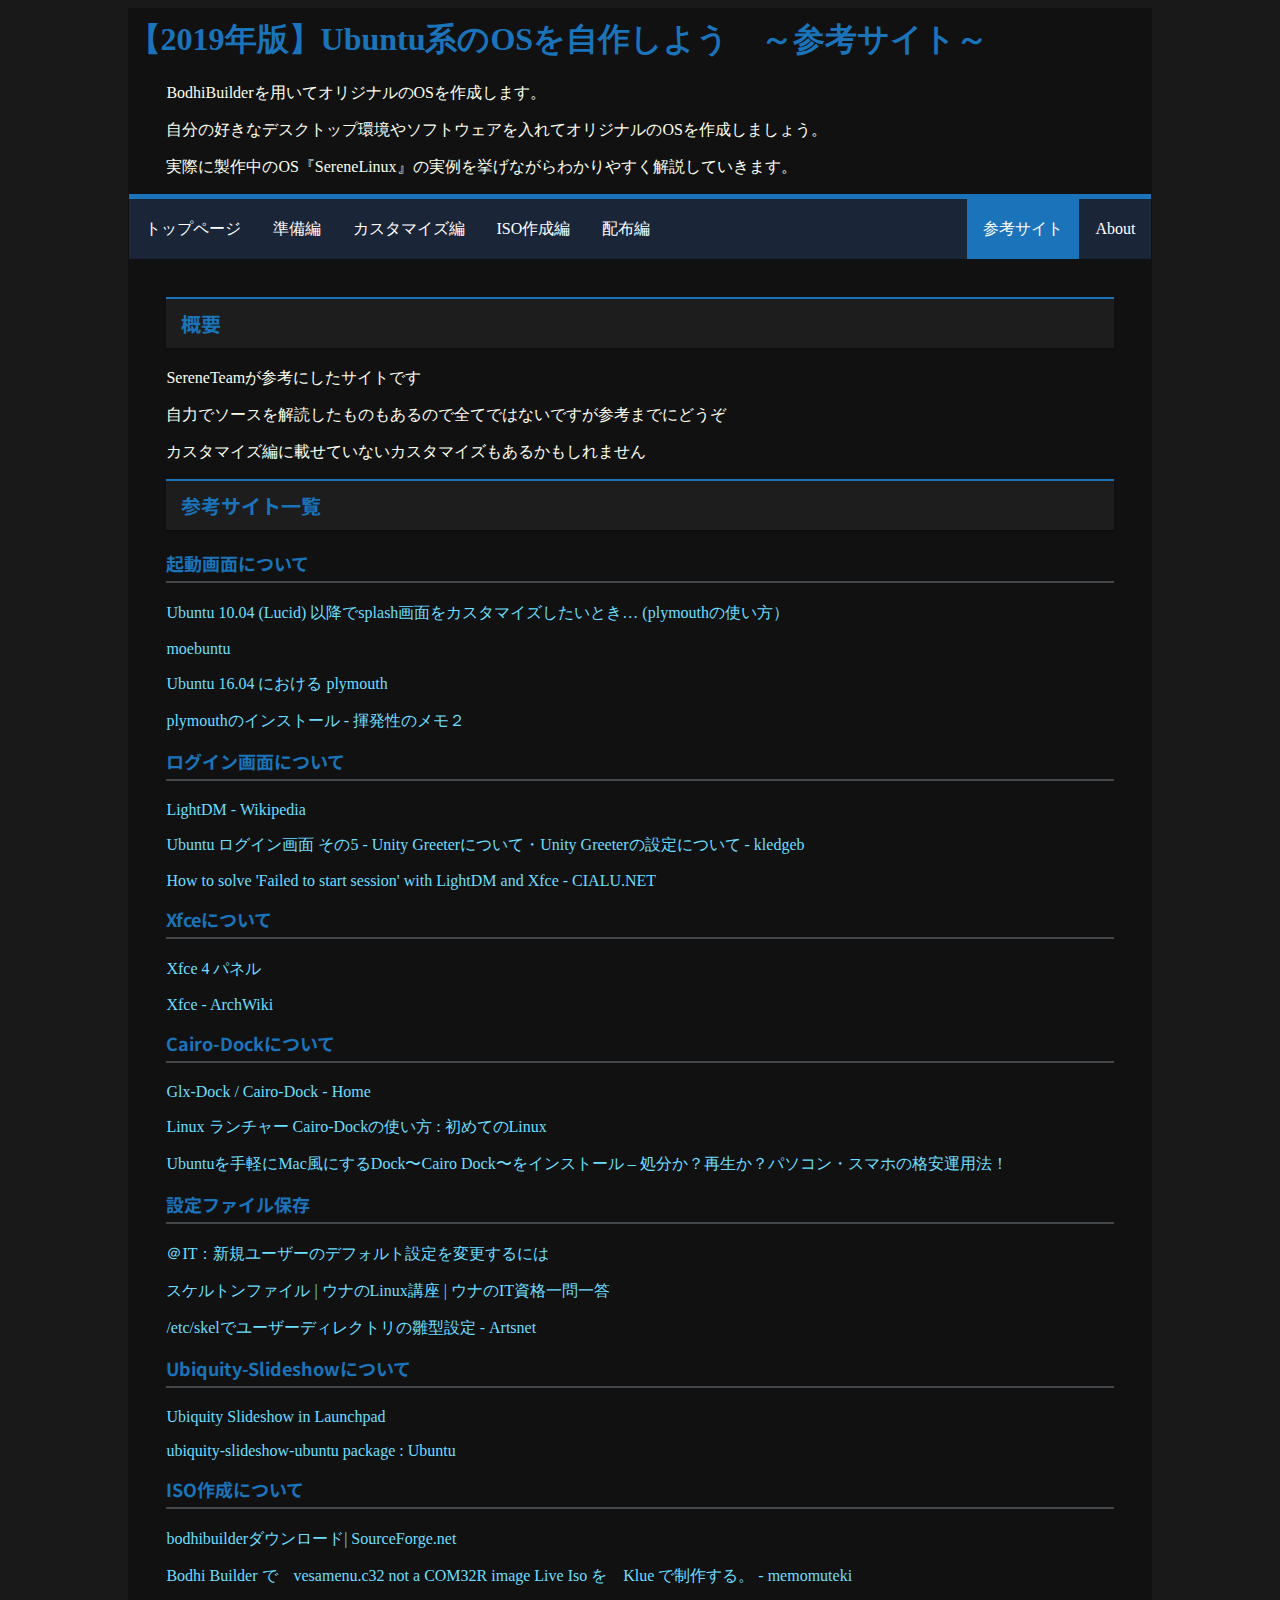
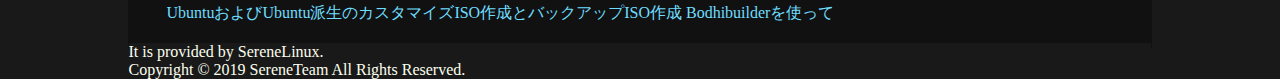
<file: page/website.html>
<!DOCTYPE html>
<html lang="ja">
  <head>
    <meta charset="utf-8">
    <title>
      【2019年版】Ubuntu系のLinuxディストリビューションを自作しよう　～参考サイト～
    </title>
    <meta name="description" content="
      Ubuntu派生のLinux系OSの自作方法を解説したサイトです。
      SereneLinuxの開発者が初心者でもできるUbuntu派生OSの作成方法を画像つきで解説します。
      BodhiBuilderにあるバグの修正方法を解説しているのはここだけ！
    ">
    <meta name="viewport" content="width=device-width,initial-scale=1">
    <link rel="stylesheet" href="../style/main-resp.css" media="screen and (max-width: 799px)">
    <link rel="stylesheet" href="../style/main.css" media="screen and (min-width: 800px)">
    <link rel="stylesheet" href="../code/vs2015.css">
    <script src="../code/highlight.pack.js"></script>
    <link rel="shortcut icon" href="../favicon.ico">
    <link rel="stylesheet" type="text/css" media="print" href="../style/main.css">
    <link href="https://fonts.googleapis.com/css?family=Noto+Sans+JP:100,300,400,500,700,900&amp;subset=japanese" rel="stylesheet">

    <!-- class="prettyprint linenums" でコードに色付け -->
    <!-- <pre><code class="prettyprint linenums"></code></pre> -->
  </head>
  <body>
    <header>
      <h1>
        【2019年版】Ubuntu系のOSを自作しよう　～参考サイト～
      </h1>
        <p>
          BodhiBuilderを用いてオリジナルのOSを作成します。
        </p>
        <p>
          自分の好きなデスクトップ環境やソフトウェアを入れてオリジナルのOSを作成しましょう。
        </p>
        <p>
          実際に製作中のOS『SereneLinux』の実例を挙げながらわかりやすく解説していきます。
          
        </p>
        <nav>
          <ul class="topnav">
            <li><a href="../index.html">トップページ</a></li>
            <li><a href="preparation.html">準備編</a></li>
            <li><a href="website.html#contact">カスタマイズ編</a></li>
            <li><a href="makeiso.html">ISO作成編</a></li>
            <li><a href="distribution.html">配布編</a></li>
            <li class="right"><a href="about.html">About</a></li>
            <li class="right"><a href="website.html" class="active">参考サイト</a></li>
          </ul>
        </nav>
    </header>

    <main>
      <h2>
        概要
      </h2>
      <p>
        SereneTeamが参考にしたサイトです
      </p>
      <p>
        自力でソースを解読したものもあるので全てではないですが参考までにどうぞ
      </p>
      <p>
        カスタマイズ編に載せていないカスタマイズもあるかもしれません
      </p>
      <h2>
        参考サイト一覧
      </h2>
      <h3>
        起動画面について
      </h3>
      <p>
        <a href="http://www.nemotos.net/?p=84" target="_blank">Ubuntu 10.04 (Lucid) 以降でsplash画面をカスタマイズしたいとき… (plymouthの使い方）</a>
      </p>
      <p>
        <a href="http://moebuntu.web.fc2.com/moeplymouth.html" target="_blank">moebuntu</a>
      </p>
      <p>
        <a href="http://www.nemotos.net/?p=1418" target="_blank">Ubuntu 16.04 における plymouth</a>
      </p>
      <p>
        <a href="https://iww.hateblo.jp/entry/20111212/plymouth" target="_blank">plymouthのインストール - 揮発性のメモ２</a>
      </p>

      <h3>
        ログイン画面について
      </h3>
      <p>
        <a href="https://ja.wikipedia.org/wiki/LightDM" target="_blank">LightDM - Wikipedia</a>
      </p>
      <p>
        <a href="https://kledgeb.blogspot.com/2013/04/ubuntu-1204-5-unity-greeterunity-greeter.html" target="_blank">Ubuntu ログイン画面 その5 - Unity Greeterについて・Unity Greeterの設定について - kledgeb</a>
      </p>
      <p>
        <a href="https://cialu.net/how-to-solve-failed-to-start-session-with-lightdm-and-xfce/" target="_blank">How to solve 'Failed to start session' with LightDM and Xfce - CIALU.NET</a>
      </p>
      <h3>
        Xfceについて
      </h3>
      <p>
        <a href="http://www.dayomon.net/xfce/docs-4.2/xfce4-panel.html" target="_blank">Xfce 4 パネル</a>
      </p>
      <p>
        <a href="https://wiki.archlinux.jp/index.php/Xfce" target="_blank">Xfce - ArchWiki</a>
      </p>
      <h3>
        Cairo-Dockについて
      </h3>
      <p>
        <a href="http://glx-dock.org/" target="_blank">Glx-Dock / Cairo-Dock - Home</a>
      </p>
      <p>
        <a href="http://ondyrsjc.blog.jp/archives/1003986089.html" target="_blank">Linux ランチャー Cairo-Dockの使い方 : 初めてのLinux</a>
      </p>
      <p>
        <a href="https://lifeisbeatfull.com/1143.html" target="_blank">Ubuntuを手軽にMac風にするDock〜Cairo Dock〜をインストール – 処分か？再生か？パソコン・スマホの格安運用法！</a>
      </p>
      <h3>
        設定ファイル保存
      </h3>
      <p>
        <a href="https://www.atmarkit.co.jp/flinux/rensai/linuxtips/311newuserdef.html" target="_blank">＠IT：新規ユーザーのデフォルト設定を変更するには</a>
      </p>
      <p>
        <a href="http://una.soragoto.net/lecture/linux/skel.html" target="_blank">スケルトンファイル | ウナのLinux講座 | ウナのIT資格一問一答</a>
      </p>
      <p>
        <a href="https://artsnet.jp/archives/482/" target="_blank">/etc/skelでユーザーディレクトリの雛型設定 - Artsnet</a>
      </p>
      <h3>
        Ubiquity-Slideshowについて
      </h3>
      <p>
        <a href="https://launchpad.net/ubiquity-slideshow-ubuntu" target="_blank">Ubiquity Slideshow in Launchpad</a>
      </p>
      <p>
        <a href="https://launchpad.net/ubuntu/+source/ubiquity-slideshow-ubuntu" target="_blank">ubiquity-slideshow-ubuntu package : Ubuntu</a>
      </p>
      <h3>
        ISO作成について
      </h3>
      <p>
        <a href="https://sourceforge.net/projects/bodhibuilder/" target="_blank">bodhibuilderダウンロード| SourceForge.net</a>
      </p>
      <p>
        <a href="https://mobile.sites.google.com/site/memomuteki/tinylinux/bodhibuilderdevesamenuc32notacom32rimageliveisowokluedezhizuosuru" target="_blank">Bodhi Builder で　vesamenu.c32 not a COM32R image Live Iso を　Klue で制作する。 - memomuteki</a>
      </p>
      <p>
        <a href="http://kumasan1949.zouri.jp/bodhibuilder.html" target="_blank">UbuntuおよびUbuntu派生のカスタマイズISO作成とバックアップISO作成 Bodhibuilderを使って</a>
      </p>
    </main>


    <footer>
      It is provided by SereneLinux.
      <br>
      Copyright
      &copy; 2019 SereneTeam All Rights Reserved.
      <p>
        <script type="text/javascript" src="http://ct2.shinobi.jp/sc/1744984">
        </script>
        <noscript><img src="http://ct2.shinobi.jp/ll/1744984" alt="カウンター">
        </noscript>
      </p>
    </footer>


  </body>
</html>
</file>
<file: style/main-resp.css>
ul.topnav {
	overflow: hidden;
	margin: 0;
	padding: 0;
	list-style-type: none;
  background-color: #1b2538;
}
ul.topnav li {
	float: left;
}
ul.topnav li a {
	display: block;
	padding: 2px 3px;
	text-align: center;
	text-decoration: none;
	color: white;
}
ul.topnav li a:hover:not(.active) {
  /*background-color: #a9bce2;*/
  background-color: #1B73BA;
}
ul.topnav li a.active {
	background-color: #1B73BA;
}

ul.topnav li.right, ul.topnav li {
	float: none;
}
nav {

  margin-bottom: 3%;
  border-top: solid 5px #1B73BA;
  /*border-bottom: solid 5px #1B73BA;*/
  margin-left: -1%;
  margin-right: -1%;
}

/*見出し系*/
h2 {
  background: #1d1d1d;
  border-top: 2px solid #1B73BA;
  box-shadow: rgba(0, 0, 0, 0.2) 0px 2px 2px 0px;
  -moz-box-shadow: rgba(0, 0, 0, 0.2) 0px 2px 2px 0px;
  -webkit-box-shadow: rgba(0, 0, 0, 0.2) 0px 2px 2px 0px;
  box-sizing: border-box;
  color: #1B73BA;
  font-size: 160%;
  font-weight: bold;
  margin: 0 0 20px;
  padding: 10px 15px 10px;
  font-family: 'Noto Sans JP', sans-serif;
}
h1 {
  color: #1B73BA;
  /*
  text-shadow: 2px 2px 0 #fff,
               -2px 2px 0 #fff,
               2px -2px 0 #fff,
               -2px -2px 0 #fff;
  */
  margin-left: 0%;
  margin-right: 0%;
  font-size: 160%;
}
h3 {
  border-bottom: 2px solid #1B73BA;
  font-size: 18px;
  font-weight: bold;
  margin: 0 0 20px;
  padding-bottom: 5px;
  font-family: 'Noto Sans JP', sans-serif;
}
h4 {
  border-left: 2px solid #1B73BA;
  font-size: 16px;
  font-weight: bold;
  margin: 0 0 20px;
  padding-left: 5px;
  font-family: 'Noto Sans JP', sans-serif;
}

/*プログラムコード*/
code {
  font-family: Menlo, Consolas, 'DejaVu Sans Mono', monospace;
  font-size: 14px
}

/* 背景 */
html {
  background-color: #191919;
}

body {
  background-color: #191919;
  color: #fff;
}


/* 箇条書き*/
ul li {
  line-height: 2
}

/*フッター*/
footer{
  background-color: #191919;
  margin-left: -1%;
  margin-right: -1%;
}

/*画像サイズ調整*/
img {
  max-width: 60%;
  height: auto;
  margin-top: 2%;
}

pre {
  max-width: 100%;
}

/*～へ行く*/
.goto {
  text-align: center;
  max-width: 100%;
  margin-left: -1%;
  margin-right: -1%;
  padding-left: 25%;
  padding-right: 25%;
}

/*本文フォントサイズ*/
p {
  font-size: 110%;
  font-family: 'Noto Sans JP', sans-serif;
}

/*テーブル*/
table {
  border: 1px solid #ddd;
  width: 100%;
  text-align: left;
}
td, th {
  padding: 2px 2px;
  text-align: center;
}
thead tr {
  background-color: #191919;
}
thead tr th {
  color: #1B73BA;
  text-align: center;
}
tfoot {
  border-top: 1px solid #ddd;
}
tbody tr th {
  font-weight: bold;
  font-family: 'Noto Sans JP', sans-serif;
}
tbody tr:nth-of-type(2n) {
  background: #191919;
}

.table {
  padding-left: 5%;
  padding-right: 5%;
}


/*リンク*/
a {
  text-decoration:none;
  color: #6EDEFF;
}
a:hover {
  text-decoration:underline;
}

a:visited {
  text-decoration:none;
  color: #6EDEFF;
}
</file>
<file: style/main.css>
ul.topnav {
	overflow: hidden;
	margin: 0;
	padding: 0;
	list-style-type: none;
  background-color: #1b2538;
}
ul.topnav li {
	float: left;
}
ul.topnav li a {
	display: block;
	padding: 14px 16px;
	text-align: center;
	text-decoration: none;
	color: white;
}
ul.topnav li a:hover:not(.active) {
  /*background-color: #a9bce2;*/
  background-color: #1B73BA;
}
ul.topnav li a.active {
	background-color: #1B73BA;
}
ul.topnav li.right {
	float: right;
}
nav {
  margin-bottom: 4%;
  border-top: solid 5px #1B73BA;
  /*border-bottom: solid 5px #1B73BA;*/
  margin-left: -4%;
  margin-right: -4%;
}

/*見出し系*/
h2 {
  background: #1d1d1d;
  border-top: 2px solid #1B73BA;
  box-shadow: rgba(0, 0, 0, 0.2) 0px 2px 2px 0px;
  -moz-box-shadow: rgba(0, 0, 0, 0.2) 0px 2px 2px 0px;
  -webkit-box-shadow: rgba(0, 0, 0, 0.2) 0px 2px 2px 0px;
  box-sizing: border-box;
  color: #1B73BA;
  font-size: 20px;
  font-weight: bold;
  margin: 0 0 20px;
  padding: 10px 15px 10px;
  font-family: 'Noto Sans JP', sans-serif;
}
h1 {
  color: #1B73BA;
  /*
  text-shadow: 2px 2px 0 #fff,
               -2px 2px 0 #fff,
               2px -2px 0 #fff,
               -2px -2px 0 #fff;
  */
  margin-left: -4%;
  margin-right: -4%;
  margin-top: -3%;
}
h3 {
  color: #1B73BA;
  border-bottom: 2px solid rgb(68, 71, 73);
  font-size: 18px;
  font-weight: bold;
  margin: 0 0 20px;
  padding-bottom: 5px;
  font-family: 'Noto Sans JP', sans-serif;
}
h4 {
  border-left: 2px solid #1B73BA;
  font-size: 16px;
  font-weight: bold;
  margin: 0 0 20px;
  padding-left: 5px;
  font-family: 'Noto Sans JP', sans-serif;
}

/*プログラムコード*/
code {
  font-family: Menlo, Consolas, 'DejaVu Sans Mono', monospace;
  font-size: 14px
}

/* 背景 */
html {
  background-color: #191919;
}

body {
  background-color: #111111;
  margin-left: 10%;
  margin-right: 10%;
  padding: 3% 3%;
  height: 100%;
  color: #FBFFEE;
}


/* 箇条書き*/
ul li {
  line-height: 2
}

/*フッター*/
footer{
  background-color: #191919;
  margin-left: -4%;
  margin-right: -4%;
  margin-bottom: -9%;
  margin-top: 2%;
}

/*画像サイズ調整*/
img {
  max-width: 60%;
  height: auto;
}

pre {
  max-width: 100%;
}

/*～へ行く*/
.goto {
  text-align: center;
  max-width: 100%;
  margin-left: -4%;
  margin-right: -4%;
  padding-left: 25%;
  padding-right: 25%;
}

/*テーブル*/
table {
  border: 1px solid #ddd;
  width: 100%;
  text-align: left;
}
td, th {
  padding: 2px 2px;
  text-align: center;
}
thead tr {
  background-color: #191919;
}
thead tr th {
  color: #1B73BA;
  text-align: center;
}
tfoot {
  border-top: 1px solid #ddd;
}
tbody tr th {
  font-weight: bold;
  font-family: 'Noto Sans JP', sans-serif;
}
tbody tr:nth-of-type(2n) {
  background: #191919;
}

.table {
  padding-left: 5%;
  padding-right: 5%;
}

/*リンク*/
a {
  text-decoration:none;
  color: #6EDEFF;
}
a:hover {
  text-decoration:underline;
}

a:visited {
  text-decoration:none;
  color: #6EDEFF;
}

/*pullreq by ek*/
</file>
<file: code/vs2015.css>
/*
 * Visual Studio 2015 dark style
 * Author: Nicolas LLOBERA <nllobera@gmail.com>
 */

.hljs {
  display: block;
  overflow-x: auto;
  padding: 0.5em;
  background: #1E1E1E;
  color: #DCDCDC;
}

.hljs-keyword,
.hljs-literal,
.hljs-symbol,
.hljs-name {
  color: #569CD6;
}
.hljs-link {
  color: #569CD6;
  text-decoration: underline;
}

.hljs-built_in,
.hljs-type {
  color: #4EC9B0;
}

.hljs-number,
.hljs-class {
  color: #B8D7A3;
}

.hljs-string,
.hljs-meta-string {
  color: #D69D85;
}

.hljs-regexp,
.hljs-template-tag {
  color: #9A5334;
}

.hljs-subst,
.hljs-function,
.hljs-title,
.hljs-params,
.hljs-formula {
  color: #DCDCDC;
}

.hljs-comment,
.hljs-quote {
  color: #57A64A;
  font-style: italic;
}

.hljs-doctag {
  color: #608B4E;
}

.hljs-meta,
.hljs-meta-keyword,
.hljs-tag {
  color: #9B9B9B;
}

.hljs-variable,
.hljs-template-variable {
  color: #BD63C5;
}

.hljs-attr,
.hljs-attribute,
.hljs-builtin-name {
  color: #9CDCFE;
}

.hljs-section {
  color: gold;
}

.hljs-emphasis {
  font-style: italic;
}

.hljs-strong {
  font-weight: bold;
}

/*.hljs-code {
  font-family:'Monospace';
}*/

.hljs-bullet,
.hljs-selector-tag,
.hljs-selector-id,
.hljs-selector-class,
.hljs-selector-attr,
.hljs-selector-pseudo {
  color: #D7BA7D;
}

.hljs-addition {
  background-color: #144212;
  display: inline-block;
  width: 100%;
}

.hljs-deletion {
  background-color: #600;
  display: inline-block;
  width: 100%;
}
</file>
<file: style/history.css>
/*見出し系*/
h2 {
  background: #F8F8F8;
  border-top: 2px solid #1B73BA;
  box-shadow: rgba(0, 0, 0, 0.2) 0px 2px 2px 0px;
  -moz-box-shadow: rgba(0, 0, 0, 0.2) 0px 2px 2px 0px;
  -webkit-box-shadow: rgba(0, 0, 0, 0.2) 0px 2px 2px 0px;
  box-sizing: border-box;
  color: #1B73BA;
  font-size: 20px;
  font-weight: bold;
  margin: 0 0 20px;
  padding: 10px 15px 10px;
  font-family: 'Noto Sans JP', sans-serif;
}
h1 {
  color: #1B73BA;
  /*
  text-shadow: 2px 2px 0 #fff,
               -2px 2px 0 #fff,
               2px -2px 0 #fff,
               -2px -2px 0 #fff;
  */
  margin-left: -4%;
  margin-right: -4%;
  margin-top: -3%;
}
h3 {
  border-bottom: 2px solid #1B73BA;
  font-size: 18px;
  font-weight: bold;
  margin: 0 0 20px;
  padding-bottom: 5px;
  font-family: 'Noto Sans JP', sans-serif;
}
h4 {
  border-left: 2px solid #1B73BA;
  font-size: 16px;
  font-weight: bold;
  font-family: 'Noto Sans JP', sans-serif;
}

/* 背景 */
html {
  background-color: #191919;
}

body {
  background-color: #111111;
  color: white;
}


/* 箇条書き*/
ul li {
  line-height: 2
}

pre {
  max-width: 100%;
}

/*リンク*/
a {
  text-decoration:none;
  color: #6EDEFF;
}
a:hover {
  text-decoration:underline;
}

a:visited {
  text-decoration:none;
  color: #6EDEFF;
}
</file>
